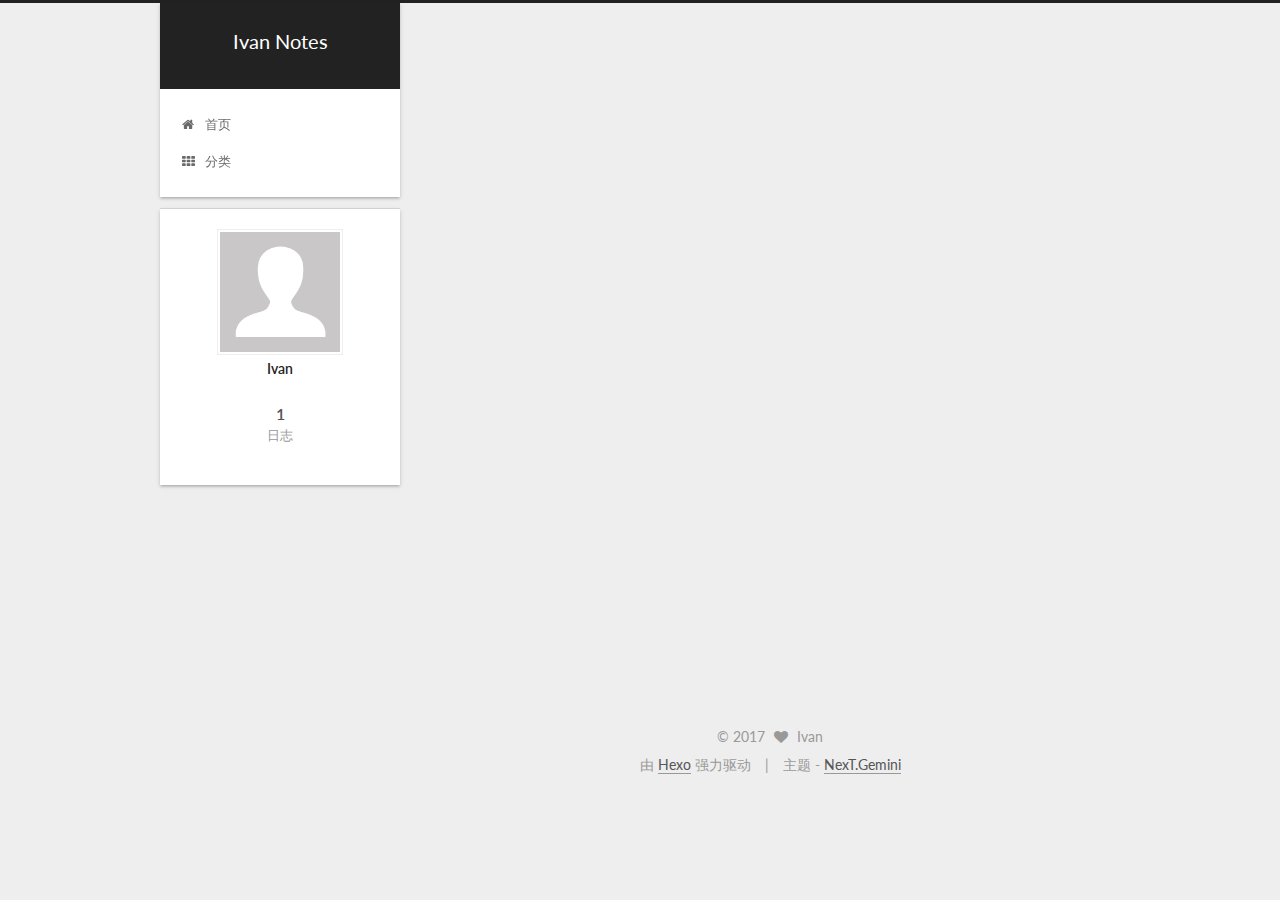
<file: index.html>
<!DOCTYPE html>



  


<html class="theme-next gemini use-motion" lang="zh-Hans">
<head>
  <meta charset="UTF-8"/>
<meta http-equiv="X-UA-Compatible" content="IE=edge" />
<meta name="viewport" content="width=device-width, initial-scale=1, maximum-scale=1"/>
<meta name="theme-color" content="#222">









<meta http-equiv="Cache-Control" content="no-transform" />
<meta http-equiv="Cache-Control" content="no-siteapp" />















  
  
  <link href="/lib/fancybox/source/jquery.fancybox.css?v=2.1.5" rel="stylesheet" type="text/css" />




  
  
  
  

  
    
    
  

  

  

  

  

  
    
    
    <link href="//fonts.googleapis.com/css?family=Lato:300,300italic,400,400italic,700,700italic&subset=latin,latin-ext" rel="stylesheet" type="text/css">
  






<link href="/lib/font-awesome/css/font-awesome.min.css?v=4.6.2" rel="stylesheet" type="text/css" />

<link href="/css/main.css?v=5.1.2" rel="stylesheet" type="text/css" />


  <meta name="keywords" content="Acivan, Ivan" />








  <link rel="shortcut icon" type="image/x-icon" href="/favicon.ico?v=5.1.2" />






<meta property="og:type" content="website">
<meta property="og:title" content="Ivan Notes">
<meta property="og:url" content="http://acivan.github.io/index.html">
<meta property="og:site_name" content="Ivan Notes">
<meta property="og:locale" content="zh-Hans">
<meta name="twitter:card" content="summary">
<meta name="twitter:title" content="Ivan Notes">



<script type="text/javascript" id="hexo.configurations">
  var NexT = window.NexT || {};
  var CONFIG = {
    root: '/',
    scheme: 'Gemini',
    sidebar: {"position":"left","display":"post","offset":12,"offset_float":12,"b2t":false,"scrollpercent":false,"onmobile":false},
    fancybox: true,
    tabs: true,
    motion: true,
    duoshuo: {
      userId: '0',
      author: '博主'
    },
    algolia: {
      applicationID: '',
      apiKey: '',
      indexName: '',
      hits: {"per_page":10},
      labels: {"input_placeholder":"Search for Posts","hits_empty":"We didn't find any results for the search: ${query}","hits_stats":"${hits} results found in ${time} ms"}
    }
  };
</script>



  <link rel="canonical" href="http://acivan.github.io/"/>





  <title>Ivan Notes</title>
  














</head>

<body itemscope itemtype="http://schema.org/WebPage" lang="zh-Hans">

  
  
    
  

  <div class="container sidebar-position-left 
   page-home 
 ">
    <div class="headband"></div>

    <header id="header" class="header" itemscope itemtype="http://schema.org/WPHeader">
      <div class="header-inner"><div class="site-brand-wrapper">
  <div class="site-meta ">
    

    <div class="custom-logo-site-title">
      <a href="/"  class="brand" rel="start">
        <span class="logo-line-before"><i></i></span>
        <span class="site-title">Ivan Notes</span>
        <span class="logo-line-after"><i></i></span>
      </a>
    </div>
      
        <p class="site-subtitle"></p>
      
  </div>

  <div class="site-nav-toggle">
    <button>
      <span class="btn-bar"></span>
      <span class="btn-bar"></span>
      <span class="btn-bar"></span>
    </button>
  </div>
</div>

<nav class="site-nav">
  

  
    <ul id="menu" class="menu">
      
        
        <li class="menu-item menu-item-home">
          <a href="/" rel="section">
            
              <i class="menu-item-icon fa fa-fw fa-home"></i> <br />
            
            首页
          </a>
        </li>
      
        
        <li class="menu-item menu-item-categories">
          <a href="/categories/" rel="section">
            
              <i class="menu-item-icon fa fa-fw fa-th"></i> <br />
            
            分类
          </a>
        </li>
      

      
    </ul>
  

  
</nav>



 </div>
    </header>

    <main id="main" class="main">
      <div class="main-inner">
        <div class="content-wrap">
          <div id="content" class="content">
            
  <section id="posts" class="posts-expand">
    
      

  

  
  
  

  <article class="post post-type-normal" itemscope itemtype="http://schema.org/Article">
  
  
  
  <div class="post-block">
    <link itemprop="mainEntityOfPage" href="http://acivan.github.io/2017/12/17/优化Angular应用的性能/">

    <span hidden itemprop="author" itemscope itemtype="http://schema.org/Person">
      <meta itemprop="name" content="Ivan">
      <meta itemprop="description" content="">
      <meta itemprop="image" content="/images/avatar.gif">
    </span>

    <span hidden itemprop="publisher" itemscope itemtype="http://schema.org/Organization">
      <meta itemprop="name" content="Ivan Notes">
    </span>

    
      <header class="post-header">

        
        
          <h1 class="post-title" itemprop="name headline">
                
                <a class="post-title-link" href="/2017/12/17/优化Angular应用的性能/" itemprop="url">优化Angular应用的性能[转]</a></h1>
        

        <div class="post-meta">
          <span class="post-time">
            
              <span class="post-meta-item-icon">
                <i class="fa fa-calendar-o"></i>
              </span>
              
                <span class="post-meta-item-text">发表于</span>
              
              <time title="创建于" itemprop="dateCreated datePublished" datetime="2017-12-17T14:46:50+08:00">
                2017-12-17
              </time>
            

            

            
          </span>

          

          
            
          

          
          

          

          

          

        </div>
      </header>
    

    
    
    
    <div class="post-body" itemprop="articleBody">

      
      

      
        
          
          
这篇文章是我在2016年初看到民工叔博客上开到的，当时接触Angular半年左右，对于我在以后Angular编写中很大帮助。原文地址


MVVM框架的性能，其实就取决于几个因素：

 监控的个数
数据变更检测与绑定的方式
索引的性能
数据的大小
数据的结构

我们要优化Angular项目的性能，
          ...
          <!--noindex-->
          <div class="post-button text-center">
            <a class="btn" href="/2017/12/17/优化Angular应用的性能/#more" rel="contents">
              阅读全文 &raquo;
            </a>
          </div>
          <!--/noindex-->
        
      
    </div>
    
    
    

    

    

    

    <footer class="post-footer">
      

      

      

      
      
        <div class="post-eof"></div>
      
    </footer>
  </div>
  
  
  
  </article>


    
  </section>

  


          </div>
          


          

        </div>
        
          
  
  <div class="sidebar-toggle">
    <div class="sidebar-toggle-line-wrap">
      <span class="sidebar-toggle-line sidebar-toggle-line-first"></span>
      <span class="sidebar-toggle-line sidebar-toggle-line-middle"></span>
      <span class="sidebar-toggle-line sidebar-toggle-line-last"></span>
    </div>
  </div>

  <aside id="sidebar" class="sidebar">
    
    <div class="sidebar-inner">

      

      

      <section class="site-overview sidebar-panel sidebar-panel-active">
        <div class="site-author motion-element" itemprop="author" itemscope itemtype="http://schema.org/Person">
          <img class="site-author-image" itemprop="image"
               src="/images/avatar.gif"
               alt="Ivan" />
          <p class="site-author-name" itemprop="name">Ivan</p>
           
              <p class="site-description motion-element" itemprop="description"></p>
          
        </div>
        <nav class="site-state motion-element">

          
            <div class="site-state-item site-state-posts">
              <a href="/">
                <span class="site-state-item-count">1</span>
                <span class="site-state-item-name">日志</span>
              </a>
            </div>
          

          

          

        </nav>

        

        <div class="links-of-author motion-element">
          
        </div>

        
        

        
        

        


      </section>

      

      

    </div>
  </aside>


        
      </div>
    </main>

    <footer id="footer" class="footer">
      <div class="footer-inner">
        <div class="copyright" >
  
  &copy; 
  <span itemprop="copyrightYear">2017</span>
  <span class="with-love">
    <i class="fa fa-heart"></i>
  </span>
  <span class="author" itemprop="copyrightHolder">Ivan</span>
</div>


<div class="powered-by">
  由 <a class="theme-link" href="https://hexo.io">Hexo</a> 强力驱动
</div>

<div class="theme-info">
  主题 -
  <a class="theme-link" href="https://github.com/iissnan/hexo-theme-next">
    NexT.Gemini
  </a>
</div>


        

        
      </div>
    </footer>

    
      <div class="back-to-top">
        <i class="fa fa-arrow-up"></i>
        
      </div>
    

  </div>

  

<script type="text/javascript">
  if (Object.prototype.toString.call(window.Promise) !== '[object Function]') {
    window.Promise = null;
  }
</script>









  












  
  <script type="text/javascript" src="/lib/jquery/index.js?v=2.1.3"></script>

  
  <script type="text/javascript" src="/lib/fastclick/lib/fastclick.min.js?v=1.0.6"></script>

  
  <script type="text/javascript" src="/lib/jquery_lazyload/jquery.lazyload.js?v=1.9.7"></script>

  
  <script type="text/javascript" src="/lib/velocity/velocity.min.js?v=1.2.1"></script>

  
  <script type="text/javascript" src="/lib/velocity/velocity.ui.min.js?v=1.2.1"></script>

  
  <script type="text/javascript" src="/lib/fancybox/source/jquery.fancybox.pack.js?v=2.1.5"></script>


  


  <script type="text/javascript" src="/js/src/utils.js?v=5.1.2"></script>

  <script type="text/javascript" src="/js/src/motion.js?v=5.1.2"></script>



  
  


  <script type="text/javascript" src="/js/src/affix.js?v=5.1.2"></script>

  <script type="text/javascript" src="/js/src/schemes/pisces.js?v=5.1.2"></script>



  
    <script type="text/javascript" src="/js/src/scrollspy.js?v=5.1.2"></script>
<script type="text/javascript" src="/js/src/post-details.js?v=5.1.2"></script>

  

  


  <script type="text/javascript" src="/js/src/bootstrap.js?v=5.1.2"></script>



  


  




	





  





  






  





  

  

  

  

  

  

</body>
</html>
</file>
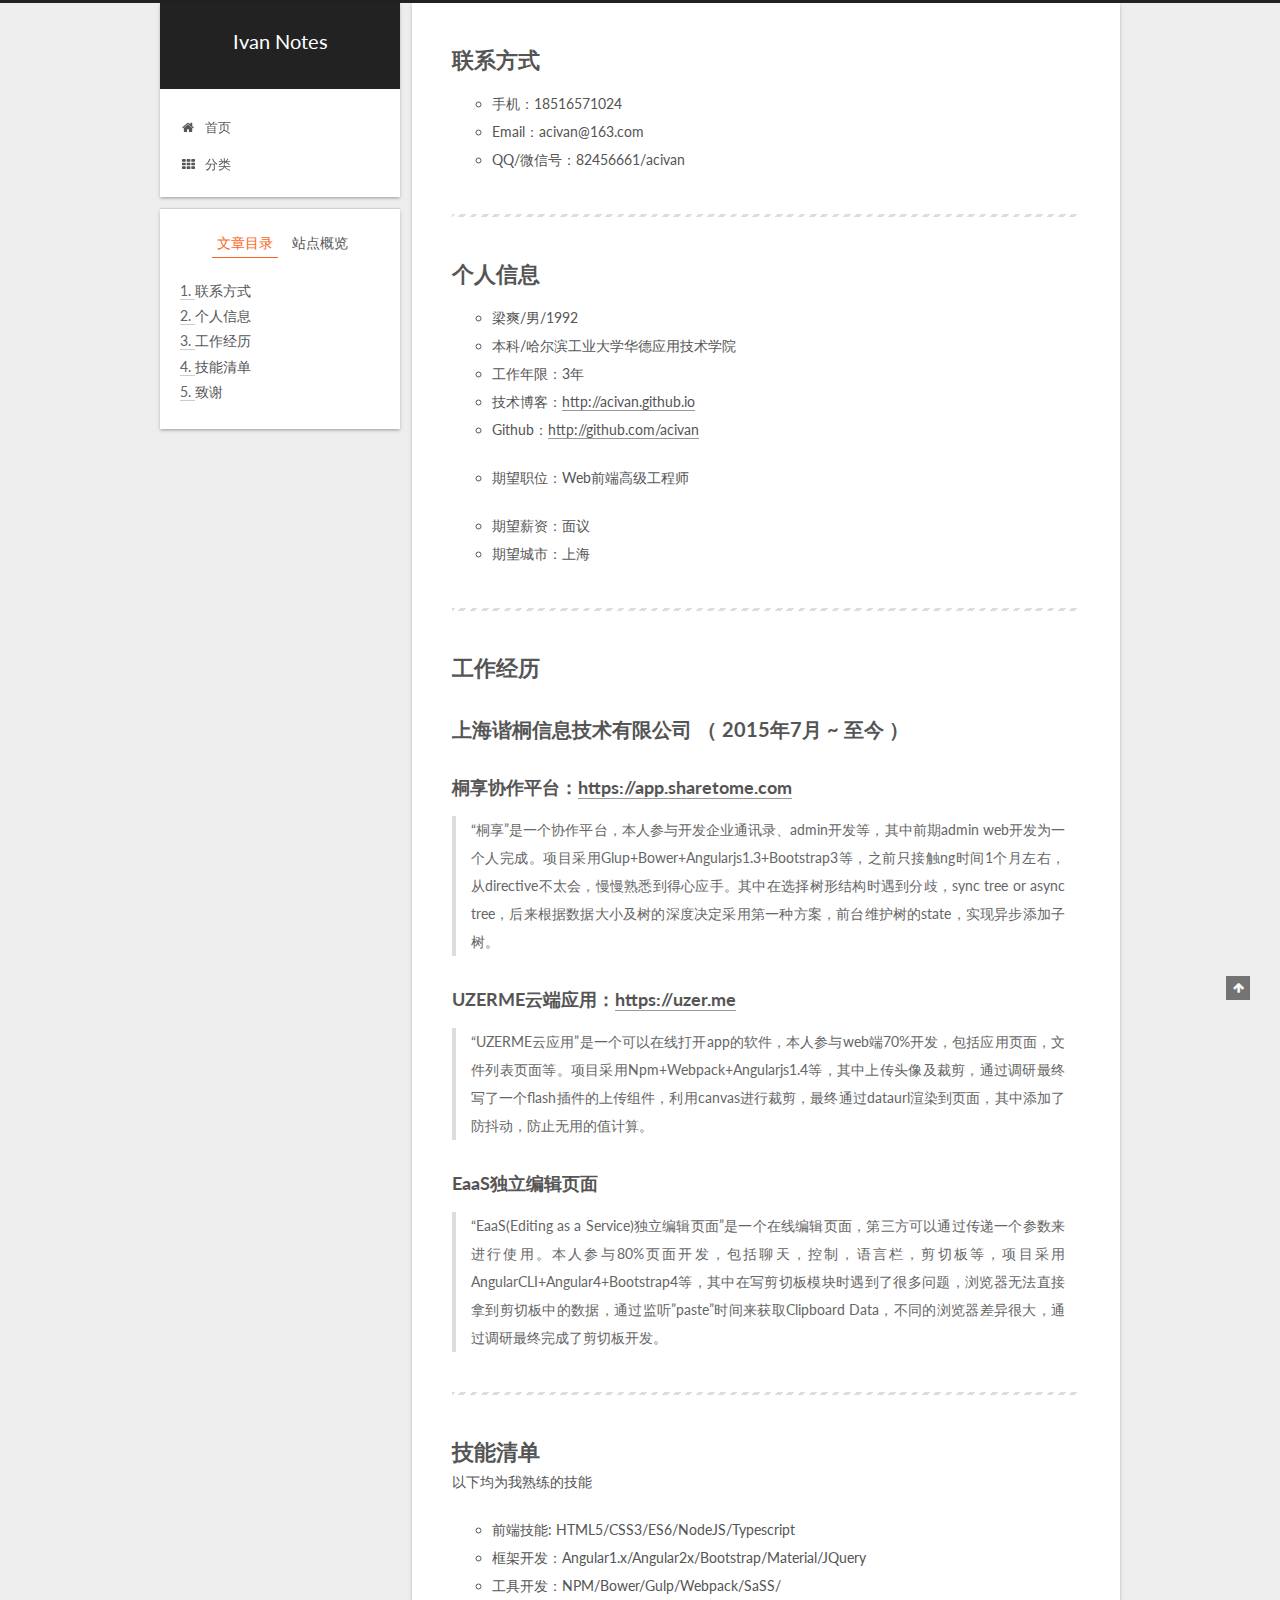
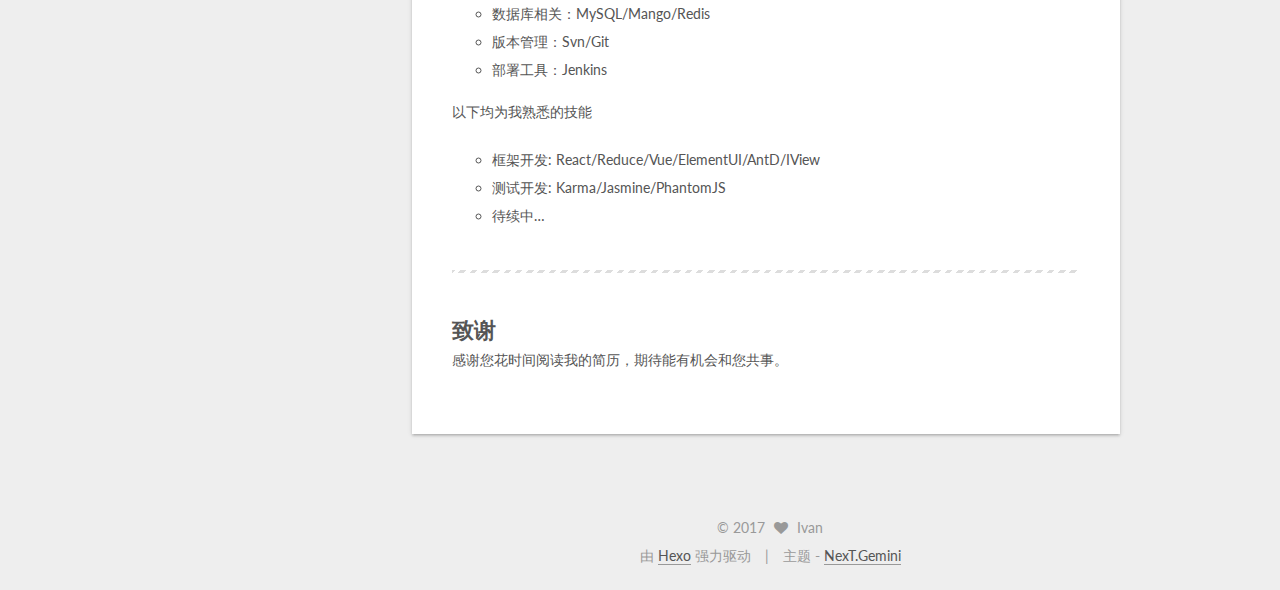
<file: about/index.html>
<!DOCTYPE html>



  


<html class="theme-next gemini use-motion" lang="zh-Hans">
<head>
  <meta charset="UTF-8"/>
<meta http-equiv="X-UA-Compatible" content="IE=edge" />
<meta name="viewport" content="width=device-width, initial-scale=1, maximum-scale=1"/>
<meta name="theme-color" content="#222">









<meta http-equiv="Cache-Control" content="no-transform" />
<meta http-equiv="Cache-Control" content="no-siteapp" />















  
  
  <link href="/lib/fancybox/source/jquery.fancybox.css?v=2.1.5" rel="stylesheet" type="text/css" />




  
  
  
  

  
    
    
  

  

  

  

  

  
    
    
    <link href="//fonts.googleapis.com/css?family=Lato:300,300italic,400,400italic,700,700italic&subset=latin,latin-ext" rel="stylesheet" type="text/css">
  






<link href="/lib/font-awesome/css/font-awesome.min.css?v=4.6.2" rel="stylesheet" type="text/css" />

<link href="/css/main.css?v=5.1.2" rel="stylesheet" type="text/css" />


  <meta name="keywords" content="Acivan, Ivan" />








  <link rel="shortcut icon" type="image/x-icon" href="/favicon.ico?v=5.1.2" />






<meta name="description" content="联系方式 手机：18516571024 Email：acivan@163.com QQ/微信号：82456661/acivan   个人信息 梁爽/男/1992  本科/哈尔滨工业大学华德应用技术学院  工作年限：3年 技术博客：http://acivan.github.io Github：http://github.com/acivan   期望职位：Web前端高级工程师  期望薪资：面议 期望">
<meta property="og:type" content="website">
<meta property="og:title" content="Ivan Notes">
<meta property="og:url" content="http://acivan.github.io/about/index.html">
<meta property="og:site_name" content="Ivan Notes">
<meta property="og:description" content="联系方式 手机：18516571024 Email：acivan@163.com QQ/微信号：82456661/acivan   个人信息 梁爽/男/1992  本科/哈尔滨工业大学华德应用技术学院  工作年限：3年 技术博客：http://acivan.github.io Github：http://github.com/acivan   期望职位：Web前端高级工程师  期望薪资：面议 期望">
<meta property="og:locale" content="zh-Hans">
<meta property="og:updated_time" content="2017-12-17T13:21:06.063Z">
<meta name="twitter:card" content="summary">
<meta name="twitter:title" content="Ivan Notes">
<meta name="twitter:description" content="联系方式 手机：18516571024 Email：acivan@163.com QQ/微信号：82456661/acivan   个人信息 梁爽/男/1992  本科/哈尔滨工业大学华德应用技术学院  工作年限：3年 技术博客：http://acivan.github.io Github：http://github.com/acivan   期望职位：Web前端高级工程师  期望薪资：面议 期望">



<script type="text/javascript" id="hexo.configurations">
  var NexT = window.NexT || {};
  var CONFIG = {
    root: '/',
    scheme: 'Gemini',
    sidebar: {"position":"left","display":"post","offset":12,"offset_float":12,"b2t":false,"scrollpercent":false,"onmobile":false},
    fancybox: true,
    tabs: true,
    motion: true,
    duoshuo: {
      userId: '0',
      author: '博主'
    },
    algolia: {
      applicationID: '',
      apiKey: '',
      indexName: '',
      hits: {"per_page":10},
      labels: {"input_placeholder":"Search for Posts","hits_empty":"We didn't find any results for the search: ${query}","hits_stats":"${hits} results found in ${time} ms"}
    }
  };
</script>



  <link rel="canonical" href="http://acivan.github.io/about/"/>





  <title> | Ivan Notes</title>
  














</head>

<body itemscope itemtype="http://schema.org/WebPage" lang="zh-Hans">

  
  
    
  

  <div class="container sidebar-position-left page-post-detail ">
    <div class="headband"></div>

    <header id="header" class="header" itemscope itemtype="http://schema.org/WPHeader">
      <div class="header-inner"><div class="site-brand-wrapper">
  <div class="site-meta ">
    

    <div class="custom-logo-site-title">
      <a href="/"  class="brand" rel="start">
        <span class="logo-line-before"><i></i></span>
        <span class="site-title">Ivan Notes</span>
        <span class="logo-line-after"><i></i></span>
      </a>
    </div>
      
        <p class="site-subtitle"></p>
      
  </div>

  <div class="site-nav-toggle">
    <button>
      <span class="btn-bar"></span>
      <span class="btn-bar"></span>
      <span class="btn-bar"></span>
    </button>
  </div>
</div>

<nav class="site-nav">
  

  
    <ul id="menu" class="menu">
      
        
        <li class="menu-item menu-item-home">
          <a href="/" rel="section">
            
              <i class="menu-item-icon fa fa-fw fa-home"></i> <br />
            
            首页
          </a>
        </li>
      
        
        <li class="menu-item menu-item-categories">
          <a href="/categories/" rel="section">
            
              <i class="menu-item-icon fa fa-fw fa-th"></i> <br />
            
            分类
          </a>
        </li>
      

      
    </ul>
  

  
</nav>



 </div>
    </header>

    <main id="main" class="main">
      <div class="main-inner">
        <div class="content-wrap">
          <div id="content" class="content">
            

  <div id="posts" class="posts-expand">
    
    
    
    <div class="post-block page">
      <header class="post-header">

	<h1 class="post-title" itemprop="name headline"></h1>



</header>

      
      
      
      <div class="post-body">
        
        
          <h1 id="联系方式"><a href="#联系方式" class="headerlink" title="联系方式"></a>联系方式</h1><ul>
<li>手机：18516571024</li>
<li>Email：acivan@163.com</li>
<li>QQ/微信号：82456661/acivan</li>
</ul>
<hr>
<h1 id="个人信息"><a href="#个人信息" class="headerlink" title="个人信息"></a>个人信息</h1><ul>
<li>梁爽/男/1992 </li>
<li>本科/哈尔滨工业大学华德应用技术学院 </li>
<li>工作年限：3年</li>
<li>技术博客：<a href="http://acivan.github.io">http://acivan.github.io</a></li>
<li><p>Github：<a href="http://github.com/acivan" target="_blank" rel="noopener">http://github.com/acivan</a> </p>
</li>
<li><p>期望职位：Web前端高级工程师</p>
</li>
<li>期望薪资：面议</li>
<li>期望城市：上海</li>
</ul>
<hr>
<h1 id="工作经历"><a href="#工作经历" class="headerlink" title="工作经历"></a>工作经历</h1><h2 id="上海谐桐信息技术有限公司-（-2015年7月-至今-）"><a href="#上海谐桐信息技术有限公司-（-2015年7月-至今-）" class="headerlink" title="上海谐桐信息技术有限公司 （ 2015年7月 ~ 至今 ）"></a>上海谐桐信息技术有限公司 （ 2015年7月 ~ 至今 ）</h2><h3 id="桐享协作平台：https-app-sharetome-com"><a href="#桐享协作平台：https-app-sharetome-com" class="headerlink" title="桐享协作平台：https://app.sharetome.com"></a>桐享协作平台：<a href="https://app.sharetome.com" target="_blank" rel="noopener">https://app.sharetome.com</a></h3><blockquote>
<p>“桐享”是一个协作平台，本人参与开发企业通讯录、admin开发等，其中前期admin web开发为一个人完成。项目采用Glup+Bower+Angularjs1.3+Bootstrap3等，之前只接触ng时间1个月左右，从directive不太会，慢慢熟悉到得心应手。其中在选择树形结构时遇到分歧，sync tree or async tree，后来根据数据大小及树的深度决定采用第一种方案，前台维护树的state，实现异步添加子树。</p>
</blockquote>
<h3 id="UZERME云端应用：https-uzer-me"><a href="#UZERME云端应用：https-uzer-me" class="headerlink" title="UZERME云端应用：https://uzer.me"></a>UZERME云端应用：<a href="https://uzer.me" target="_blank" rel="noopener">https://uzer.me</a></h3><blockquote>
<p>“UZERME云应用”是一个可以在线打开app的软件，本人参与web端70%开发，包括应用页面，文件列表页面等。项目采用Npm+Webpack+Angularjs1.4等，其中上传头像及裁剪，通过调研最终写了一个flash插件的上传组件，利用canvas进行裁剪，最终通过dataurl渲染到页面，其中添加了防抖动，防止无用的值计算。</p>
</blockquote>
<h3 id="EaaS独立编辑页面"><a href="#EaaS独立编辑页面" class="headerlink" title="EaaS独立编辑页面"></a>EaaS独立编辑页面</h3><blockquote>
<p>“EaaS(Editing as a Service)独立编辑页面”是一个在线编辑页面，第三方可以通过传递一个参数来进行使用。本人参与80%页面开发，包括聊天，控制，语言栏，剪切板等，项目采用 AngularCLI+Angular4+Bootstrap4等，其中在写剪切板模块时遇到了很多问题，浏览器无法直接拿到剪切板中的数据，通过监听”paste”时间来获取Clipboard Data，不同的浏览器差异很大，通过调研最终完成了剪切板开发。</p>
</blockquote>
<hr>
<h1 id="技能清单"><a href="#技能清单" class="headerlink" title="技能清单"></a>技能清单</h1><p>以下均为我熟练的技能</p>
<ul>
<li>前端技能: HTML5/CSS3/ES6/NodeJS/Typescript</li>
<li>框架开发：Angular1.x/Angular2x/Bootstrap/Material/JQuery</li>
<li>工具开发：NPM/Bower/Gulp/Webpack/SaSS/</li>
<li>数据库相关：MySQL/Mango/Redis</li>
<li>版本管理：Svn/Git</li>
<li>部署工具：Jenkins</li>
</ul>
<p>以下均为我熟悉的技能</p>
<ul>
<li>框架开发: React/Reduce/Vue/ElementUI/AntD/IView</li>
<li>测试开发: Karma/Jasmine/PhantomJS</li>
<li>待续中…</li>
</ul>
<hr>
<h1 id="致谢"><a href="#致谢" class="headerlink" title="致谢"></a>致谢</h1><p>感谢您花时间阅读我的简历，期待能有机会和您共事。</p>

        
      </div>
      
      
      
    </div>
    
    
    
  </div>


          </div>
          


          
  <div class="comments" id="comments">
    
  </div>


        </div>
        
          
  
  <div class="sidebar-toggle">
    <div class="sidebar-toggle-line-wrap">
      <span class="sidebar-toggle-line sidebar-toggle-line-first"></span>
      <span class="sidebar-toggle-line sidebar-toggle-line-middle"></span>
      <span class="sidebar-toggle-line sidebar-toggle-line-last"></span>
    </div>
  </div>

  <aside id="sidebar" class="sidebar">
    
    <div class="sidebar-inner">

      

      
        <ul class="sidebar-nav motion-element">
          <li class="sidebar-nav-toc sidebar-nav-active" data-target="post-toc-wrap" >
            文章目录
          </li>
          <li class="sidebar-nav-overview" data-target="site-overview">
            站点概览
          </li>
        </ul>
      

      <section class="site-overview sidebar-panel">
        <div class="site-author motion-element" itemprop="author" itemscope itemtype="http://schema.org/Person">
          <img class="site-author-image" itemprop="image"
               src="/images/avatar.gif"
               alt="Ivan" />
          <p class="site-author-name" itemprop="name">Ivan</p>
           
              <p class="site-description motion-element" itemprop="description"></p>
          
        </div>
        <nav class="site-state motion-element">

          
            <div class="site-state-item site-state-posts">
              <a href="/">
                <span class="site-state-item-count">1</span>
                <span class="site-state-item-name">日志</span>
              </a>
            </div>
          

          

          

        </nav>

        

        <div class="links-of-author motion-element">
          
        </div>

        
        

        
        

        


      </section>

      
      <!--noindex-->
        <section class="post-toc-wrap motion-element sidebar-panel sidebar-panel-active">
          <div class="post-toc">

            
              
            

            
              <div class="post-toc-content"><ol class="nav"><li class="nav-item nav-level-1"><a class="nav-link" href="#联系方式"><span class="nav-number">1.</span> <span class="nav-text"><a href="#&#x8054;&#x7CFB;&#x65B9;&#x5F0F;" class="headerlink" title="&#x8054;&#x7CFB;&#x65B9;&#x5F0F;"></a>&#x8054;&#x7CFB;&#x65B9;&#x5F0F;</span></a></li><li class="nav-item nav-level-1"><a class="nav-link" href="#个人信息"><span class="nav-number">2.</span> <span class="nav-text"><a href="#&#x4E2A;&#x4EBA;&#x4FE1;&#x606F;" class="headerlink" title="&#x4E2A;&#x4EBA;&#x4FE1;&#x606F;"></a>&#x4E2A;&#x4EBA;&#x4FE1;&#x606F;</span></a></li><li class="nav-item nav-level-1"><a class="nav-link" href="#工作经历"><span class="nav-number">3.</span> <span class="nav-text"><a href="#&#x5DE5;&#x4F5C;&#x7ECF;&#x5386;" class="headerlink" title="&#x5DE5;&#x4F5C;&#x7ECF;&#x5386;"></a>&#x5DE5;&#x4F5C;&#x7ECF;&#x5386;</span></a><ol class="nav-child"><li class="nav-item nav-level-2"><a class="nav-link" href="#上海谐桐信息技术有限公司-（-2015年7月-至今-）"><span class="nav-number">3.1.</span> <span class="nav-text"><a href="#&#x4E0A;&#x6D77;&#x8C10;&#x6850;&#x4FE1;&#x606F;&#x6280;&#x672F;&#x6709;&#x9650;&#x516C;&#x53F8;-&#xFF08;-2015&#x5E74;7&#x6708;-&#x81F3;&#x4ECA;-&#xFF09;" class="headerlink" title="&#x4E0A;&#x6D77;&#x8C10;&#x6850;&#x4FE1;&#x606F;&#x6280;&#x672F;&#x6709;&#x9650;&#x516C;&#x53F8; &#xFF08; 2015&#x5E74;7&#x6708; ~ &#x81F3;&#x4ECA; &#xFF09;"></a>&#x4E0A;&#x6D77;&#x8C10;&#x6850;&#x4FE1;&#x606F;&#x6280;&#x672F;&#x6709;&#x9650;&#x516C;&#x53F8; &#xFF08; 2015&#x5E74;7&#x6708; ~ &#x81F3;&#x4ECA; &#xFF09;</span></a><ol class="nav-child"><li class="nav-item nav-level-3"><a class="nav-link" href="#桐享协作平台：https-app-sharetome-com"><span class="nav-number">3.1.1.</span> <span class="nav-text"><a href="#&#x6850;&#x4EAB;&#x534F;&#x4F5C;&#x5E73;&#x53F0;&#xFF1A;https-app-sharetome-com" class="headerlink" title="&#x6850;&#x4EAB;&#x534F;&#x4F5C;&#x5E73;&#x53F0;&#xFF1A;https://app.sharetome.com"></a>&#x6850;&#x4EAB;&#x534F;&#x4F5C;&#x5E73;&#x53F0;&#xFF1A;<a href="https://app.sharetome.com" target="_blank" rel="noopener">https://app.sharetome.com</a></span></a></li><li class="nav-item nav-level-3"><a class="nav-link" href="#UZERME云端应用：https-uzer-me"><span class="nav-number">3.1.2.</span> <span class="nav-text"><a href="#UZERME&#x4E91;&#x7AEF;&#x5E94;&#x7528;&#xFF1A;https-uzer-me" class="headerlink" title="UZERME&#x4E91;&#x7AEF;&#x5E94;&#x7528;&#xFF1A;https://uzer.me"></a>UZERME&#x4E91;&#x7AEF;&#x5E94;&#x7528;&#xFF1A;<a href="https://uzer.me" target="_blank" rel="noopener">https://uzer.me</a></span></a></li><li class="nav-item nav-level-3"><a class="nav-link" href="#EaaS独立编辑页面"><span class="nav-number">3.1.3.</span> <span class="nav-text"><a href="#EaaS&#x72EC;&#x7ACB;&#x7F16;&#x8F91;&#x9875;&#x9762;" class="headerlink" title="EaaS&#x72EC;&#x7ACB;&#x7F16;&#x8F91;&#x9875;&#x9762;"></a>EaaS&#x72EC;&#x7ACB;&#x7F16;&#x8F91;&#x9875;&#x9762;</span></a></li></ol></li></ol></li><li class="nav-item nav-level-1"><a class="nav-link" href="#技能清单"><span class="nav-number">4.</span> <span class="nav-text"><a href="#&#x6280;&#x80FD;&#x6E05;&#x5355;" class="headerlink" title="&#x6280;&#x80FD;&#x6E05;&#x5355;"></a>&#x6280;&#x80FD;&#x6E05;&#x5355;</span></a></li><li class="nav-item nav-level-1"><a class="nav-link" href="#致谢"><span class="nav-number">5.</span> <span class="nav-text"><a href="#&#x81F4;&#x8C22;" class="headerlink" title="&#x81F4;&#x8C22;"></a>&#x81F4;&#x8C22;</span></a></li></ol></div>
            

          </div>
        </section>
      <!--/noindex-->
      

      

    </div>
  </aside>


        
      </div>
    </main>

    <footer id="footer" class="footer">
      <div class="footer-inner">
        <div class="copyright" >
  
  &copy; 
  <span itemprop="copyrightYear">2017</span>
  <span class="with-love">
    <i class="fa fa-heart"></i>
  </span>
  <span class="author" itemprop="copyrightHolder">Ivan</span>
</div>


<div class="powered-by">
  由 <a class="theme-link" href="https://hexo.io">Hexo</a> 强力驱动
</div>

<div class="theme-info">
  主题 -
  <a class="theme-link" href="https://github.com/iissnan/hexo-theme-next">
    NexT.Gemini
  </a>
</div>


        

        
      </div>
    </footer>

    
      <div class="back-to-top">
        <i class="fa fa-arrow-up"></i>
        
      </div>
    

  </div>

  

<script type="text/javascript">
  if (Object.prototype.toString.call(window.Promise) !== '[object Function]') {
    window.Promise = null;
  }
</script>









  












  
  <script type="text/javascript" src="/lib/jquery/index.js?v=2.1.3"></script>

  
  <script type="text/javascript" src="/lib/fastclick/lib/fastclick.min.js?v=1.0.6"></script>

  
  <script type="text/javascript" src="/lib/jquery_lazyload/jquery.lazyload.js?v=1.9.7"></script>

  
  <script type="text/javascript" src="/lib/velocity/velocity.min.js?v=1.2.1"></script>

  
  <script type="text/javascript" src="/lib/velocity/velocity.ui.min.js?v=1.2.1"></script>

  
  <script type="text/javascript" src="/lib/fancybox/source/jquery.fancybox.pack.js?v=2.1.5"></script>


  


  <script type="text/javascript" src="/js/src/utils.js?v=5.1.2"></script>

  <script type="text/javascript" src="/js/src/motion.js?v=5.1.2"></script>



  
  


  <script type="text/javascript" src="/js/src/affix.js?v=5.1.2"></script>

  <script type="text/javascript" src="/js/src/schemes/pisces.js?v=5.1.2"></script>



  
    <script type="text/javascript" src="/js/src/scrollspy.js?v=5.1.2"></script>
<script type="text/javascript" src="/js/src/post-details.js?v=5.1.2"></script>

  

  


  <script type="text/javascript" src="/js/src/bootstrap.js?v=5.1.2"></script>



  


  




	





  





  






  





  

  

  

  

  

  

</body>
</html>
</file>
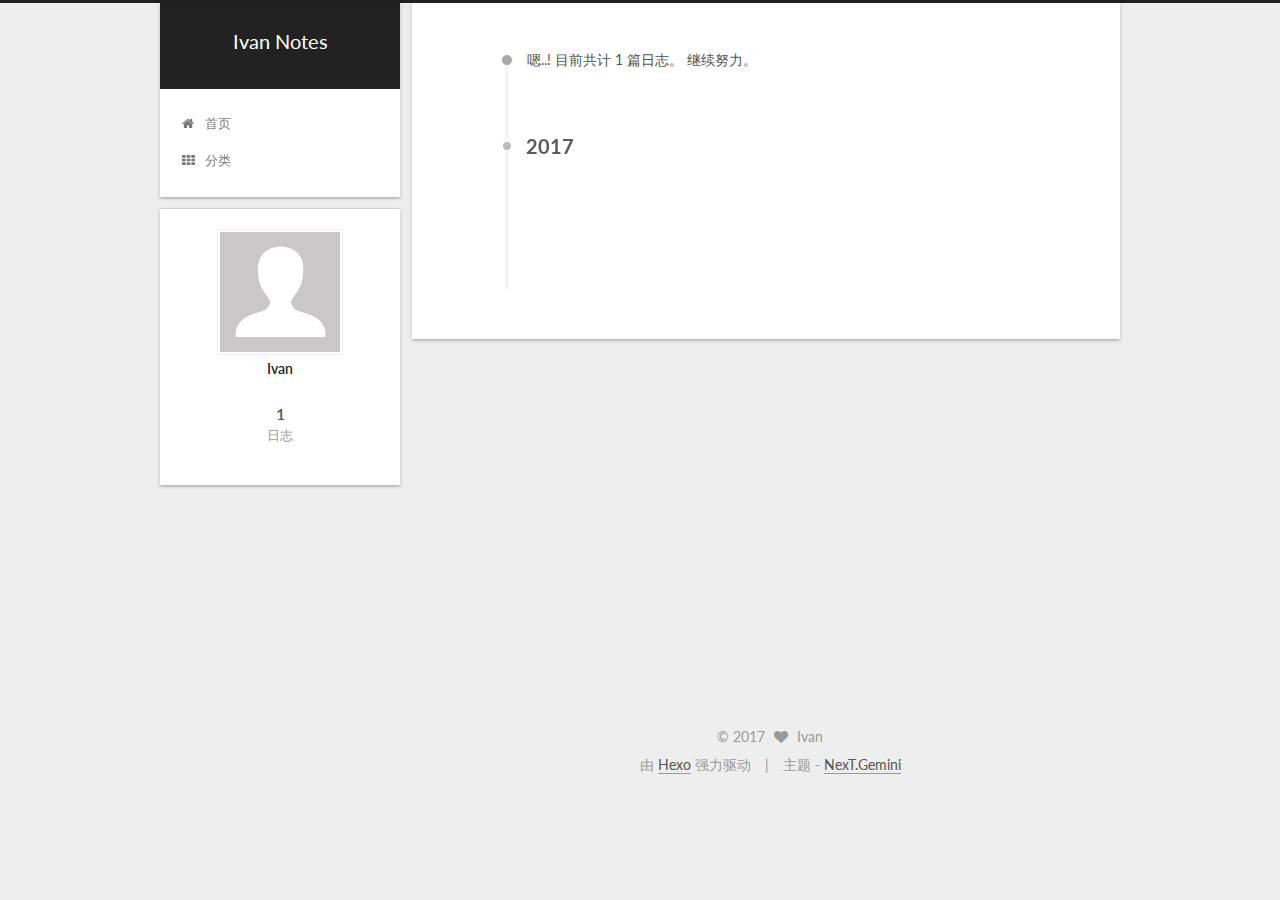
<file: archives/index.html>
<!DOCTYPE html>



  


<html class="theme-next gemini use-motion" lang="zh-Hans">
<head>
  <meta charset="UTF-8"/>
<meta http-equiv="X-UA-Compatible" content="IE=edge" />
<meta name="viewport" content="width=device-width, initial-scale=1, maximum-scale=1"/>
<meta name="theme-color" content="#222">









<meta http-equiv="Cache-Control" content="no-transform" />
<meta http-equiv="Cache-Control" content="no-siteapp" />















  
  
  <link href="/lib/fancybox/source/jquery.fancybox.css?v=2.1.5" rel="stylesheet" type="text/css" />




  
  
  
  

  
    
    
  

  

  

  

  

  
    
    
    <link href="//fonts.googleapis.com/css?family=Lato:300,300italic,400,400italic,700,700italic&subset=latin,latin-ext" rel="stylesheet" type="text/css">
  






<link href="/lib/font-awesome/css/font-awesome.min.css?v=4.6.2" rel="stylesheet" type="text/css" />

<link href="/css/main.css?v=5.1.2" rel="stylesheet" type="text/css" />


  <meta name="keywords" content="Acivan, Ivan" />








  <link rel="shortcut icon" type="image/x-icon" href="/favicon.ico?v=5.1.2" />






<meta property="og:type" content="website">
<meta property="og:title" content="Ivan Notes">
<meta property="og:url" content="http://acivan.github.io/archives/index.html">
<meta property="og:site_name" content="Ivan Notes">
<meta property="og:locale" content="zh-Hans">
<meta name="twitter:card" content="summary">
<meta name="twitter:title" content="Ivan Notes">



<script type="text/javascript" id="hexo.configurations">
  var NexT = window.NexT || {};
  var CONFIG = {
    root: '/',
    scheme: 'Gemini',
    sidebar: {"position":"left","display":"post","offset":12,"offset_float":12,"b2t":false,"scrollpercent":false,"onmobile":false},
    fancybox: true,
    tabs: true,
    motion: true,
    duoshuo: {
      userId: '0',
      author: '博主'
    },
    algolia: {
      applicationID: '',
      apiKey: '',
      indexName: '',
      hits: {"per_page":10},
      labels: {"input_placeholder":"Search for Posts","hits_empty":"We didn't find any results for the search: ${query}","hits_stats":"${hits} results found in ${time} ms"}
    }
  };
</script>



  <link rel="canonical" href="http://acivan.github.io/archives/"/>





  <title>归档 | Ivan Notes</title>
  














</head>

<body itemscope itemtype="http://schema.org/WebPage" lang="zh-Hans">

  
  
    
  

  <div class="container sidebar-position-left  page-archive  ">
    <div class="headband"></div>

    <header id="header" class="header" itemscope itemtype="http://schema.org/WPHeader">
      <div class="header-inner"><div class="site-brand-wrapper">
  <div class="site-meta ">
    

    <div class="custom-logo-site-title">
      <a href="/"  class="brand" rel="start">
        <span class="logo-line-before"><i></i></span>
        <span class="site-title">Ivan Notes</span>
        <span class="logo-line-after"><i></i></span>
      </a>
    </div>
      
        <p class="site-subtitle"></p>
      
  </div>

  <div class="site-nav-toggle">
    <button>
      <span class="btn-bar"></span>
      <span class="btn-bar"></span>
      <span class="btn-bar"></span>
    </button>
  </div>
</div>

<nav class="site-nav">
  

  
    <ul id="menu" class="menu">
      
        
        <li class="menu-item menu-item-home">
          <a href="/" rel="section">
            
              <i class="menu-item-icon fa fa-fw fa-home"></i> <br />
            
            首页
          </a>
        </li>
      
        
        <li class="menu-item menu-item-categories">
          <a href="/categories/" rel="section">
            
              <i class="menu-item-icon fa fa-fw fa-th"></i> <br />
            
            分类
          </a>
        </li>
      

      
    </ul>
  

  
</nav>



 </div>
    </header>

    <main id="main" class="main">
      <div class="main-inner">
        <div class="content-wrap">
          <div id="content" class="content">
            

  
  
  
  <div class="post-block archive">
    <div id="posts" class="posts-collapse">
      <span class="archive-move-on"></span>

      <span class="archive-page-counter">
        
        
        
          
        
        嗯..! 目前共计 1 篇日志。 继续努力。
      </span>

      

        
        
        

        
          
          <div class="collection-title">
            <h2 class="archive-year motion-element" id="archive-year-2017">2017</h2>
          </div>
        
        

        

  <article class="post post-type-normal" itemscope itemtype="http://schema.org/Article">
    <header class="post-header">

      <h2 class="post-title">
        
            <a class="post-title-link" href="/2017/12/17/优化Angular应用的性能/" itemprop="url">
              
                <span itemprop="name">优化Angular应用的性能[转]</span>
              
            </a>
        
      </h2>

      <div class="post-meta">
        <time class="post-time" itemprop="dateCreated"
              datetime="2017-12-17T14:46:50+08:00"
              content="2017-12-17" >
          12-17
        </time>
      </div>

    </header>
  </article>



      

    </div>
  </div>
  
  
  

  



          </div>
          


          

        </div>
        
          
  
  <div class="sidebar-toggle">
    <div class="sidebar-toggle-line-wrap">
      <span class="sidebar-toggle-line sidebar-toggle-line-first"></span>
      <span class="sidebar-toggle-line sidebar-toggle-line-middle"></span>
      <span class="sidebar-toggle-line sidebar-toggle-line-last"></span>
    </div>
  </div>

  <aside id="sidebar" class="sidebar">
    
    <div class="sidebar-inner">

      

      

      <section class="site-overview sidebar-panel sidebar-panel-active">
        <div class="site-author motion-element" itemprop="author" itemscope itemtype="http://schema.org/Person">
          <img class="site-author-image" itemprop="image"
               src="/images/avatar.gif"
               alt="Ivan" />
          <p class="site-author-name" itemprop="name">Ivan</p>
           
              <p class="site-description motion-element" itemprop="description"></p>
          
        </div>
        <nav class="site-state motion-element">

          
            <div class="site-state-item site-state-posts">
              <a href="/">
                <span class="site-state-item-count">1</span>
                <span class="site-state-item-name">日志</span>
              </a>
            </div>
          

          

          

        </nav>

        

        <div class="links-of-author motion-element">
          
        </div>

        
        

        
        

        


      </section>

      

      

    </div>
  </aside>


        
      </div>
    </main>

    <footer id="footer" class="footer">
      <div class="footer-inner">
        <div class="copyright" >
  
  &copy; 
  <span itemprop="copyrightYear">2017</span>
  <span class="with-love">
    <i class="fa fa-heart"></i>
  </span>
  <span class="author" itemprop="copyrightHolder">Ivan</span>
</div>


<div class="powered-by">
  由 <a class="theme-link" href="https://hexo.io">Hexo</a> 强力驱动
</div>

<div class="theme-info">
  主题 -
  <a class="theme-link" href="https://github.com/iissnan/hexo-theme-next">
    NexT.Gemini
  </a>
</div>


        

        
      </div>
    </footer>

    
      <div class="back-to-top">
        <i class="fa fa-arrow-up"></i>
        
      </div>
    

  </div>

  

<script type="text/javascript">
  if (Object.prototype.toString.call(window.Promise) !== '[object Function]') {
    window.Promise = null;
  }
</script>









  












  
  <script type="text/javascript" src="/lib/jquery/index.js?v=2.1.3"></script>

  
  <script type="text/javascript" src="/lib/fastclick/lib/fastclick.min.js?v=1.0.6"></script>

  
  <script type="text/javascript" src="/lib/jquery_lazyload/jquery.lazyload.js?v=1.9.7"></script>

  
  <script type="text/javascript" src="/lib/velocity/velocity.min.js?v=1.2.1"></script>

  
  <script type="text/javascript" src="/lib/velocity/velocity.ui.min.js?v=1.2.1"></script>

  
  <script type="text/javascript" src="/lib/fancybox/source/jquery.fancybox.pack.js?v=2.1.5"></script>


  


  <script type="text/javascript" src="/js/src/utils.js?v=5.1.2"></script>

  <script type="text/javascript" src="/js/src/motion.js?v=5.1.2"></script>



  
  


  <script type="text/javascript" src="/js/src/affix.js?v=5.1.2"></script>

  <script type="text/javascript" src="/js/src/schemes/pisces.js?v=5.1.2"></script>



  
  
    <script type="text/javascript" id="motion.page.archive">
      $('.archive-year').velocity('transition.slideLeftIn');
    </script>
  


  


  <script type="text/javascript" src="/js/src/bootstrap.js?v=5.1.2"></script>



  


  




	





  





  






  





  

  

  

  

  

  

</body>
</html>
</file>
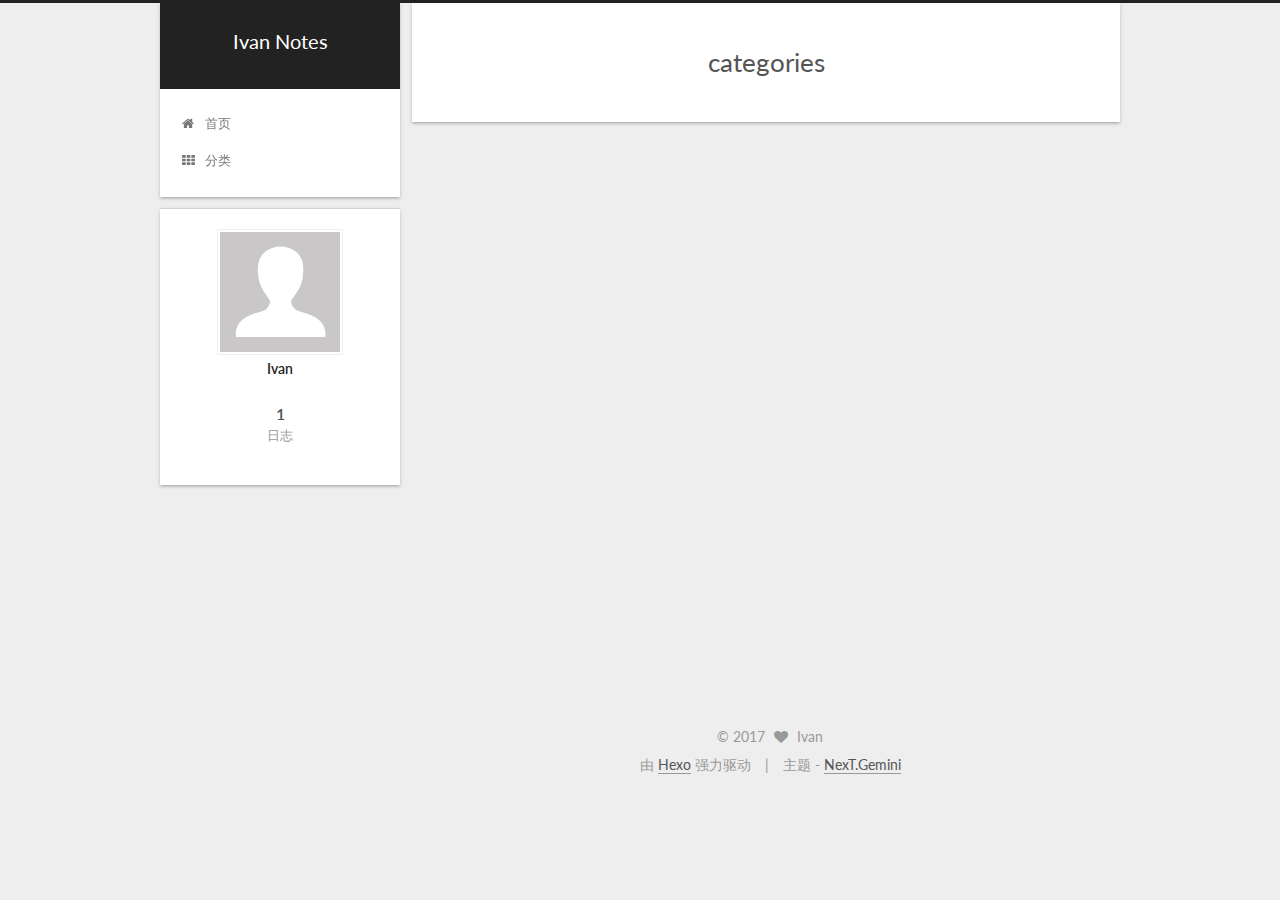
<file: categories/index.html>
<!DOCTYPE html>



  


<html class="theme-next gemini use-motion" lang="zh-Hans">
<head>
  <meta charset="UTF-8"/>
<meta http-equiv="X-UA-Compatible" content="IE=edge" />
<meta name="viewport" content="width=device-width, initial-scale=1, maximum-scale=1"/>
<meta name="theme-color" content="#222">









<meta http-equiv="Cache-Control" content="no-transform" />
<meta http-equiv="Cache-Control" content="no-siteapp" />















  
  
  <link href="/lib/fancybox/source/jquery.fancybox.css?v=2.1.5" rel="stylesheet" type="text/css" />




  
  
  
  

  
    
    
  

  

  

  

  

  
    
    
    <link href="//fonts.googleapis.com/css?family=Lato:300,300italic,400,400italic,700,700italic&subset=latin,latin-ext" rel="stylesheet" type="text/css">
  






<link href="/lib/font-awesome/css/font-awesome.min.css?v=4.6.2" rel="stylesheet" type="text/css" />

<link href="/css/main.css?v=5.1.2" rel="stylesheet" type="text/css" />


  <meta name="keywords" content="Acivan, Ivan" />








  <link rel="shortcut icon" type="image/x-icon" href="/favicon.ico?v=5.1.2" />






<meta property="og:type" content="website">
<meta property="og:title" content="categories">
<meta property="og:url" content="http://acivan.github.io/categories/index.html">
<meta property="og:site_name" content="Ivan Notes">
<meta property="og:locale" content="zh-Hans">
<meta property="og:updated_time" content="2017-12-17T09:08:50.924Z">
<meta name="twitter:card" content="summary">
<meta name="twitter:title" content="categories">



<script type="text/javascript" id="hexo.configurations">
  var NexT = window.NexT || {};
  var CONFIG = {
    root: '/',
    scheme: 'Gemini',
    sidebar: {"position":"left","display":"post","offset":12,"offset_float":12,"b2t":false,"scrollpercent":false,"onmobile":false},
    fancybox: true,
    tabs: true,
    motion: true,
    duoshuo: {
      userId: '0',
      author: '博主'
    },
    algolia: {
      applicationID: '',
      apiKey: '',
      indexName: '',
      hits: {"per_page":10},
      labels: {"input_placeholder":"Search for Posts","hits_empty":"We didn't find any results for the search: ${query}","hits_stats":"${hits} results found in ${time} ms"}
    }
  };
</script>



  <link rel="canonical" href="http://acivan.github.io/categories/"/>





  <title>categories | Ivan Notes</title>
  














</head>

<body itemscope itemtype="http://schema.org/WebPage" lang="zh-Hans">

  
  
    
  

  <div class="container sidebar-position-left page-post-detail ">
    <div class="headband"></div>

    <header id="header" class="header" itemscope itemtype="http://schema.org/WPHeader">
      <div class="header-inner"><div class="site-brand-wrapper">
  <div class="site-meta ">
    

    <div class="custom-logo-site-title">
      <a href="/"  class="brand" rel="start">
        <span class="logo-line-before"><i></i></span>
        <span class="site-title">Ivan Notes</span>
        <span class="logo-line-after"><i></i></span>
      </a>
    </div>
      
        <p class="site-subtitle"></p>
      
  </div>

  <div class="site-nav-toggle">
    <button>
      <span class="btn-bar"></span>
      <span class="btn-bar"></span>
      <span class="btn-bar"></span>
    </button>
  </div>
</div>

<nav class="site-nav">
  

  
    <ul id="menu" class="menu">
      
        
        <li class="menu-item menu-item-home">
          <a href="/" rel="section">
            
              <i class="menu-item-icon fa fa-fw fa-home"></i> <br />
            
            首页
          </a>
        </li>
      
        
        <li class="menu-item menu-item-categories">
          <a href="/categories/" rel="section">
            
              <i class="menu-item-icon fa fa-fw fa-th"></i> <br />
            
            分类
          </a>
        </li>
      

      
    </ul>
  

  
</nav>



 </div>
    </header>

    <main id="main" class="main">
      <div class="main-inner">
        <div class="content-wrap">
          <div id="content" class="content">
            

  <div id="posts" class="posts-expand">
    
    
    
    <div class="post-block page">
      <header class="post-header">

	<h1 class="post-title" itemprop="name headline">categories</h1>



</header>

      
      
      
      <div class="post-body">
        
        
          
        
      </div>
      
      
      
    </div>
    
    
    
  </div>


          </div>
          


          
  <div class="comments" id="comments">
    
  </div>


        </div>
        
          
  
  <div class="sidebar-toggle">
    <div class="sidebar-toggle-line-wrap">
      <span class="sidebar-toggle-line sidebar-toggle-line-first"></span>
      <span class="sidebar-toggle-line sidebar-toggle-line-middle"></span>
      <span class="sidebar-toggle-line sidebar-toggle-line-last"></span>
    </div>
  </div>

  <aside id="sidebar" class="sidebar">
    
    <div class="sidebar-inner">

      

      

      <section class="site-overview sidebar-panel sidebar-panel-active">
        <div class="site-author motion-element" itemprop="author" itemscope itemtype="http://schema.org/Person">
          <img class="site-author-image" itemprop="image"
               src="/images/avatar.gif"
               alt="Ivan" />
          <p class="site-author-name" itemprop="name">Ivan</p>
           
              <p class="site-description motion-element" itemprop="description"></p>
          
        </div>
        <nav class="site-state motion-element">

          
            <div class="site-state-item site-state-posts">
              <a href="/">
                <span class="site-state-item-count">1</span>
                <span class="site-state-item-name">日志</span>
              </a>
            </div>
          

          

          

        </nav>

        

        <div class="links-of-author motion-element">
          
        </div>

        
        

        
        

        


      </section>

      

      

    </div>
  </aside>


        
      </div>
    </main>

    <footer id="footer" class="footer">
      <div class="footer-inner">
        <div class="copyright" >
  
  &copy; 
  <span itemprop="copyrightYear">2017</span>
  <span class="with-love">
    <i class="fa fa-heart"></i>
  </span>
  <span class="author" itemprop="copyrightHolder">Ivan</span>
</div>


<div class="powered-by">
  由 <a class="theme-link" href="https://hexo.io">Hexo</a> 强力驱动
</div>

<div class="theme-info">
  主题 -
  <a class="theme-link" href="https://github.com/iissnan/hexo-theme-next">
    NexT.Gemini
  </a>
</div>


        

        
      </div>
    </footer>

    
      <div class="back-to-top">
        <i class="fa fa-arrow-up"></i>
        
      </div>
    

  </div>

  

<script type="text/javascript">
  if (Object.prototype.toString.call(window.Promise) !== '[object Function]') {
    window.Promise = null;
  }
</script>









  












  
  <script type="text/javascript" src="/lib/jquery/index.js?v=2.1.3"></script>

  
  <script type="text/javascript" src="/lib/fastclick/lib/fastclick.min.js?v=1.0.6"></script>

  
  <script type="text/javascript" src="/lib/jquery_lazyload/jquery.lazyload.js?v=1.9.7"></script>

  
  <script type="text/javascript" src="/lib/velocity/velocity.min.js?v=1.2.1"></script>

  
  <script type="text/javascript" src="/lib/velocity/velocity.ui.min.js?v=1.2.1"></script>

  
  <script type="text/javascript" src="/lib/fancybox/source/jquery.fancybox.pack.js?v=2.1.5"></script>


  


  <script type="text/javascript" src="/js/src/utils.js?v=5.1.2"></script>

  <script type="text/javascript" src="/js/src/motion.js?v=5.1.2"></script>



  
  


  <script type="text/javascript" src="/js/src/affix.js?v=5.1.2"></script>

  <script type="text/javascript" src="/js/src/schemes/pisces.js?v=5.1.2"></script>



  
    <script type="text/javascript" src="/js/src/scrollspy.js?v=5.1.2"></script>
<script type="text/javascript" src="/js/src/post-details.js?v=5.1.2"></script>

  

  


  <script type="text/javascript" src="/js/src/bootstrap.js?v=5.1.2"></script>



  


  




	





  





  






  





  

  

  

  

  

  

</body>
</html>
</file>
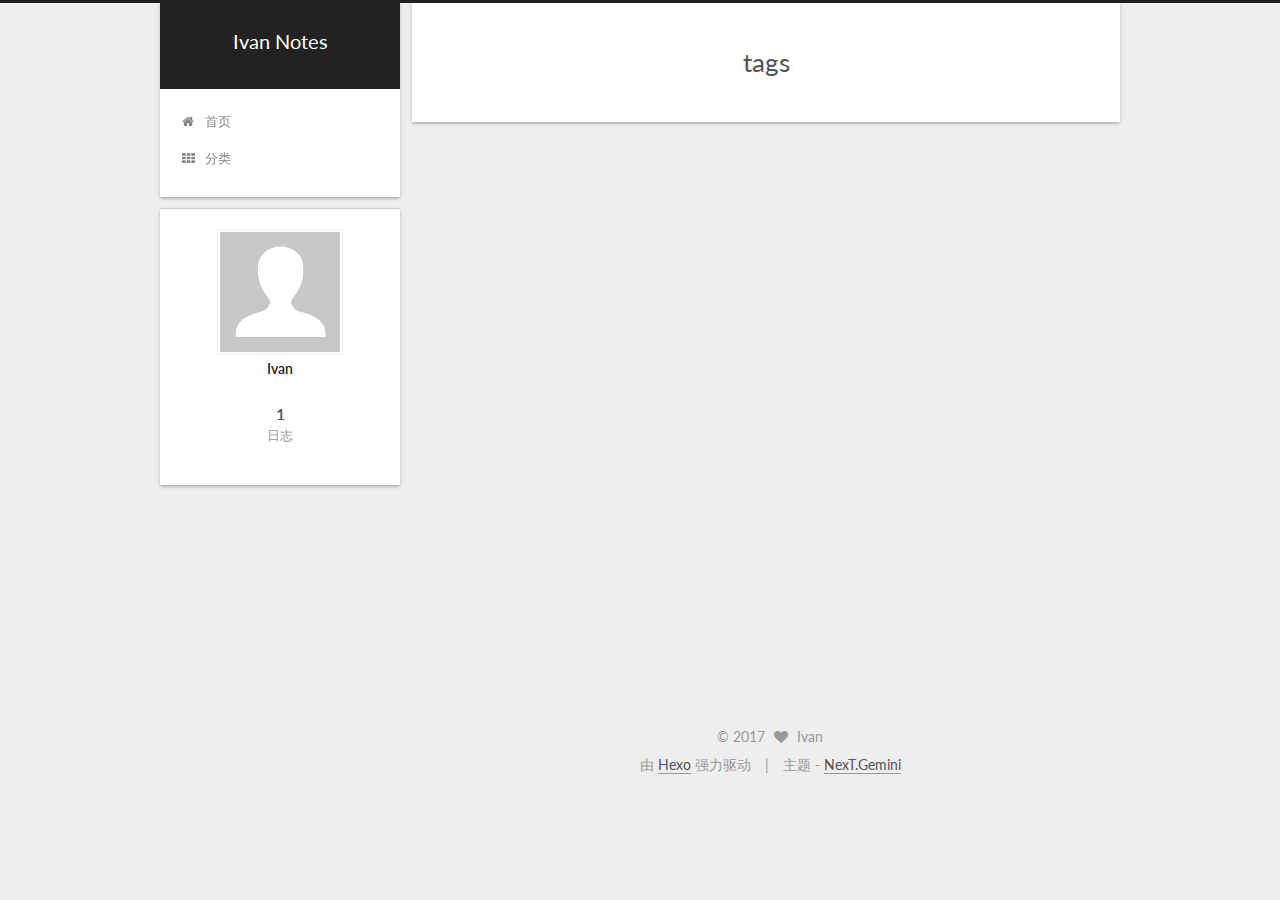
<file: tags/index.html>
<!DOCTYPE html>



  


<html class="theme-next gemini use-motion" lang="zh-Hans">
<head>
  <meta charset="UTF-8"/>
<meta http-equiv="X-UA-Compatible" content="IE=edge" />
<meta name="viewport" content="width=device-width, initial-scale=1, maximum-scale=1"/>
<meta name="theme-color" content="#222">









<meta http-equiv="Cache-Control" content="no-transform" />
<meta http-equiv="Cache-Control" content="no-siteapp" />















  
  
  <link href="/lib/fancybox/source/jquery.fancybox.css?v=2.1.5" rel="stylesheet" type="text/css" />




  
  
  
  

  
    
    
  

  

  

  

  

  
    
    
    <link href="//fonts.googleapis.com/css?family=Lato:300,300italic,400,400italic,700,700italic&subset=latin,latin-ext" rel="stylesheet" type="text/css">
  






<link href="/lib/font-awesome/css/font-awesome.min.css?v=4.6.2" rel="stylesheet" type="text/css" />

<link href="/css/main.css?v=5.1.2" rel="stylesheet" type="text/css" />


  <meta name="keywords" content="Acivan, Ivan" />








  <link rel="shortcut icon" type="image/x-icon" href="/favicon.ico?v=5.1.2" />






<meta property="og:type" content="website">
<meta property="og:title" content="tags">
<meta property="og:url" content="http://acivan.github.io/tags/index.html">
<meta property="og:site_name" content="Ivan Notes">
<meta property="og:locale" content="zh-Hans">
<meta property="og:updated_time" content="2017-12-17T09:08:34.353Z">
<meta name="twitter:card" content="summary">
<meta name="twitter:title" content="tags">



<script type="text/javascript" id="hexo.configurations">
  var NexT = window.NexT || {};
  var CONFIG = {
    root: '/',
    scheme: 'Gemini',
    sidebar: {"position":"left","display":"post","offset":12,"offset_float":12,"b2t":false,"scrollpercent":false,"onmobile":false},
    fancybox: true,
    tabs: true,
    motion: true,
    duoshuo: {
      userId: '0',
      author: '博主'
    },
    algolia: {
      applicationID: '',
      apiKey: '',
      indexName: '',
      hits: {"per_page":10},
      labels: {"input_placeholder":"Search for Posts","hits_empty":"We didn't find any results for the search: ${query}","hits_stats":"${hits} results found in ${time} ms"}
    }
  };
</script>



  <link rel="canonical" href="http://acivan.github.io/tags/"/>





  <title>tags | Ivan Notes</title>
  














</head>

<body itemscope itemtype="http://schema.org/WebPage" lang="zh-Hans">

  
  
    
  

  <div class="container sidebar-position-left page-post-detail ">
    <div class="headband"></div>

    <header id="header" class="header" itemscope itemtype="http://schema.org/WPHeader">
      <div class="header-inner"><div class="site-brand-wrapper">
  <div class="site-meta ">
    

    <div class="custom-logo-site-title">
      <a href="/"  class="brand" rel="start">
        <span class="logo-line-before"><i></i></span>
        <span class="site-title">Ivan Notes</span>
        <span class="logo-line-after"><i></i></span>
      </a>
    </div>
      
        <p class="site-subtitle"></p>
      
  </div>

  <div class="site-nav-toggle">
    <button>
      <span class="btn-bar"></span>
      <span class="btn-bar"></span>
      <span class="btn-bar"></span>
    </button>
  </div>
</div>

<nav class="site-nav">
  

  
    <ul id="menu" class="menu">
      
        
        <li class="menu-item menu-item-home">
          <a href="/" rel="section">
            
              <i class="menu-item-icon fa fa-fw fa-home"></i> <br />
            
            首页
          </a>
        </li>
      
        
        <li class="menu-item menu-item-categories">
          <a href="/categories/" rel="section">
            
              <i class="menu-item-icon fa fa-fw fa-th"></i> <br />
            
            分类
          </a>
        </li>
      

      
    </ul>
  

  
</nav>



 </div>
    </header>

    <main id="main" class="main">
      <div class="main-inner">
        <div class="content-wrap">
          <div id="content" class="content">
            

  <div id="posts" class="posts-expand">
    
    
    
    <div class="post-block page">
      <header class="post-header">

	<h1 class="post-title" itemprop="name headline">tags</h1>



</header>

      
      
      
      <div class="post-body">
        
        
          
        
      </div>
      
      
      
    </div>
    
    
    
  </div>


          </div>
          


          
  <div class="comments" id="comments">
    
  </div>


        </div>
        
          
  
  <div class="sidebar-toggle">
    <div class="sidebar-toggle-line-wrap">
      <span class="sidebar-toggle-line sidebar-toggle-line-first"></span>
      <span class="sidebar-toggle-line sidebar-toggle-line-middle"></span>
      <span class="sidebar-toggle-line sidebar-toggle-line-last"></span>
    </div>
  </div>

  <aside id="sidebar" class="sidebar">
    
    <div class="sidebar-inner">

      

      

      <section class="site-overview sidebar-panel sidebar-panel-active">
        <div class="site-author motion-element" itemprop="author" itemscope itemtype="http://schema.org/Person">
          <img class="site-author-image" itemprop="image"
               src="/images/avatar.gif"
               alt="Ivan" />
          <p class="site-author-name" itemprop="name">Ivan</p>
           
              <p class="site-description motion-element" itemprop="description"></p>
          
        </div>
        <nav class="site-state motion-element">

          
            <div class="site-state-item site-state-posts">
              <a href="/">
                <span class="site-state-item-count">1</span>
                <span class="site-state-item-name">日志</span>
              </a>
            </div>
          

          

          

        </nav>

        

        <div class="links-of-author motion-element">
          
        </div>

        
        

        
        

        


      </section>

      

      

    </div>
  </aside>


        
      </div>
    </main>

    <footer id="footer" class="footer">
      <div class="footer-inner">
        <div class="copyright" >
  
  &copy; 
  <span itemprop="copyrightYear">2017</span>
  <span class="with-love">
    <i class="fa fa-heart"></i>
  </span>
  <span class="author" itemprop="copyrightHolder">Ivan</span>
</div>


<div class="powered-by">
  由 <a class="theme-link" href="https://hexo.io">Hexo</a> 强力驱动
</div>

<div class="theme-info">
  主题 -
  <a class="theme-link" href="https://github.com/iissnan/hexo-theme-next">
    NexT.Gemini
  </a>
</div>


        

        
      </div>
    </footer>

    
      <div class="back-to-top">
        <i class="fa fa-arrow-up"></i>
        
      </div>
    

  </div>

  

<script type="text/javascript">
  if (Object.prototype.toString.call(window.Promise) !== '[object Function]') {
    window.Promise = null;
  }
</script>









  












  
  <script type="text/javascript" src="/lib/jquery/index.js?v=2.1.3"></script>

  
  <script type="text/javascript" src="/lib/fastclick/lib/fastclick.min.js?v=1.0.6"></script>

  
  <script type="text/javascript" src="/lib/jquery_lazyload/jquery.lazyload.js?v=1.9.7"></script>

  
  <script type="text/javascript" src="/lib/velocity/velocity.min.js?v=1.2.1"></script>

  
  <script type="text/javascript" src="/lib/velocity/velocity.ui.min.js?v=1.2.1"></script>

  
  <script type="text/javascript" src="/lib/fancybox/source/jquery.fancybox.pack.js?v=2.1.5"></script>


  


  <script type="text/javascript" src="/js/src/utils.js?v=5.1.2"></script>

  <script type="text/javascript" src="/js/src/motion.js?v=5.1.2"></script>



  
  


  <script type="text/javascript" src="/js/src/affix.js?v=5.1.2"></script>

  <script type="text/javascript" src="/js/src/schemes/pisces.js?v=5.1.2"></script>



  
    <script type="text/javascript" src="/js/src/scrollspy.js?v=5.1.2"></script>
<script type="text/javascript" src="/js/src/post-details.js?v=5.1.2"></script>

  

  


  <script type="text/javascript" src="/js/src/bootstrap.js?v=5.1.2"></script>



  


  




	





  





  






  





  

  

  

  

  

  

</body>
</html>
</file>
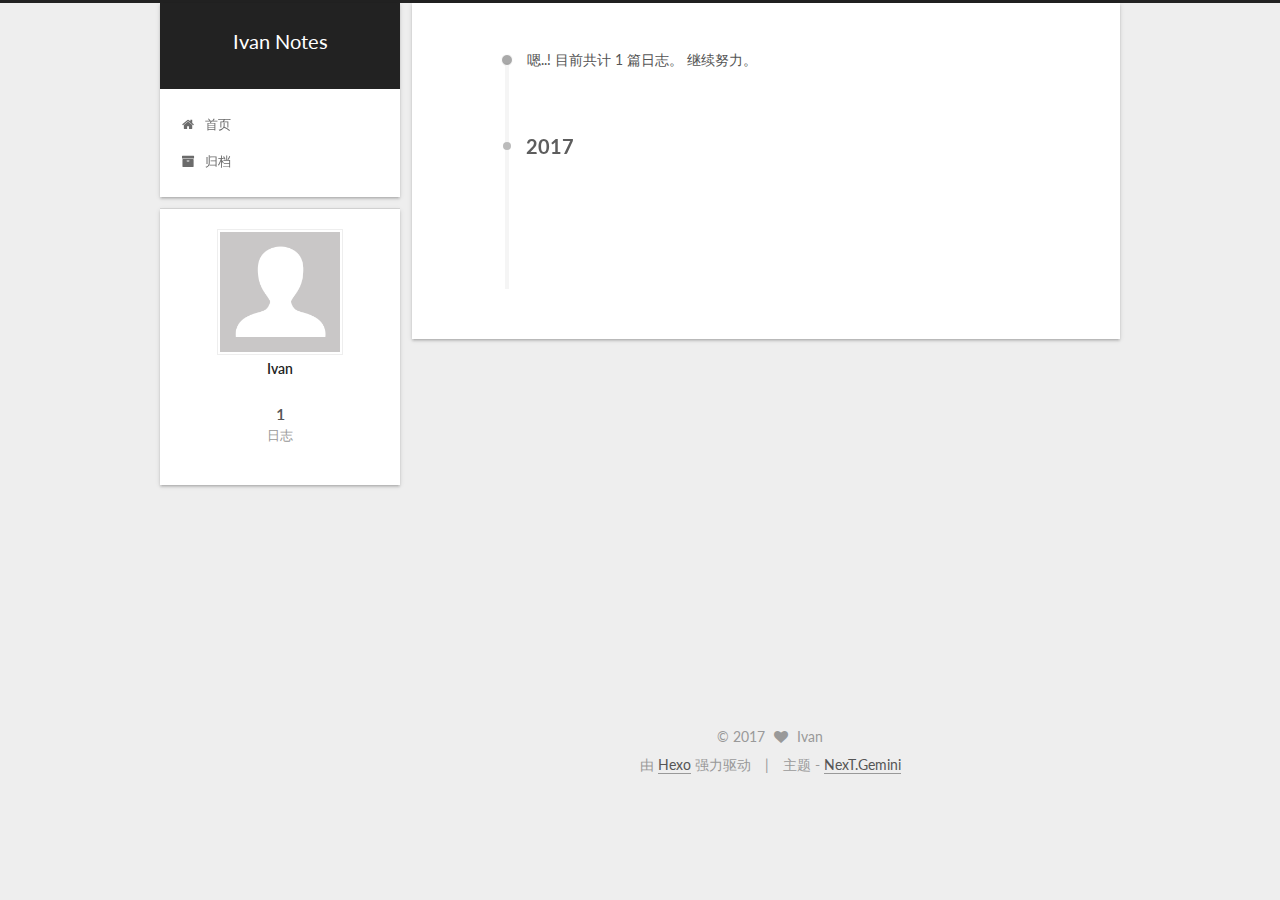
<file: archives/2017/index.html>
<!DOCTYPE html>



  


<html class="theme-next gemini use-motion" lang="zh-Hans">
<head>
  <meta charset="UTF-8"/>
<meta http-equiv="X-UA-Compatible" content="IE=edge" />
<meta name="viewport" content="width=device-width, initial-scale=1, maximum-scale=1"/>
<meta name="theme-color" content="#222">









<meta http-equiv="Cache-Control" content="no-transform" />
<meta http-equiv="Cache-Control" content="no-siteapp" />















  
  
  <link href="/lib/fancybox/source/jquery.fancybox.css?v=2.1.5" rel="stylesheet" type="text/css" />




  
  
  
  

  
    
    
  

  

  

  

  

  
    
    
    <link href="//fonts.googleapis.com/css?family=Lato:300,300italic,400,400italic,700,700italic&subset=latin,latin-ext" rel="stylesheet" type="text/css">
  






<link href="/lib/font-awesome/css/font-awesome.min.css?v=4.6.2" rel="stylesheet" type="text/css" />

<link href="/css/main.css?v=5.1.2" rel="stylesheet" type="text/css" />


  <meta name="keywords" content="Acivan, Ivan" />








  <link rel="shortcut icon" type="image/x-icon" href="/favicon.ico?v=5.1.2" />






<meta property="og:type" content="website">
<meta property="og:title" content="Ivan Notes">
<meta property="og:url" content="http://acivan.github.io/archives/2017/index.html">
<meta property="og:site_name" content="Ivan Notes">
<meta property="og:locale" content="zh-Hans">
<meta name="twitter:card" content="summary">
<meta name="twitter:title" content="Ivan Notes">



<script type="text/javascript" id="hexo.configurations">
  var NexT = window.NexT || {};
  var CONFIG = {
    root: '/',
    scheme: 'Gemini',
    sidebar: {"position":"left","display":"post","offset":12,"offset_float":12,"b2t":false,"scrollpercent":false,"onmobile":false},
    fancybox: true,
    tabs: true,
    motion: true,
    duoshuo: {
      userId: '0',
      author: '博主'
    },
    algolia: {
      applicationID: '',
      apiKey: '',
      indexName: '',
      hits: {"per_page":10},
      labels: {"input_placeholder":"Search for Posts","hits_empty":"We didn't find any results for the search: ${query}","hits_stats":"${hits} results found in ${time} ms"}
    }
  };
</script>



  <link rel="canonical" href="http://acivan.github.io/archives/2017/"/>





  <title>归档 | Ivan Notes</title>
  














</head>

<body itemscope itemtype="http://schema.org/WebPage" lang="zh-Hans">

  
  
    
  

  <div class="container sidebar-position-left  page-archive  ">
    <div class="headband"></div>

    <header id="header" class="header" itemscope itemtype="http://schema.org/WPHeader">
      <div class="header-inner"><div class="site-brand-wrapper">
  <div class="site-meta ">
    

    <div class="custom-logo-site-title">
      <a href="/"  class="brand" rel="start">
        <span class="logo-line-before"><i></i></span>
        <span class="site-title">Ivan Notes</span>
        <span class="logo-line-after"><i></i></span>
      </a>
    </div>
      
        <p class="site-subtitle"></p>
      
  </div>

  <div class="site-nav-toggle">
    <button>
      <span class="btn-bar"></span>
      <span class="btn-bar"></span>
      <span class="btn-bar"></span>
    </button>
  </div>
</div>

<nav class="site-nav">
  

  
    <ul id="menu" class="menu">
      
        
        <li class="menu-item menu-item-home">
          <a href="/" rel="section">
            
              <i class="menu-item-icon fa fa-fw fa-home"></i> <br />
            
            首页
          </a>
        </li>
      
        
        <li class="menu-item menu-item-archives">
          <a href="/archives/" rel="section">
            
              <i class="menu-item-icon fa fa-fw fa-archive"></i> <br />
            
            归档
          </a>
        </li>
      

      
    </ul>
  

  
</nav>



 </div>
    </header>

    <main id="main" class="main">
      <div class="main-inner">
        <div class="content-wrap">
          <div id="content" class="content">
            

  
  
  
  <div class="post-block archive">
    <div id="posts" class="posts-collapse">
      <span class="archive-move-on"></span>

      <span class="archive-page-counter">
        
        
        
          
        
        嗯..! 目前共计 1 篇日志。 继续努力。
      </span>

      

        
        
        

        
          
          <div class="collection-title">
            <h2 class="archive-year motion-element" id="archive-year-2017">2017</h2>
          </div>
        
        

        

  <article class="post post-type-normal" itemscope itemtype="http://schema.org/Article">
    <header class="post-header">

      <h2 class="post-title">
        
            <a class="post-title-link" href="/2017/12/17/优化Angular应用的性能/" itemprop="url">
              
                <span itemprop="name">优化Angular应用的性能[转]</span>
              
            </a>
        
      </h2>

      <div class="post-meta">
        <time class="post-time" itemprop="dateCreated"
              datetime="2017-12-17T14:46:50+08:00"
              content="2017-12-17" >
          12-17
        </time>
      </div>

    </header>
  </article>



      

    </div>
  </div>
  
  
  

  



          </div>
          


          

        </div>
        
          
  
  <div class="sidebar-toggle">
    <div class="sidebar-toggle-line-wrap">
      <span class="sidebar-toggle-line sidebar-toggle-line-first"></span>
      <span class="sidebar-toggle-line sidebar-toggle-line-middle"></span>
      <span class="sidebar-toggle-line sidebar-toggle-line-last"></span>
    </div>
  </div>

  <aside id="sidebar" class="sidebar">
    
    <div class="sidebar-inner">

      

      

      <section class="site-overview sidebar-panel sidebar-panel-active">
        <div class="site-author motion-element" itemprop="author" itemscope itemtype="http://schema.org/Person">
          <img class="site-author-image" itemprop="image"
               src="/images/avatar.gif"
               alt="Ivan" />
          <p class="site-author-name" itemprop="name">Ivan</p>
           
              <p class="site-description motion-element" itemprop="description"></p>
          
        </div>
        <nav class="site-state motion-element">

          
            <div class="site-state-item site-state-posts">
              <a href="/archives/">
                <span class="site-state-item-count">1</span>
                <span class="site-state-item-name">日志</span>
              </a>
            </div>
          

          

          

        </nav>

        

        <div class="links-of-author motion-element">
          
        </div>

        
        

        
        

        


      </section>

      

      

    </div>
  </aside>


        
      </div>
    </main>

    <footer id="footer" class="footer">
      <div class="footer-inner">
        <div class="copyright" >
  
  &copy; 
  <span itemprop="copyrightYear">2017</span>
  <span class="with-love">
    <i class="fa fa-heart"></i>
  </span>
  <span class="author" itemprop="copyrightHolder">Ivan</span>
</div>


<div class="powered-by">
  由 <a class="theme-link" href="https://hexo.io">Hexo</a> 强力驱动
</div>

<div class="theme-info">
  主题 -
  <a class="theme-link" href="https://github.com/iissnan/hexo-theme-next">
    NexT.Gemini
  </a>
</div>


        

        
      </div>
    </footer>

    
      <div class="back-to-top">
        <i class="fa fa-arrow-up"></i>
        
      </div>
    

  </div>

  

<script type="text/javascript">
  if (Object.prototype.toString.call(window.Promise) !== '[object Function]') {
    window.Promise = null;
  }
</script>









  












  
  <script type="text/javascript" src="/lib/jquery/index.js?v=2.1.3"></script>

  
  <script type="text/javascript" src="/lib/fastclick/lib/fastclick.min.js?v=1.0.6"></script>

  
  <script type="text/javascript" src="/lib/jquery_lazyload/jquery.lazyload.js?v=1.9.7"></script>

  
  <script type="text/javascript" src="/lib/velocity/velocity.min.js?v=1.2.1"></script>

  
  <script type="text/javascript" src="/lib/velocity/velocity.ui.min.js?v=1.2.1"></script>

  
  <script type="text/javascript" src="/lib/fancybox/source/jquery.fancybox.pack.js?v=2.1.5"></script>


  


  <script type="text/javascript" src="/js/src/utils.js?v=5.1.2"></script>

  <script type="text/javascript" src="/js/src/motion.js?v=5.1.2"></script>



  
  


  <script type="text/javascript" src="/js/src/affix.js?v=5.1.2"></script>

  <script type="text/javascript" src="/js/src/schemes/pisces.js?v=5.1.2"></script>



  
  
    <script type="text/javascript" id="motion.page.archive">
      $('.archive-year').velocity('transition.slideLeftIn');
    </script>
  


  


  <script type="text/javascript" src="/js/src/bootstrap.js?v=5.1.2"></script>



  


  




	





  





  






  





  

  

  

  

  

  

</body>
</html>
</file>
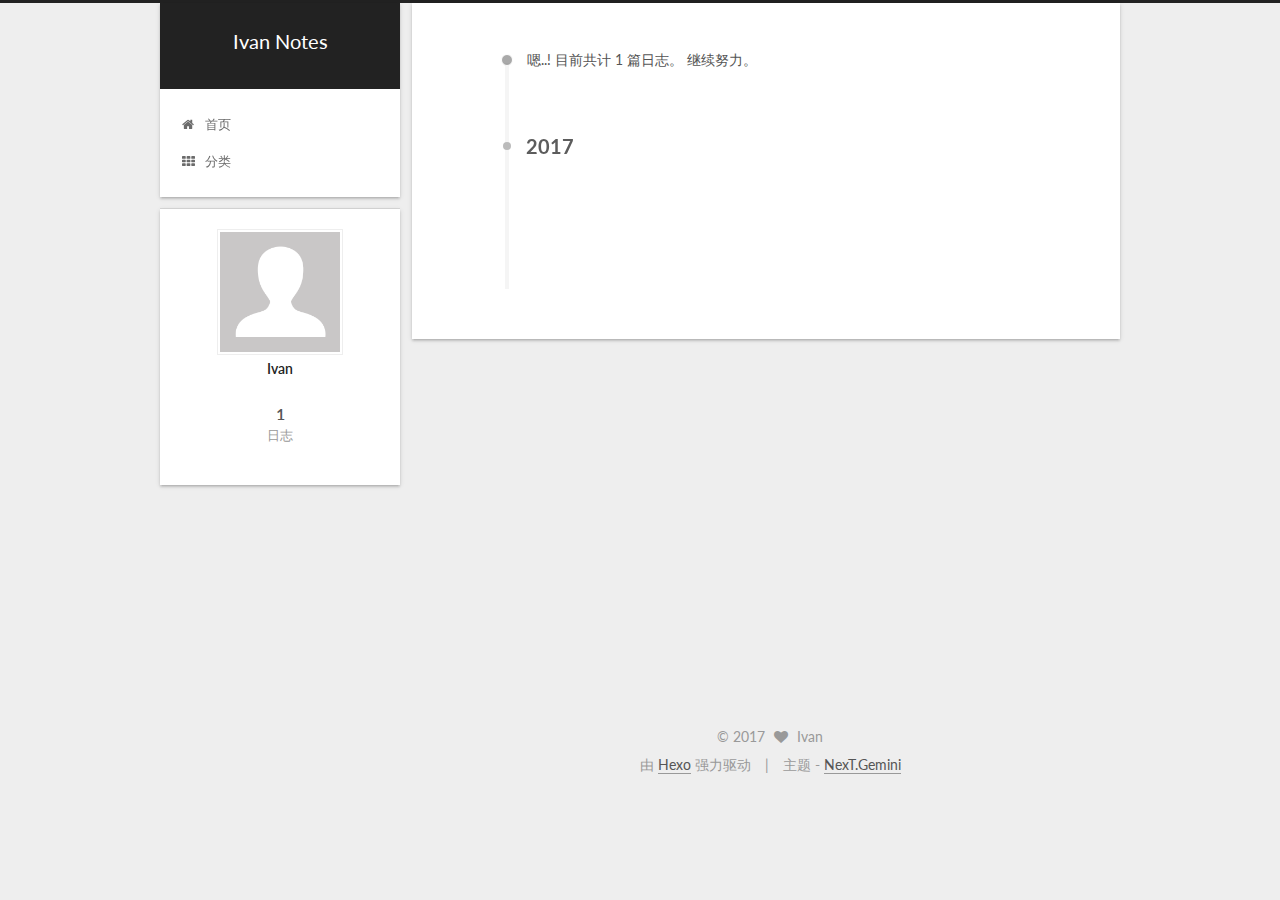
<file: archives/2017/12/index.html>
<!DOCTYPE html>



  


<html class="theme-next gemini use-motion" lang="zh-Hans">
<head>
  <meta charset="UTF-8"/>
<meta http-equiv="X-UA-Compatible" content="IE=edge" />
<meta name="viewport" content="width=device-width, initial-scale=1, maximum-scale=1"/>
<meta name="theme-color" content="#222">









<meta http-equiv="Cache-Control" content="no-transform" />
<meta http-equiv="Cache-Control" content="no-siteapp" />















  
  
  <link href="/lib/fancybox/source/jquery.fancybox.css?v=2.1.5" rel="stylesheet" type="text/css" />




  
  
  
  

  
    
    
  

  

  

  

  

  
    
    
    <link href="//fonts.googleapis.com/css?family=Lato:300,300italic,400,400italic,700,700italic&subset=latin,latin-ext" rel="stylesheet" type="text/css">
  






<link href="/lib/font-awesome/css/font-awesome.min.css?v=4.6.2" rel="stylesheet" type="text/css" />

<link href="/css/main.css?v=5.1.2" rel="stylesheet" type="text/css" />


  <meta name="keywords" content="Acivan, Ivan" />








  <link rel="shortcut icon" type="image/x-icon" href="/favicon.ico?v=5.1.2" />






<meta property="og:type" content="website">
<meta property="og:title" content="Ivan Notes">
<meta property="og:url" content="http://acivan.github.io/archives/2017/12/index.html">
<meta property="og:site_name" content="Ivan Notes">
<meta property="og:locale" content="zh-Hans">
<meta name="twitter:card" content="summary">
<meta name="twitter:title" content="Ivan Notes">



<script type="text/javascript" id="hexo.configurations">
  var NexT = window.NexT || {};
  var CONFIG = {
    root: '/',
    scheme: 'Gemini',
    sidebar: {"position":"left","display":"post","offset":12,"offset_float":12,"b2t":false,"scrollpercent":false,"onmobile":false},
    fancybox: true,
    tabs: true,
    motion: true,
    duoshuo: {
      userId: '0',
      author: '博主'
    },
    algolia: {
      applicationID: '',
      apiKey: '',
      indexName: '',
      hits: {"per_page":10},
      labels: {"input_placeholder":"Search for Posts","hits_empty":"We didn't find any results for the search: ${query}","hits_stats":"${hits} results found in ${time} ms"}
    }
  };
</script>



  <link rel="canonical" href="http://acivan.github.io/archives/2017/12/"/>





  <title>归档 | Ivan Notes</title>
  














</head>

<body itemscope itemtype="http://schema.org/WebPage" lang="zh-Hans">

  
  
    
  

  <div class="container sidebar-position-left  page-archive  ">
    <div class="headband"></div>

    <header id="header" class="header" itemscope itemtype="http://schema.org/WPHeader">
      <div class="header-inner"><div class="site-brand-wrapper">
  <div class="site-meta ">
    

    <div class="custom-logo-site-title">
      <a href="/"  class="brand" rel="start">
        <span class="logo-line-before"><i></i></span>
        <span class="site-title">Ivan Notes</span>
        <span class="logo-line-after"><i></i></span>
      </a>
    </div>
      
        <p class="site-subtitle"></p>
      
  </div>

  <div class="site-nav-toggle">
    <button>
      <span class="btn-bar"></span>
      <span class="btn-bar"></span>
      <span class="btn-bar"></span>
    </button>
  </div>
</div>

<nav class="site-nav">
  

  
    <ul id="menu" class="menu">
      
        
        <li class="menu-item menu-item-home">
          <a href="/" rel="section">
            
              <i class="menu-item-icon fa fa-fw fa-home"></i> <br />
            
            首页
          </a>
        </li>
      
        
        <li class="menu-item menu-item-categories">
          <a href="/categories/" rel="section">
            
              <i class="menu-item-icon fa fa-fw fa-th"></i> <br />
            
            分类
          </a>
        </li>
      

      
    </ul>
  

  
</nav>



 </div>
    </header>

    <main id="main" class="main">
      <div class="main-inner">
        <div class="content-wrap">
          <div id="content" class="content">
            

  
  
  
  <div class="post-block archive">
    <div id="posts" class="posts-collapse">
      <span class="archive-move-on"></span>

      <span class="archive-page-counter">
        
        
        
          
        
        嗯..! 目前共计 1 篇日志。 继续努力。
      </span>

      

        
        
        

        
          
          <div class="collection-title">
            <h2 class="archive-year motion-element" id="archive-year-2017">2017</h2>
          </div>
        
        

        

  <article class="post post-type-normal" itemscope itemtype="http://schema.org/Article">
    <header class="post-header">

      <h2 class="post-title">
        
            <a class="post-title-link" href="/2017/12/17/优化Angular应用的性能/" itemprop="url">
              
                <span itemprop="name">优化Angular应用的性能[转]</span>
              
            </a>
        
      </h2>

      <div class="post-meta">
        <time class="post-time" itemprop="dateCreated"
              datetime="2017-12-17T14:46:50+08:00"
              content="2017-12-17" >
          12-17
        </time>
      </div>

    </header>
  </article>



      

    </div>
  </div>
  
  
  

  



          </div>
          


          

        </div>
        
          
  
  <div class="sidebar-toggle">
    <div class="sidebar-toggle-line-wrap">
      <span class="sidebar-toggle-line sidebar-toggle-line-first"></span>
      <span class="sidebar-toggle-line sidebar-toggle-line-middle"></span>
      <span class="sidebar-toggle-line sidebar-toggle-line-last"></span>
    </div>
  </div>

  <aside id="sidebar" class="sidebar">
    
    <div class="sidebar-inner">

      

      

      <section class="site-overview sidebar-panel sidebar-panel-active">
        <div class="site-author motion-element" itemprop="author" itemscope itemtype="http://schema.org/Person">
          <img class="site-author-image" itemprop="image"
               src="/images/avatar.gif"
               alt="Ivan" />
          <p class="site-author-name" itemprop="name">Ivan</p>
           
              <p class="site-description motion-element" itemprop="description"></p>
          
        </div>
        <nav class="site-state motion-element">

          
            <div class="site-state-item site-state-posts">
              <a href="/">
                <span class="site-state-item-count">1</span>
                <span class="site-state-item-name">日志</span>
              </a>
            </div>
          

          

          

        </nav>

        

        <div class="links-of-author motion-element">
          
        </div>

        
        

        
        

        


      </section>

      

      

    </div>
  </aside>


        
      </div>
    </main>

    <footer id="footer" class="footer">
      <div class="footer-inner">
        <div class="copyright" >
  
  &copy; 
  <span itemprop="copyrightYear">2017</span>
  <span class="with-love">
    <i class="fa fa-heart"></i>
  </span>
  <span class="author" itemprop="copyrightHolder">Ivan</span>
</div>


<div class="powered-by">
  由 <a class="theme-link" href="https://hexo.io">Hexo</a> 强力驱动
</div>

<div class="theme-info">
  主题 -
  <a class="theme-link" href="https://github.com/iissnan/hexo-theme-next">
    NexT.Gemini
  </a>
</div>


        

        
      </div>
    </footer>

    
      <div class="back-to-top">
        <i class="fa fa-arrow-up"></i>
        
      </div>
    

  </div>

  

<script type="text/javascript">
  if (Object.prototype.toString.call(window.Promise) !== '[object Function]') {
    window.Promise = null;
  }
</script>









  












  
  <script type="text/javascript" src="/lib/jquery/index.js?v=2.1.3"></script>

  
  <script type="text/javascript" src="/lib/fastclick/lib/fastclick.min.js?v=1.0.6"></script>

  
  <script type="text/javascript" src="/lib/jquery_lazyload/jquery.lazyload.js?v=1.9.7"></script>

  
  <script type="text/javascript" src="/lib/velocity/velocity.min.js?v=1.2.1"></script>

  
  <script type="text/javascript" src="/lib/velocity/velocity.ui.min.js?v=1.2.1"></script>

  
  <script type="text/javascript" src="/lib/fancybox/source/jquery.fancybox.pack.js?v=2.1.5"></script>


  


  <script type="text/javascript" src="/js/src/utils.js?v=5.1.2"></script>

  <script type="text/javascript" src="/js/src/motion.js?v=5.1.2"></script>



  
  


  <script type="text/javascript" src="/js/src/affix.js?v=5.1.2"></script>

  <script type="text/javascript" src="/js/src/schemes/pisces.js?v=5.1.2"></script>



  
  
    <script type="text/javascript" id="motion.page.archive">
      $('.archive-year').velocity('transition.slideLeftIn');
    </script>
  


  


  <script type="text/javascript" src="/js/src/bootstrap.js?v=5.1.2"></script>



  


  




	





  





  






  





  

  

  

  

  

  

</body>
</html>
</file>
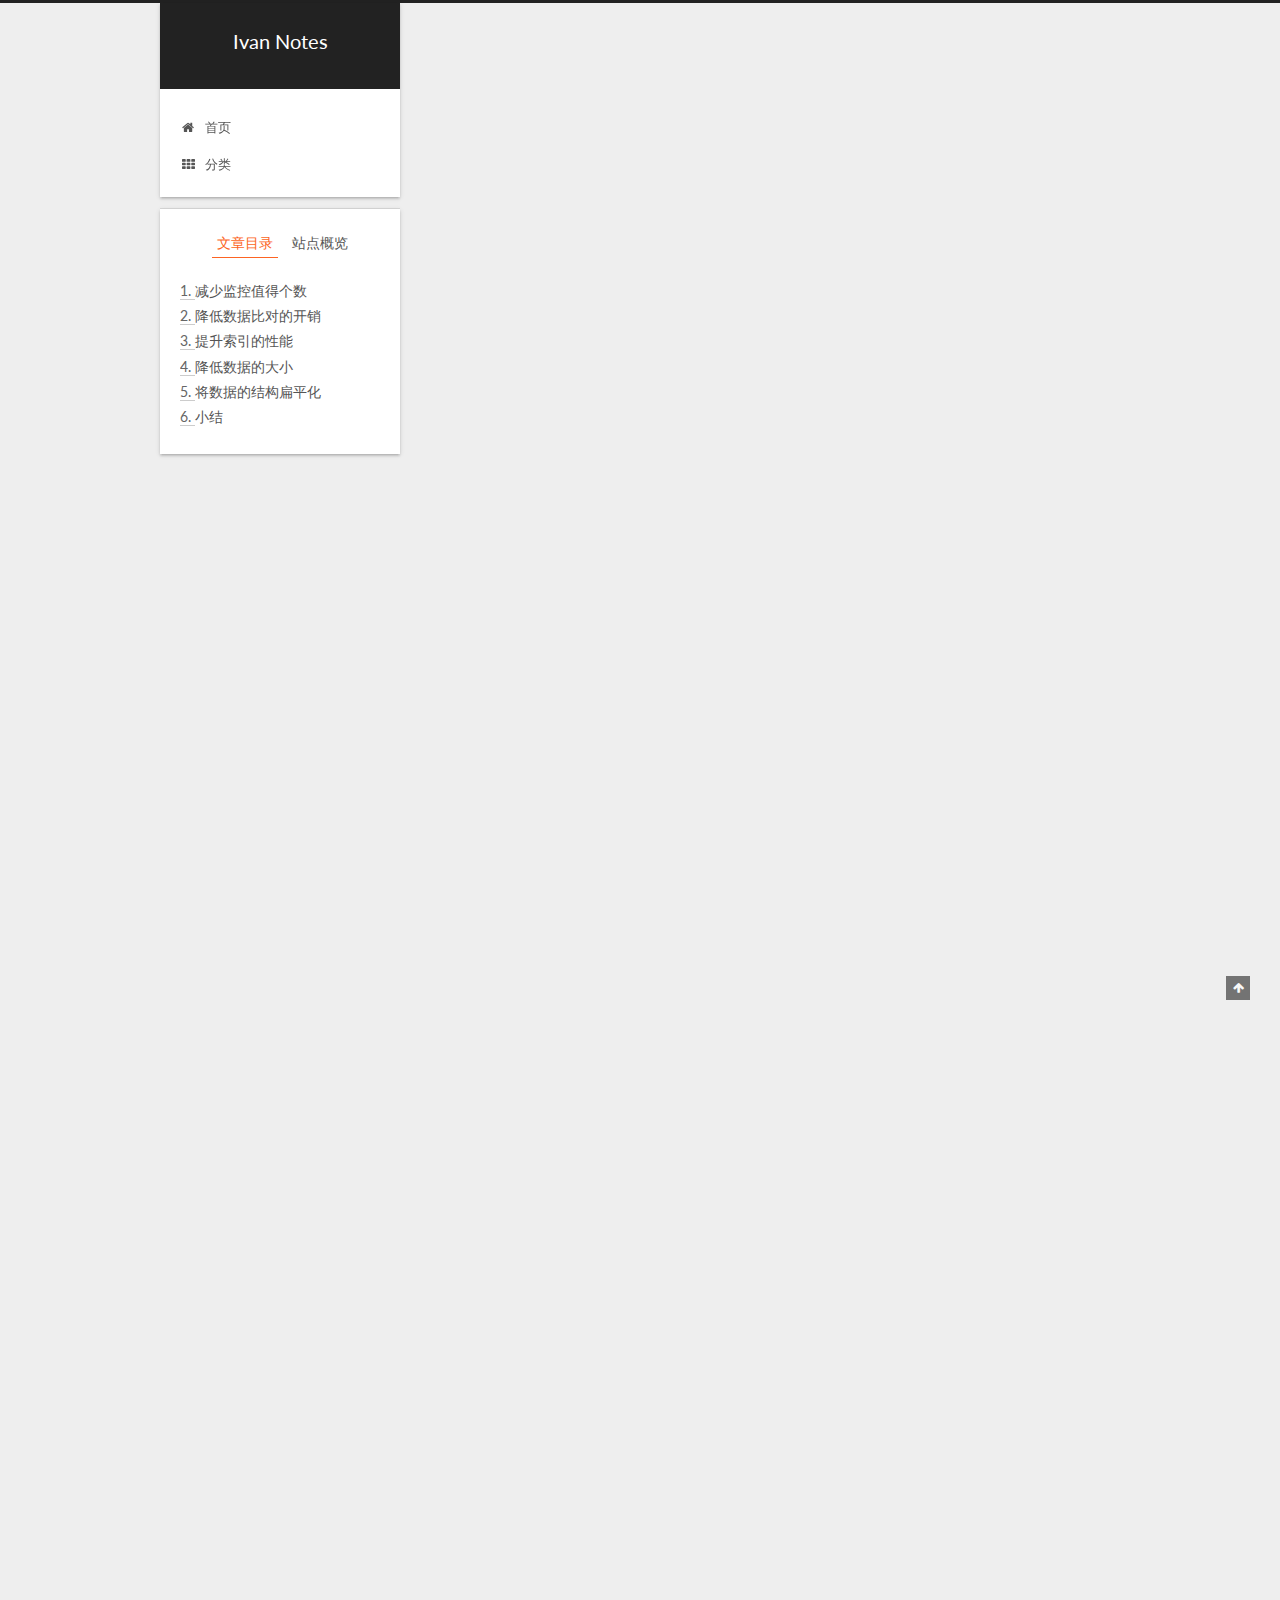
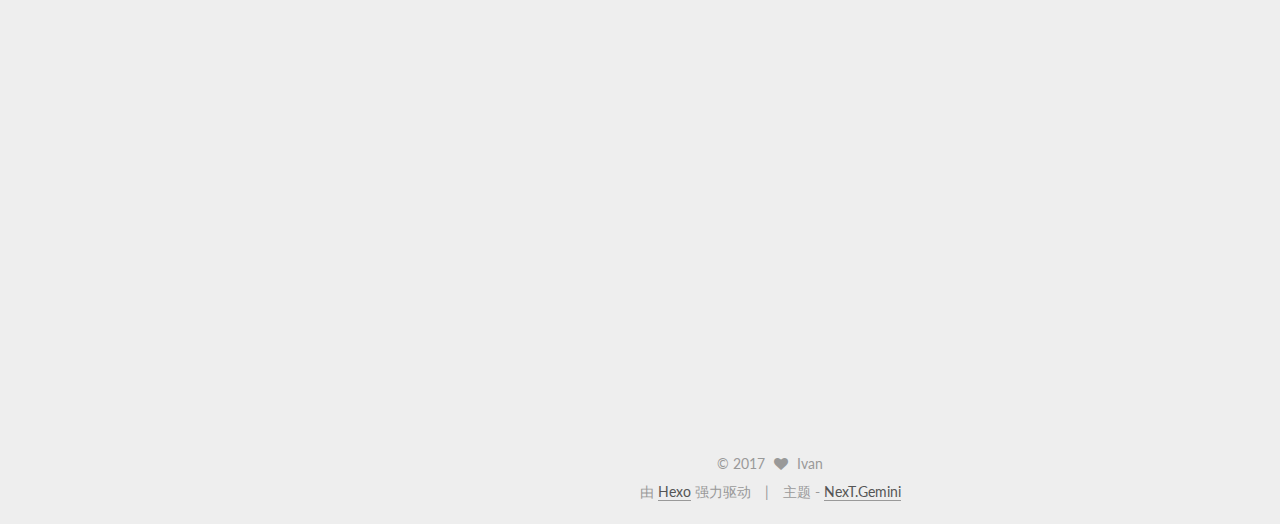
<file: 2017/12/17/优化Angular应用的性能/index.html>
<!DOCTYPE html>



  


<html class="theme-next gemini use-motion" lang="zh-Hans">
<head>
  <meta charset="UTF-8"/>
<meta http-equiv="X-UA-Compatible" content="IE=edge" />
<meta name="viewport" content="width=device-width, initial-scale=1, maximum-scale=1"/>
<meta name="theme-color" content="#222">









<meta http-equiv="Cache-Control" content="no-transform" />
<meta http-equiv="Cache-Control" content="no-siteapp" />















  
  
  <link href="/lib/fancybox/source/jquery.fancybox.css?v=2.1.5" rel="stylesheet" type="text/css" />




  
  
  
  

  
    
    
  

  

  

  

  

  
    
    
    <link href="//fonts.googleapis.com/css?family=Lato:300,300italic,400,400italic,700,700italic&subset=latin,latin-ext" rel="stylesheet" type="text/css">
  






<link href="/lib/font-awesome/css/font-awesome.min.css?v=4.6.2" rel="stylesheet" type="text/css" />

<link href="/css/main.css?v=5.1.2" rel="stylesheet" type="text/css" />


  <meta name="keywords" content="Acivan, Ivan" />








  <link rel="shortcut icon" type="image/x-icon" href="/favicon.ico?v=5.1.2" />






<meta name="description" content="这篇文章是我在2016年初看到民工叔博客上开到的，当时接触Angular半年左右，对于我在以后Angular编写中很大帮助。原文地址   MVVM框架的性能，其实就取决于几个因素：   监控的个数 数据变更检测与绑定的方式 索引的性能 数据的大小 数据的结构  我们要优化Angular项目的性能，也需要从这几个方面入手。 减少监控值得个数 监控的个数怎么减少呢？ 考虑极端情况，在不引入Angul">
<meta property="og:type" content="article">
<meta property="og:title" content="优化Angular应用的性能[转]">
<meta property="og:url" content="http://acivan.github.io/2017/12/17/优化Angular应用的性能/index.html">
<meta property="og:site_name" content="Ivan Notes">
<meta property="og:description" content="这篇文章是我在2016年初看到民工叔博客上开到的，当时接触Angular半年左右，对于我在以后Angular编写中很大帮助。原文地址   MVVM框架的性能，其实就取决于几个因素：   监控的个数 数据变更检测与绑定的方式 索引的性能 数据的大小 数据的结构  我们要优化Angular项目的性能，也需要从这几个方面入手。 减少监控值得个数 监控的个数怎么减少呢？ 考虑极端情况，在不引入Angul">
<meta property="og:locale" content="zh-Hans">
<meta property="og:updated_time" content="2017-12-17T13:17:53.644Z">
<meta name="twitter:card" content="summary">
<meta name="twitter:title" content="优化Angular应用的性能[转]">
<meta name="twitter:description" content="这篇文章是我在2016年初看到民工叔博客上开到的，当时接触Angular半年左右，对于我在以后Angular编写中很大帮助。原文地址   MVVM框架的性能，其实就取决于几个因素：   监控的个数 数据变更检测与绑定的方式 索引的性能 数据的大小 数据的结构  我们要优化Angular项目的性能，也需要从这几个方面入手。 减少监控值得个数 监控的个数怎么减少呢？ 考虑极端情况，在不引入Angul">



<script type="text/javascript" id="hexo.configurations">
  var NexT = window.NexT || {};
  var CONFIG = {
    root: '/',
    scheme: 'Gemini',
    sidebar: {"position":"left","display":"post","offset":12,"offset_float":12,"b2t":false,"scrollpercent":false,"onmobile":false},
    fancybox: true,
    tabs: true,
    motion: true,
    duoshuo: {
      userId: '0',
      author: '博主'
    },
    algolia: {
      applicationID: '',
      apiKey: '',
      indexName: '',
      hits: {"per_page":10},
      labels: {"input_placeholder":"Search for Posts","hits_empty":"We didn't find any results for the search: ${query}","hits_stats":"${hits} results found in ${time} ms"}
    }
  };
</script>



  <link rel="canonical" href="http://acivan.github.io/2017/12/17/优化Angular应用的性能/"/>





  <title>优化Angular应用的性能[转] | Ivan Notes</title>
  














</head>

<body itemscope itemtype="http://schema.org/WebPage" lang="zh-Hans">

  
  
    
  

  <div class="container sidebar-position-left page-post-detail ">
    <div class="headband"></div>

    <header id="header" class="header" itemscope itemtype="http://schema.org/WPHeader">
      <div class="header-inner"><div class="site-brand-wrapper">
  <div class="site-meta ">
    

    <div class="custom-logo-site-title">
      <a href="/"  class="brand" rel="start">
        <span class="logo-line-before"><i></i></span>
        <span class="site-title">Ivan Notes</span>
        <span class="logo-line-after"><i></i></span>
      </a>
    </div>
      
        <p class="site-subtitle"></p>
      
  </div>

  <div class="site-nav-toggle">
    <button>
      <span class="btn-bar"></span>
      <span class="btn-bar"></span>
      <span class="btn-bar"></span>
    </button>
  </div>
</div>

<nav class="site-nav">
  

  
    <ul id="menu" class="menu">
      
        
        <li class="menu-item menu-item-home">
          <a href="/" rel="section">
            
              <i class="menu-item-icon fa fa-fw fa-home"></i> <br />
            
            首页
          </a>
        </li>
      
        
        <li class="menu-item menu-item-categories">
          <a href="/categories/" rel="section">
            
              <i class="menu-item-icon fa fa-fw fa-th"></i> <br />
            
            分类
          </a>
        </li>
      

      
    </ul>
  

  
</nav>



 </div>
    </header>

    <main id="main" class="main">
      <div class="main-inner">
        <div class="content-wrap">
          <div id="content" class="content">
            

  <div id="posts" class="posts-expand">
    

  

  
  
  

  <article class="post post-type-normal" itemscope itemtype="http://schema.org/Article">
  
  
  
  <div class="post-block">
    <link itemprop="mainEntityOfPage" href="http://acivan.github.io/2017/12/17/优化Angular应用的性能/">

    <span hidden itemprop="author" itemscope itemtype="http://schema.org/Person">
      <meta itemprop="name" content="Ivan">
      <meta itemprop="description" content="">
      <meta itemprop="image" content="/images/avatar.gif">
    </span>

    <span hidden itemprop="publisher" itemscope itemtype="http://schema.org/Organization">
      <meta itemprop="name" content="Ivan Notes">
    </span>

    
      <header class="post-header">

        
        
          <h1 class="post-title" itemprop="name headline">优化Angular应用的性能[转]</h1>
        

        <div class="post-meta">
          <span class="post-time">
            
              <span class="post-meta-item-icon">
                <i class="fa fa-calendar-o"></i>
              </span>
              
                <span class="post-meta-item-text">发表于</span>
              
              <time title="创建于" itemprop="dateCreated datePublished" datetime="2017-12-17T14:46:50+08:00">
                2017-12-17
              </time>
            

            

            
          </span>

          

          
            
          

          
          

          

          

          

        </div>
      </header>
    

    
    
    
    <div class="post-body" itemprop="articleBody">

      
      

      
        <blockquote>
<p>这篇文章是我在2016年初看到民工叔博客上开到的，当时接触Angular半年左右，对于我在以后Angular编写中很大帮助。<a href="https://github.com/xufei/blog/issues/23" target="_blank" rel="noopener">原文地址</a></p>
</blockquote>
<hr>
<p>MVVM框架的性能，其实就取决于几个因素：</p>
<ul>
<li><strong> 监控的个数</strong></li>
<li><strong>数据变更检测与绑定的方式</strong></li>
<li><strong>索引的性能</strong></li>
<li><strong>数据的大小</strong></li>
<li><strong>数据的结构</strong></li>
</ul>
<p>我们要优化Angular项目的性能，也需要从这几个方面入手。</p>
<h2 id="减少监控值得个数"><a href="#减少监控值得个数" class="headerlink" title="减少监控值得个数"></a>减少监控值得个数</h2><hr>
<p>监控的个数怎么减少呢？</p>
<p>考虑极端情况，在不引入Angular的时候，监控的个数是为0的，每当我们有需要绑定的数据项，就产生了健康值。</p>
<p>我们注意到，Angular里面使用了一种HTML末班语法来做绑定，开发业务项目非常方便，但考虑一下，这种所谓的”模板”，其实与我们常见的模板是不同的。</p>
<p>传统的模板是静态模板，将数据代入模板之后生成界面，之后数据再有变化，界面也不会变。但Angular的这种”模板”是动态的，当界面生成完毕，数据产生变更的时候，界面还是会更新。</p>
<p>这是Angular的优势，但我们有时候也会应为使用不当，反而增加困扰。因为Angular采用了变动监测的方式来跟踪数据的变化，这些事情都是有负担的，很多时候，有些数据在初始化之后就不在会变化，但因为我们没有把他们区分出来，Angular还是要生成一个监听器来跟踪这部分数据的变化，性能也就受到牵累。</p>
<figure class="highlight html"><table><tr><td class="gutter"><pre><span class="line">1</span><br></pre></td><td class="code"><pre><span class="line"><span class="tag">&lt;<span class="name">div</span>&gt;</span>&#123;&#123;::item&#125;&#125;<span class="tag">&lt;/<span class="name">div</span>&gt;</span></span><br></pre></td></tr></table></figure>
<figure class="highlight html"><table><tr><td class="gutter"><pre><span class="line">1</span><br><span class="line">2</span><br><span class="line">3</span><br></pre></td><td class="code"><pre><span class="line"><span class="tag">&lt;<span class="name">ul</span>&gt;</span></span><br><span class="line">  <span class="tag">&lt;<span class="name">li</span> <span class="attr">ng-repeat</span>=<span class="string">"item in ::items"</span>&gt;</span>&#123;&#123;item&#125;&#125;<span class="tag">&lt;/<span class="name">li</span>&gt;</span></span><br><span class="line"><span class="tag">&lt;/<span class="name">ul</span>&gt;</span></span><br></pre></td></tr></table></figure>
<p>这样的数据就不会被持续观测，也就有效减少了监控值的数目，提高了性能。</p>
<h2 id="降低数据比对的开销"><a href="#降低数据比对的开销" class="headerlink" title="降低数据比对的开销"></a>降低数据比对的开销</h2><hr>
<p>这一个环节是从数据变更监测与绑定的方式入手。细节不说太多了，之前都说过。从数据到界面的更新，一般就两种方式：推、拉。</p>
<p>所谓推，就是set得时候，主动把与之相关的数据更新，大部分框架是这种方式，低版本浏览器用defineSetter之类。</p>
<figure class="highlight javascript"><table><tr><td class="gutter"><pre><span class="line">1</span><br><span class="line">2</span><br><span class="line">3</span><br><span class="line">4</span><br><span class="line">5</span><br><span class="line">6</span><br><span class="line">7</span><br><span class="line">8</span><br><span class="line">9</span><br><span class="line">10</span><br><span class="line">11</span><br><span class="line">12</span><br><span class="line">13</span><br><span class="line">14</span><br><span class="line">15</span><br><span class="line">16</span><br><span class="line">17</span><br><span class="line">18</span><br><span class="line">19</span><br><span class="line">20</span><br><span class="line">21</span><br></pre></td><td class="code"><pre><span class="line"><span class="function"><span class="keyword">function</span> <span class="title">Employee</span>(<span class="params"></span>)</span>&#123;</span><br><span class="line">  <span class="keyword">this</span>._firstName = <span class="string">""</span>;</span><br><span class="line">  <span class="keyword">this</span>._lastName = <span class="string">""</span>;</span><br><span class="line">  <span class="keyword">this</span>.fullName = <span class="string">""</span>;</span><br><span class="line">&#125;</span><br><span class="line">Employee.prototype = &#123;</span><br><span class="line">  get firstName()&#123;</span><br><span class="line">    <span class="keyword">return</span> <span class="keyword">this</span>._firstName;</span><br><span class="line">  &#125;</span><br><span class="line">  set firstName(val)&#123;</span><br><span class="line">    <span class="keyword">this</span>._firstName = val;</span><br><span class="line">    <span class="keyword">this</span>.fullName = val + <span class="string">" "</span> + <span class="keyword">this</span>.lastName;</span><br><span class="line">  &#125;</span><br><span class="line">  get lastName()&#123;</span><br><span class="line">    <span class="keyword">return</span> this_lastName;</span><br><span class="line">  &#125;</span><br><span class="line">  set lastName(val)&#123;</span><br><span class="line">    <span class="keyword">this</span>._lastName = val;</span><br><span class="line">    <span class="keyword">this</span>.fullName = <span class="keyword">this</span>.lastName + <span class="string">" "</span>+val;</span><br><span class="line">  &#125;</span><br><span class="line">&#125;;</span><br></pre></td></tr></table></figure>
<p>所谓拉，就是set的时候只改变自己，关联数据等到用的时候自己去取。比如：</p>
<figure class="highlight javascript"><table><tr><td class="gutter"><pre><span class="line">1</span><br><span class="line">2</span><br><span class="line">3</span><br><span class="line">4</span><br><span class="line">5</span><br><span class="line">6</span><br><span class="line">7</span><br><span class="line">8</span><br><span class="line">9</span><br></pre></td><td class="code"><pre><span class="line"><span class="function"><span class="keyword">function</span> <span class="title">Employee</span>(<span class="params"></span>)</span>&#123;</span><br><span class="line">  <span class="keyword">this</span>.firstName = <span class="string">""</span>;</span><br><span class="line">  <span class="keyword">this</span>.lastName = <span class="string">""</span>;</span><br><span class="line">&#125;</span><br><span class="line">Employee.prototype = &#123;</span><br><span class="line">  get fullName()&#123;</span><br><span class="line">    <span class="keyword">return</span> <span class="keyword">this</span>.fristName + <span class="string">" "</span> + <span class="keyword">this</span>.lastName;</span><br><span class="line">  &#125;</span><br><span class="line">&#125;;</span><br></pre></td></tr></table></figure>
<p>有些框架中，两种方式都可以用。这时候可以考虑下适合用那种方式，比如说，可能有些框架是合并变更，批量更新的，可能就用拉的方式效率高；有些框架是实时变动，差异更新的，那就可能就是用推的效率高些。</p>
<p>上面的代码能看出来，从代码编写的简洁性来说，拉模式要比推模式简单很多，如果能预知数据量较少，可以这样用。</p>
<p>在实际开发过程中，这两种方式是需要权衡的。我们举的这个例子比较简单，如果说某个属性依赖于很多东西，例如，一个很大的购物列表，有个总价，它是由每个商品的单价乘以购买个数，在累加起来的。</p>
<p>在这种情况下，如果使用拉模式，也就是总价的get上做这个变动，它需要便利整个数组，重新做计算。但是如果使用推模式，每次有商品价格或者商品购买个数发生变更的时候，都只要在原先的总价上，减去两次变动的差价即可。</p>
<p>此外，不同的框架用不同方式来监测数据的变动，比如Angular，如果有一个数组中的元素发生变化了，它是怎样知道这个数组变了呢？</p>
<p>它需要保持变动之前的数据，然后作对比：</p>
<ul>
<li>首先比对数组的引用是否相当，这一步是为了检测数组的整体赋值，比如<code>this.arr = [1,2,3];</code>直接把原来的替换掉了，如果出现这种情况，就认为它肯定变化了。（其实，如果内容与原先相同，是可以认为没有变的，但因为这些框架的内部实现，往往都需要更新数据与DOM元素的索引关系，所以不能这样）</li>
<li>其次，比较数组的长度，如果长度跟原先不相等了，那肯定也是产生变化了</li>
<li>然后只能挨个去比对里面元素的变化了</li>
</ul>
<p>所以，会有人考虑Angular中结合Immutable这样的东西，加速变更的判定过程，因为Immutable的数据只要发生任何变化，其引用都一定会变，所以只要第一步判定引用就足以知道数据是否改变了。</p>
<p>有人说，你这个判定降低的开销并不大啊，因为引入Immutable要增加复制的开销，跟这里面的新旧数据比对开销相比，也抵不到哪里去。但这个地方要注意，Angular在有事件产生的时候，会把所有监控数据都重新比对，也就是说，如果你在界面上有个大数组，你从未对它重新赋值，二是经常在另外一个很小的表单项绑定的数据上进行更新，这个数组也是要比对的，这就比较坑 ，所以如果引入Immutable，可以大幅降低平时这种不受影响时候的比对成本。</p>
<p>但是引入immutable也会对整个应用造成影响，需要在每个赋值取值的地方都使用immutable的封装方式，而且还要在绑定的时候，对数据作解包，因为Angular绑定的数据是pojo。</p>
<p>所以，用这种方式还是要慎重，除非框架自身就构建在immutable的基础上。或许，我们可以期望有一套与ng-model平行的机制，ng-immutable之类，实现的难度也还是挺大的。</p>
<p>在使用ES5的场景下，可以利用一些方法加速判断，比如数组的：</p>
<ul>
<li>filter</li>
<li>map</li>
<li>reduce</li>
</ul>
<p>它们能够返回一个全新的数组，与原先的引用不等，所以在第一步判断就可以得出结果，不必继续后面几步的比较。</p>
<p>不过，这个环节的优化其实很不明显，最关键的优化在于与之配套的索引优化，参见下一节。</p>
<h2 id="提升索引的性能"><a href="#提升索引的性能" class="headerlink" title="提升索引的性能"></a>提升索引的性能</h2><hr>
<p>在Angular中，可以通过ng-repeat来实现对数组或者对象的遍历，但这个遍历的机制，其实有很多技巧。</p>
<p>在使用简单类型数组的时候，我们很可能会碰到这么一个问题：数组中存在相同的值，比如：</p>
<figure class="highlight javascript"><table><tr><td class="gutter"><pre><span class="line">1</span><br></pre></td><td class="code"><pre><span class="line"><span class="keyword">this</span>.arr = [<span class="number">1</span>, <span class="number">3</span>, <span class="number">5</span>, <span class="number">3</span>];</span><br></pre></td></tr></table></figure>
<figure class="highlight html"><table><tr><td class="gutter"><pre><span class="line">1</span><br><span class="line">2</span><br><span class="line">3</span><br></pre></td><td class="code"><pre><span class="line"><span class="tag">&lt;<span class="name">ul</span>&gt;</span></span><br><span class="line">    <span class="tag">&lt;<span class="name">li</span> <span class="attr">ng-repeat</span>=<span class="string">"num in arr"</span>&gt;</span>&#123;&#123;num&#125;&#125;<span class="tag">&lt;/<span class="name">li</span>&gt;</span></span><br><span class="line"><span class="tag">&lt;/<span class="name">ul</span>&gt;</span></span><br></pre></td></tr></table></figure>
<p>这时候会报错，然后如果去搜索一下，会发现一个解决方式：<br><figure class="highlight html"><table><tr><td class="gutter"><pre><span class="line">1</span><br><span class="line">2</span><br><span class="line">3</span><br></pre></td><td class="code"><pre><span class="line"><span class="tag">&lt;<span class="name">ul</span>&gt;</span></span><br><span class="line">    <span class="tag">&lt;<span class="name">li</span> <span class="attr">ng-repeat</span>=<span class="string">"num in arr track by $index"</span>&gt;</span>&#123;&#123;num&#125;&#125;<span class="tag">&lt;/<span class="name">li</span>&gt;</span></span><br><span class="line"><span class="tag">&lt;/<span class="name">ul</span>&gt;</span></span><br></pre></td></tr></table></figure></p>
<p>为什么这就能解决呢？</p>
<p>我们先思考一下，如果自己实现类似Angular这样的功能，因为要在DOM和数据之间建立关联，这样，当改变数据的时候，才能刷新到对应的界面，所以，必然有个映射关系。</p>
<p>映射关系需要唯一的索引，在刚才那个例子中，Angular默认对简单类型使用自身当索引，当出现重复的时候，就会出错了。如果指定$index，也就是元素在数组中的下标为索引，就可以避免这个问题。</p>
<p>那么，对于对象数组，又是怎样呢？</p>
<p>比如说这么一个数组，我们用不同的两个方式来绑定：<br><figure class="highlight javascript"><table><tr><td class="gutter"><pre><span class="line">1</span><br><span class="line">2</span><br><span class="line">3</span><br><span class="line">4</span><br><span class="line">5</span><br><span class="line">6</span><br><span class="line">7</span><br><span class="line">8</span><br><span class="line">9</span><br><span class="line">10</span><br><span class="line">11</span><br><span class="line">12</span><br><span class="line">13</span><br><span class="line">14</span><br><span class="line">15</span><br></pre></td><td class="code"><pre><span class="line"><span class="function"><span class="keyword">function</span> <span class="title">ListCtrl</span>(<span class="params"></span>) </span>&#123;</span><br><span class="line">    <span class="keyword">this</span>.arr = [];</span><br><span class="line">    <span class="keyword">for</span> (<span class="keyword">var</span> i=<span class="number">0</span>; i&lt;<span class="number">10000</span>; i++) &#123;</span><br><span class="line">        <span class="keyword">this</span>.arr.push(&#123;</span><br><span class="line">            id: i,</span><br><span class="line">            label: <span class="string">"Item "</span> + i</span><br><span class="line">        &#125;);</span><br><span class="line">    &#125;</span><br><span class="line"></span><br><span class="line">    <span class="keyword">var</span> time = <span class="keyword">new</span> <span class="built_in">Date</span>();</span><br><span class="line">    $timeout(<span class="function"><span class="keyword">function</span>(<span class="params"></span>) </span>&#123;</span><br><span class="line">        alert(<span class="keyword">new</span> <span class="built_in">Date</span>() - time);</span><br><span class="line">        <span class="built_in">console</span>.log(<span class="keyword">this</span>.arr[<span class="number">0</span>]);</span><br><span class="line">    &#125;.bind(<span class="keyword">this</span>), <span class="number">0</span>);</span><br><span class="line">&#125;</span><br></pre></td></tr></table></figure></p>
<figure class="highlight html"><table><tr><td class="gutter"><pre><span class="line">1</span><br><span class="line">2</span><br><span class="line">3</span><br></pre></td><td class="code"><pre><span class="line"><span class="tag">&lt;<span class="name">ul</span> <span class="attr">ng-controller</span>=<span class="string">"ListCtrl as listCtrl"</span>&gt;</span></span><br><span class="line">    <span class="tag">&lt;<span class="name">li</span> <span class="attr">ng-repeat</span>=<span class="string">"item in listCtrl.arr"</span>&gt;</span>&#123;&#123;item&#125;&#125;<span class="tag">&lt;/<span class="name">li</span>&gt;</span></span><br><span class="line"><span class="tag">&lt;/<span class="name">ul</span>&gt;</span></span><br></pre></td></tr></table></figure>
<figure class="highlight html"><table><tr><td class="gutter"><pre><span class="line">1</span><br><span class="line">2</span><br><span class="line">3</span><br></pre></td><td class="code"><pre><span class="line"><span class="tag">&lt;<span class="name">ul</span> <span class="attr">ng-controller</span>=<span class="string">"ListCtrl as listCtrl"</span>&gt;</span></span><br><span class="line">    <span class="tag">&lt;<span class="name">li</span> <span class="attr">ng-repeat</span>=<span class="string">"item in listCtrl.arr track by item.id"</span>&gt;</span>&#123;&#123;item&#125;&#125;<span class="tag">&lt;/<span class="name">li</span>&gt;</span></span><br><span class="line"><span class="tag">&lt;/<span class="name">ul</span>&gt;</span></span><br></pre></td></tr></table></figure>
<p>看<a href="https://codepen.io/xufei/pen/bVmjqX" target="_blank" rel="noopener">示例地址</a>，多点击几下：</p>
<p>我们惊奇地发现，这两个时间有不小差别。</p>
<p>关注一下在绑定之后，arr里面的数据，发现在没有加track by $index的时候，原始数据被改变了，添加了一些索引信息，这些索引是当数据产生变更时，Angular能够找到关联界面的重要线索。</p>
<figure class="highlight javascript"><table><tr><td class="gutter"><pre><span class="line">1</span><br></pre></td><td class="code"><pre><span class="line"><span class="built_in">Object</span> &#123;<span class="attr">id</span>: <span class="number">0</span>, <span class="attr">label</span>: <span class="string">"Item 0"</span>, <span class="attr">$$hashKey</span>: <span class="string">"object:4"</span>&#125;</span><br></pre></td></tr></table></figure>
<p>如果我们知道数据的唯一性由什么保证，并且手动指定其为索引，可以减少不必要的添加索引的过程。</p>
<h2 id="降低数据的大小"><a href="#降低数据的大小" class="headerlink" title="降低数据的大小"></a>降低数据的大小</h2><hr>
<p>看到这个标题，可能有人会感到奇怪。业务数据的大小并不是由程序员控制的，怎么降低呢？这里的降低，指的是降低那些被用于绑定到界面的数据大小。</p>
<p>数据的大小也会影响绑定效率，我们考虑一个屏幕能展示的数据有限，并不需要把所有东西都立即展示出来，可以从数据中截取一段进行展示，比如大家都熟悉的数据分页就是这么一种方式。</p>
<p>很传统的那种数据分页，是会有一个分页条，上面写着总共多少数据，然后上一页，下一页，这样切换。后来出现了一些变种，比如滚动加载，当滚动条滚到底部的时候，再去加载或生成新的界面。</p>
<p>如果说，我们有上万条数据形成的一个列表，但是又不打算用那么老土的方式放个分页条在下面，如何在性能与体验中取得一个平衡呢？</p>
<p>接触过Adobe Flex的人，可能会对其中的列表控件印象深刻，因为就算你给它上百万数据，它也不会因此而慢下来，为什么呢？因为它的滚动条是假的。</p>
<p>同理，我们也可能在浏览器中使用DOM来模拟一个滚动条，然后利用这个滚动条的位置，从全量数据中获取对应的那一段数据，并且绑定渲染到界面上。</p>
<p>这种技术一般称为Virtual List，在很多框架中都有第三方实现，可以参见这篇文章：AngularJS virtual list directive tutorial</p>
<p>上面这篇文章做到的，只是初步的优化，并不精细，因为它假定列表中所有项的大小是一致的，而且要在创建阶段即已预知，这样就很不灵活了。如果需要做更精细的优化，需要做实时的度量，对每个已创建并渲染的子项作度量，然后以此来更新滚动区的位置。</p>
<p>参见demo：<a href="http://codepen.io/xufei/pen/avRjqV" target="_blank" rel="noopener">http://codepen.io/xufei/pen/avRjqV</a></p>
<h2 id="将数据的结构扁平化"><a href="#将数据的结构扁平化" class="headerlink" title="将数据的结构扁平化"></a>将数据的结构扁平化</h2><p>那么，数据的结构又是怎样影响到执行效率的呢？我举一个常见的例子就是树形结构，这个结构一般人会使用ul和li之类的结构做，然后不可避免地要用递归的方式来使用MVVM框架。</p>
<p>我们考虑一下，为什么非要使用这种方式呢？其原因有二：</p>
<ul>
<li>给定的数据结构就是树形的</li>
<li>我们习惯于使用树形DOM结构来表达树形数据<br>这个树形数据对我们来说，是什么？是数据模型。但是我们知道，比对两个树形结构是很麻烦的，它的层级使得监控变得复杂，无论是数据的逐一比对，还是存取器、或者刚被取消的observe提案，都会比单层数据麻烦很多。</li>
</ul>
<p>如果我们想要用一种更加扁平的DOM结构来展示它，而不是层级结构，怎么办呢？所谓的树形DOM结构，能展现给我们的无非是位置的偏移，比如所有下级节点比上级更靠右，这些东西其实可以很轻易使用定位来模拟，这么一来，就有可能适用平级DOM结构来表达树的形状了。</p>
<p>回忆一下，MVVM，这几个字母什么意思？</p>
<p>Model View ViewModel</p>
<p>我们看了前两者了，但从未关注过视图模型。在很多人眼里，视图模型只是模型的一个简单封装，其实那只是特例，Angular官方的demo形成了这种误导。视图模型的真正作用应当包括：把模型转化为适合视图展示的格式。</p>
<p>如果说我们需要在视图层有比较扁平的数据结构，就必须在这一层把原始数据拍扁，举个栗子，我们要做一个动态的组织架构图，这个展开会像一个树，内部肯定也会有树形的数据结构，但我们可以同时维护树形和扁平的两种结构，并且随时保持同步：</p>
<p>原始数据如下<br><figure class="highlight javascript"><table><tr><td class="gutter"><pre><span class="line">1</span><br><span class="line">2</span><br><span class="line">3</span><br><span class="line">4</span><br><span class="line">5</span><br><span class="line">6</span><br><span class="line">7</span><br><span class="line">8</span><br><span class="line">9</span><br><span class="line">10</span><br><span class="line">11</span><br><span class="line">12</span><br><span class="line">13</span><br></pre></td><td class="code"><pre><span class="line"><span class="keyword">var</span> source = [</span><br><span class="line">    &#123;<span class="attr">id</span>: <span class="string">"0"</span>, <span class="attr">name</span>: <span class="string">"a"</span>&#125;,</span><br><span class="line">    &#123;<span class="attr">id</span>: <span class="string">"1"</span>, <span class="attr">name</span>: <span class="string">"b"</span>&#125;,</span><br><span class="line">    &#123;<span class="attr">id</span>: <span class="string">"013"</span>, <span class="attr">name</span>: <span class="string">"abd"</span>, <span class="attr">parent</span>: <span class="string">"01"</span>&#125;,</span><br><span class="line">    &#123;<span class="attr">id</span>: <span class="string">"2"</span>, <span class="attr">name</span>: <span class="string">"c"</span>&#125;,</span><br><span class="line">    &#123;<span class="attr">id</span>: <span class="string">"3"</span>, <span class="attr">name</span>: <span class="string">"d"</span>&#125;,</span><br><span class="line">    &#123;<span class="attr">id</span>: <span class="string">"00"</span>, <span class="attr">name</span>: <span class="string">"aa"</span>, <span class="attr">parent</span>: <span class="string">"0"</span>&#125;,</span><br><span class="line">    &#123;<span class="attr">id</span>: <span class="string">"01"</span>, <span class="attr">name</span>: <span class="string">"ab"</span>, <span class="attr">parent</span>: <span class="string">"0"</span>&#125;,</span><br><span class="line">    &#123;<span class="attr">id</span>: <span class="string">"02"</span>, <span class="attr">name</span>: <span class="string">"ac"</span>, <span class="attr">parent</span>: <span class="string">"0"</span>&#125;,</span><br><span class="line">    &#123;<span class="attr">id</span>: <span class="string">"010"</span>, <span class="attr">name</span>: <span class="string">"aba"</span>, <span class="attr">parent</span>: <span class="string">"01"</span>&#125;,</span><br><span class="line">    &#123;<span class="attr">id</span>: <span class="string">"011"</span>, <span class="attr">name</span>: <span class="string">"abb"</span>, <span class="attr">parent</span>: <span class="string">"01"</span>&#125;,</span><br><span class="line">    &#123;<span class="attr">id</span>: <span class="string">"012"</span>, <span class="attr">name</span>: <span class="string">"abc"</span>, <span class="attr">parent</span>: <span class="string">"01"</span>&#125;</span><br><span class="line">];</span><br></pre></td></tr></table></figure></p>
<p>转换代码如下：<br><figure class="highlight javascript"><table><tr><td class="gutter"><pre><span class="line">1</span><br><span class="line">2</span><br><span class="line">3</span><br><span class="line">4</span><br><span class="line">5</span><br><span class="line">6</span><br><span class="line">7</span><br><span class="line">8</span><br><span class="line">9</span><br><span class="line">10</span><br><span class="line">11</span><br><span class="line">12</span><br><span class="line">13</span><br><span class="line">14</span><br><span class="line">15</span><br><span class="line">16</span><br><span class="line">17</span><br><span class="line">18</span><br></pre></td><td class="code"><pre><span class="line"><span class="keyword">var</span> map = &#123;&#125;;</span><br><span class="line"><span class="keyword">var</span> dest = [];</span><br><span class="line"></span><br><span class="line">source.forEach(<span class="function"><span class="keyword">function</span>(<span class="params">it</span>) </span>&#123;</span><br><span class="line">    map[it.id] = it;</span><br><span class="line">&#125;);</span><br><span class="line"></span><br><span class="line">source.forEach(<span class="function"><span class="keyword">function</span>(<span class="params">it</span>) </span>&#123;</span><br><span class="line">    <span class="keyword">if</span> (！it.parent) &#123;</span><br><span class="line">        <span class="comment">//根节点</span></span><br><span class="line">        dest.push(it);</span><br><span class="line">    &#125;</span><br><span class="line">    <span class="keyword">else</span> &#123;</span><br><span class="line">        <span class="comment">//叶子节点</span></span><br><span class="line">        map[it.parent].children = map[it.parent].children || [];</span><br><span class="line">        map[it.parent].children.push(it);</span><br><span class="line">    &#125;</span><br><span class="line">&#125;);</span><br></pre></td></tr></table></figure></p>
<p>转换之后的dest变成了这样：<br><figure class="highlight javascript"><table><tr><td class="gutter"><pre><span class="line">1</span><br><span class="line">2</span><br><span class="line">3</span><br><span class="line">4</span><br><span class="line">5</span><br><span class="line">6</span><br><span class="line">7</span><br><span class="line">8</span><br><span class="line">9</span><br><span class="line">10</span><br><span class="line">11</span><br><span class="line">12</span><br><span class="line">13</span><br><span class="line">14</span><br><span class="line">15</span><br><span class="line">16</span><br><span class="line">17</span><br><span class="line">18</span><br><span class="line">19</span><br><span class="line">20</span><br><span class="line">21</span><br><span class="line">22</span><br><span class="line">23</span><br><span class="line">24</span><br><span class="line">25</span><br><span class="line">26</span><br><span class="line">27</span><br><span class="line">28</span><br><span class="line">29</span><br><span class="line">30</span><br><span class="line">31</span><br><span class="line">32</span><br><span class="line">33</span><br><span class="line">34</span><br><span class="line">35</span><br><span class="line">36</span><br><span class="line">37</span><br><span class="line">38</span><br><span class="line">39</span><br><span class="line">40</span><br><span class="line">41</span><br><span class="line">42</span><br><span class="line">43</span><br><span class="line">44</span><br><span class="line">45</span><br><span class="line">46</span><br><span class="line">47</span><br><span class="line">48</span><br><span class="line">49</span><br><span class="line">50</span><br><span class="line">51</span><br><span class="line">52</span><br><span class="line">53</span><br><span class="line">54</span><br><span class="line">55</span><br><span class="line">56</span><br><span class="line">57</span><br></pre></td><td class="code"><pre><span class="line">[</span><br><span class="line">    &#123;</span><br><span class="line">        <span class="string">"id"</span>: <span class="string">"0"</span>,</span><br><span class="line">        <span class="string">"name"</span>: <span class="string">"a"</span>,</span><br><span class="line">        <span class="string">"children"</span>: [</span><br><span class="line">            &#123;</span><br><span class="line">                <span class="string">"id"</span>: <span class="string">"00"</span>,</span><br><span class="line">                <span class="string">"name"</span>: <span class="string">"aa"</span>,</span><br><span class="line">                <span class="string">"parent"</span>: <span class="string">"0"</span></span><br><span class="line">            &#125;,</span><br><span class="line">            &#123;</span><br><span class="line">                <span class="string">"id"</span>: <span class="string">"01"</span>,</span><br><span class="line">                <span class="string">"name"</span>: <span class="string">"ab"</span>,</span><br><span class="line">                <span class="string">"parent"</span>: <span class="string">"0"</span>,</span><br><span class="line">                <span class="string">"children"</span>: [</span><br><span class="line">                    &#123;</span><br><span class="line">                        <span class="string">"id"</span>: <span class="string">"013"</span>,</span><br><span class="line">                        <span class="string">"name"</span>: <span class="string">"abd"</span>,</span><br><span class="line">                        <span class="string">"parent"</span>: <span class="string">"01"</span></span><br><span class="line">                    &#125;,</span><br><span class="line">                    &#123;</span><br><span class="line">                        <span class="string">"id"</span>: <span class="string">"010"</span>,</span><br><span class="line">                        <span class="string">"name"</span>: <span class="string">"aba"</span>,</span><br><span class="line">                        <span class="string">"parent"</span>: <span class="string">"01"</span></span><br><span class="line">                    &#125;,</span><br><span class="line">                    &#123;</span><br><span class="line">                        <span class="string">"id"</span>: <span class="string">"011"</span>,</span><br><span class="line">                        <span class="string">"name"</span>: <span class="string">"abb"</span>,</span><br><span class="line">                        <span class="string">"parent"</span>: <span class="string">"01"</span></span><br><span class="line">                    &#125;,</span><br><span class="line">                    &#123;</span><br><span class="line">                        <span class="string">"id"</span>: <span class="string">"012"</span>,</span><br><span class="line">                        <span class="string">"name"</span>: <span class="string">"abc"</span>,</span><br><span class="line">                        <span class="string">"parent"</span>: <span class="string">"01"</span></span><br><span class="line">                    &#125;</span><br><span class="line">                ]</span><br><span class="line">            &#125;,</span><br><span class="line">            &#123;</span><br><span class="line">                <span class="string">"id"</span>: <span class="string">"02"</span>,</span><br><span class="line">                <span class="string">"name"</span>: <span class="string">"ac"</span>,</span><br><span class="line">                <span class="string">"parent"</span>: <span class="string">"0"</span></span><br><span class="line">            &#125;</span><br><span class="line">        ]</span><br><span class="line">    &#125;,</span><br><span class="line">    &#123;</span><br><span class="line">        <span class="string">"id"</span>: <span class="string">"1"</span>,</span><br><span class="line">        <span class="string">"name"</span>: <span class="string">"b"</span></span><br><span class="line">    &#125;,</span><br><span class="line">    &#123;</span><br><span class="line">        <span class="string">"id"</span>: <span class="string">"2"</span>,</span><br><span class="line">        <span class="string">"name"</span>: <span class="string">"c"</span></span><br><span class="line">    &#125;,</span><br><span class="line">    &#123;</span><br><span class="line">        <span class="string">"id"</span>: <span class="string">"3"</span>,</span><br><span class="line">        <span class="string">"name"</span>: <span class="string">"d"</span></span><br><span class="line">    &#125;</span><br><span class="line">]</span><br></pre></td></tr></table></figure></p>
<p>我们在界面绑定的时候仍然使用source，而在操作的时候使用dest。因为，绑定的时候，不必去经过深层检测，而操作的时候，需要有父子关系来使得操作便利。</p>
<p>比如说，我们要做一个树状拓扑图，或者是MindMap这类产品，如果不作这样的考虑，很可能会直接把界面结构绑定到树状数据上，这时候效率相对会比较低些。</p>
<p>但我们也可以作这种优化：</p>
<ul>
<li>同时保存扁平化的原始数据，也生成树状数据</li>
<li>把展示结构绑定到扁平化的数据上</li>
<li>每当结构变更的时候，在树状数据上更新，并且在数据模型内部计算出界面坐标</li>
<li>展示结构的扁平数据因为跟树状数据是相同引用，也被更新了，也就引发界面刷新</li>
<li>这时候，界面是单层刷新，无需跟踪层级数据，效率可以提高不少，尤其在层次较深的时候</li>
</ul>
<h2 id="小结"><a href="#小结" class="headerlink" title="小结"></a>小结</h2><hr>
<p>MVVM存在的意义就是尽可能提高开发效率，只有很极端情况下值得去优化性能。如果你的场景中出现非常多的性能问题，很可能是不适合用这类框架的业务形态。</p>
<p>总结一下我们的几种优化方式，他们的机制分别是：</p>
<ul>
<li>减少监控项</li>
<li>加快变更检测速度</li>
<li>主动设置索引</li>
<li>缩小渲染的数据量</li>
<li>数据的扁平化</li>
</ul>
<p>可以看到，我们所有的优化都是在数据层面，不必刻意去优化界面。如果你用了一个MVVM框架，却为它作了各种各样相当多的优化，那还不如不要用它，全手工写。</p>
<p>针对其他MVVM框架，也大致可以用类似的几种方式，只是部分细节有差异，可以触类旁通。</p>

      
    </div>
    
    
    

    

    

    

    <footer class="post-footer">
      

      
      
      

      

      
      
    </footer>
  </div>
  
  
  
  </article>



    <div class="post-spread">
      
    </div>
  </div>


          </div>
          


          
  <div class="comments" id="comments">
    
  </div>


        </div>
        
          
  
  <div class="sidebar-toggle">
    <div class="sidebar-toggle-line-wrap">
      <span class="sidebar-toggle-line sidebar-toggle-line-first"></span>
      <span class="sidebar-toggle-line sidebar-toggle-line-middle"></span>
      <span class="sidebar-toggle-line sidebar-toggle-line-last"></span>
    </div>
  </div>

  <aside id="sidebar" class="sidebar">
    
    <div class="sidebar-inner">

      

      
        <ul class="sidebar-nav motion-element">
          <li class="sidebar-nav-toc sidebar-nav-active" data-target="post-toc-wrap" >
            文章目录
          </li>
          <li class="sidebar-nav-overview" data-target="site-overview">
            站点概览
          </li>
        </ul>
      

      <section class="site-overview sidebar-panel">
        <div class="site-author motion-element" itemprop="author" itemscope itemtype="http://schema.org/Person">
          <img class="site-author-image" itemprop="image"
               src="/images/avatar.gif"
               alt="Ivan" />
          <p class="site-author-name" itemprop="name">Ivan</p>
           
              <p class="site-description motion-element" itemprop="description"></p>
          
        </div>
        <nav class="site-state motion-element">

          
            <div class="site-state-item site-state-posts">
              <a href="/">
                <span class="site-state-item-count">1</span>
                <span class="site-state-item-name">日志</span>
              </a>
            </div>
          

          

          

        </nav>

        

        <div class="links-of-author motion-element">
          
        </div>

        
        

        
        

        


      </section>

      
      <!--noindex-->
        <section class="post-toc-wrap motion-element sidebar-panel sidebar-panel-active">
          <div class="post-toc">

            
              
            

            
              <div class="post-toc-content"><ol class="nav"><li class="nav-item nav-level-2"><a class="nav-link" href="#减少监控值得个数"><span class="nav-number">1.</span> <span class="nav-text"><a href="#&#x51CF;&#x5C11;&#x76D1;&#x63A7;&#x503C;&#x5F97;&#x4E2A;&#x6570;" class="headerlink" title="&#x51CF;&#x5C11;&#x76D1;&#x63A7;&#x503C;&#x5F97;&#x4E2A;&#x6570;"></a>&#x51CF;&#x5C11;&#x76D1;&#x63A7;&#x503C;&#x5F97;&#x4E2A;&#x6570;</span></a></li><li class="nav-item nav-level-2"><a class="nav-link" href="#降低数据比对的开销"><span class="nav-number">2.</span> <span class="nav-text"><a href="#&#x964D;&#x4F4E;&#x6570;&#x636E;&#x6BD4;&#x5BF9;&#x7684;&#x5F00;&#x9500;" class="headerlink" title="&#x964D;&#x4F4E;&#x6570;&#x636E;&#x6BD4;&#x5BF9;&#x7684;&#x5F00;&#x9500;"></a>&#x964D;&#x4F4E;&#x6570;&#x636E;&#x6BD4;&#x5BF9;&#x7684;&#x5F00;&#x9500;</span></a></li><li class="nav-item nav-level-2"><a class="nav-link" href="#提升索引的性能"><span class="nav-number">3.</span> <span class="nav-text"><a href="#&#x63D0;&#x5347;&#x7D22;&#x5F15;&#x7684;&#x6027;&#x80FD;" class="headerlink" title="&#x63D0;&#x5347;&#x7D22;&#x5F15;&#x7684;&#x6027;&#x80FD;"></a>&#x63D0;&#x5347;&#x7D22;&#x5F15;&#x7684;&#x6027;&#x80FD;</span></a></li><li class="nav-item nav-level-2"><a class="nav-link" href="#降低数据的大小"><span class="nav-number">4.</span> <span class="nav-text"><a href="#&#x964D;&#x4F4E;&#x6570;&#x636E;&#x7684;&#x5927;&#x5C0F;" class="headerlink" title="&#x964D;&#x4F4E;&#x6570;&#x636E;&#x7684;&#x5927;&#x5C0F;"></a>&#x964D;&#x4F4E;&#x6570;&#x636E;&#x7684;&#x5927;&#x5C0F;</span></a></li><li class="nav-item nav-level-2"><a class="nav-link" href="#将数据的结构扁平化"><span class="nav-number">5.</span> <span class="nav-text"><a href="#&#x5C06;&#x6570;&#x636E;&#x7684;&#x7ED3;&#x6784;&#x6241;&#x5E73;&#x5316;" class="headerlink" title="&#x5C06;&#x6570;&#x636E;&#x7684;&#x7ED3;&#x6784;&#x6241;&#x5E73;&#x5316;"></a>&#x5C06;&#x6570;&#x636E;&#x7684;&#x7ED3;&#x6784;&#x6241;&#x5E73;&#x5316;</span></a></li><li class="nav-item nav-level-2"><a class="nav-link" href="#小结"><span class="nav-number">6.</span> <span class="nav-text"><a href="#&#x5C0F;&#x7ED3;" class="headerlink" title="&#x5C0F;&#x7ED3;"></a>&#x5C0F;&#x7ED3;</span></a></li></ol></div>
            

          </div>
        </section>
      <!--/noindex-->
      

      

    </div>
  </aside>


        
      </div>
    </main>

    <footer id="footer" class="footer">
      <div class="footer-inner">
        <div class="copyright" >
  
  &copy; 
  <span itemprop="copyrightYear">2017</span>
  <span class="with-love">
    <i class="fa fa-heart"></i>
  </span>
  <span class="author" itemprop="copyrightHolder">Ivan</span>
</div>


<div class="powered-by">
  由 <a class="theme-link" href="https://hexo.io">Hexo</a> 强力驱动
</div>

<div class="theme-info">
  主题 -
  <a class="theme-link" href="https://github.com/iissnan/hexo-theme-next">
    NexT.Gemini
  </a>
</div>


        

        
      </div>
    </footer>

    
      <div class="back-to-top">
        <i class="fa fa-arrow-up"></i>
        
      </div>
    

  </div>

  

<script type="text/javascript">
  if (Object.prototype.toString.call(window.Promise) !== '[object Function]') {
    window.Promise = null;
  }
</script>









  












  
  <script type="text/javascript" src="/lib/jquery/index.js?v=2.1.3"></script>

  
  <script type="text/javascript" src="/lib/fastclick/lib/fastclick.min.js?v=1.0.6"></script>

  
  <script type="text/javascript" src="/lib/jquery_lazyload/jquery.lazyload.js?v=1.9.7"></script>

  
  <script type="text/javascript" src="/lib/velocity/velocity.min.js?v=1.2.1"></script>

  
  <script type="text/javascript" src="/lib/velocity/velocity.ui.min.js?v=1.2.1"></script>

  
  <script type="text/javascript" src="/lib/fancybox/source/jquery.fancybox.pack.js?v=2.1.5"></script>


  


  <script type="text/javascript" src="/js/src/utils.js?v=5.1.2"></script>

  <script type="text/javascript" src="/js/src/motion.js?v=5.1.2"></script>



  
  


  <script type="text/javascript" src="/js/src/affix.js?v=5.1.2"></script>

  <script type="text/javascript" src="/js/src/schemes/pisces.js?v=5.1.2"></script>



  
  <script type="text/javascript" src="/js/src/scrollspy.js?v=5.1.2"></script>
<script type="text/javascript" src="/js/src/post-details.js?v=5.1.2"></script>



  


  <script type="text/javascript" src="/js/src/bootstrap.js?v=5.1.2"></script>



  


  




	





  





  






  





  

  

  

  

  

  

</body>
</html>
</file>
<file: css/main.css>
/* normalize.css v3.0.2 | MIT License | git.io/normalize */
html {
  font-family: sans-serif; /* 1 */
  -ms-text-size-adjust: 100%; /* 2 */
  -webkit-text-size-adjust: 100%; /* 2 */
}
body {
  margin: 0;
}
article,
aside,
details,
figcaption,
figure,
footer,
header,
hgroup,
main,
menu,
nav,
section,
summary {
  display: block;
}
audio,
canvas,
progress,
video {
  display: inline-block; /* 1 */
  vertical-align: baseline; /* 2 */
}
audio:not([controls]) {
  display: none;
  height: 0;
}
[hidden],
template {
  display: none;
}
a {
  background-color: transparent;
}
a:active,
a:hover {
  outline: 0;
}
abbr[title] {
  border-bottom: 1px dotted;
}
b,
strong {
  font-weight: bold;
}
dfn {
  font-style: italic;
}
h1 {
  font-size: 2em;
  margin: 0.67em 0;
}
mark {
  background: #ff0;
  color: #000;
}
small {
  font-size: 80%;
}
sub,
sup {
  font-size: 75%;
  line-height: 0;
  position: relative;
  vertical-align: baseline;
}
sup {
  top: -0.5em;
}
sub {
  bottom: -0.25em;
}
img {
  border: 0;
}
svg:not(:root) {
  overflow: hidden;
}
figure {
  margin: 1em 40px;
}
hr {
  -moz-box-sizing: content-box;
  box-sizing: content-box;
  height: 0;
}
pre {
  overflow: auto;
}
code,
kbd,
pre,
samp {
  font-family: monospace, monospace;
  font-size: 1em;
}
button,
input,
optgroup,
select,
textarea {
  color: inherit; /* 1 */
  font: inherit; /* 2 */
  margin: 0; /* 3 */
}
button {
  overflow: visible;
}
button,
select {
  text-transform: none;
}
button,
html input[type="button"],
input[type="reset"],
input[type="submit"] {
  -webkit-appearance: button; /* 2 */
  cursor: pointer; /* 3 */
}
button[disabled],
html input[disabled] {
  cursor: default;
}
button::-moz-focus-inner,
input::-moz-focus-inner {
  border: 0;
  padding: 0;
}
input {
  line-height: normal;
}
input[type="checkbox"],
input[type="radio"] {
  box-sizing: border-box; /* 1 */
  padding: 0; /* 2 */
}
input[type="number"]::-webkit-inner-spin-button,
input[type="number"]::-webkit-outer-spin-button {
  height: auto;
}
input[type="search"] {
  -webkit-appearance: textfield; /* 1 */
  -moz-box-sizing: content-box;
  -webkit-box-sizing: content-box; /* 2 */
  box-sizing: content-box;
}
input[type="search"]::-webkit-search-cancel-button,
input[type="search"]::-webkit-search-decoration {
  -webkit-appearance: none;
}
fieldset {
  border: 1px solid #c0c0c0;
  margin: 0 2px;
  padding: 0.35em 0.625em 0.75em;
}
legend {
  border: 0; /* 1 */
  padding: 0; /* 2 */
}
textarea {
  overflow: auto;
}
optgroup {
  font-weight: bold;
}
table {
  border-collapse: collapse;
  border-spacing: 0;
}
td,
th {
  padding: 0;
}
::selection {
  background: #262a30;
  color: #fff;
}
body {
  position: relative;
  font-family: 'Lato', "PingFang SC", "Microsoft YaHei", sans-serif;
  font-size: 14px;
  line-height: 2;
  color: #555;
  background: #eee;
}
@media (max-width: 767px) {
  body {
    padding-right: 0 !important;
  }
}
@media (min-width: 768px) and (max-width: 991px) {
  body {
    padding-right: 0 !important;
  }
}
@media (min-width: 1600px) {
  body {
    font-size: 16px;
  }
}
h1,
h2,
h3,
h4,
h5,
h6 {
  margin: 0;
  padding: 0;
  font-weight: bold;
  line-height: 1.5;
  font-family: 'Lato', "PingFang SC", "Microsoft YaHei", sans-serif;
}
h2,
h3,
h4,
h5,
h6 {
  margin: 20px 0 15px;
}
h1 {
  font-size: 22px;
}
@media (max-width: 767px) {
  h1 {
    font-size: 18px;
  }
}
h2 {
  font-size: 20px;
}
@media (max-width: 767px) {
  h2 {
    font-size: 16px;
  }
}
h3 {
  font-size: 18px;
}
@media (max-width: 767px) {
  h3 {
    font-size: 14px;
  }
}
h4 {
  font-size: 16px;
}
@media (max-width: 767px) {
  h4 {
    font-size: 12px;
  }
}
h5 {
  font-size: 14px;
}
@media (max-width: 767px) {
  h5 {
    font-size: 10px;
  }
}
h6 {
  font-size: 12px;
}
@media (max-width: 767px) {
  h6 {
    font-size: 8px;
  }
}
p {
  margin: 0 0 20px 0;
}
a {
  color: #555;
  text-decoration: none;
  border-bottom: 1px solid #999;
  word-wrap: break-word;
}
a:hover {
  color: #222;
  border-bottom-color: #222;
}
blockquote {
  margin: 0;
  padding: 0;
}
img {
  display: block;
  margin: auto;
  max-width: 100%;
  height: auto;
}
hr {
  margin: 40px 0;
  height: 3px;
  border: none;
  background-color: #ddd;
  background-image: repeating-linear-gradient(-45deg, #fff, #fff 4px, transparent 4px, transparent 8px);
}
blockquote {
  padding: 0 15px;
  color: #666;
  border-left: 4px solid #ddd;
}
blockquote cite::before {
  content: "-";
  padding: 0 5px;
}
dt {
  font-weight: 700;
}
dd {
  margin: 0;
  padding: 0;
}
.text-left {
  text-align: left;
}
.text-center {
  text-align: center;
}
.text-right {
  text-align: right;
}
.text-justify {
  text-align: justify;
}
.text-nowrap {
  white-space: nowrap;
}
.text-lowercase {
  text-transform: lowercase;
}
.text-uppercase {
  text-transform: uppercase;
}
.text-capitalize {
  text-transform: capitalize;
}
.center-block {
  display: block;
  margin-left: auto;
  margin-right: auto;
}
.clearfix:before,
.clearfix:after {
  content: " ";
  display: table;
}
.clearfix:after {
  clear: both;
}
.pullquote {
  width: 45%;
}
.pullquote.left {
  float: left;
  margin-left: 5px;
  margin-right: 10px;
}
.pullquote.right {
  float: right;
  margin-left: 10px;
  margin-right: 5px;
}
.affix.affix.affix {
  position: fixed;
}
.translation {
  margin-top: -20px;
  font-size: 14px;
  color: #999;
}
.scrollbar-measure {
  width: 100px;
  height: 100px;
  overflow: scroll;
  position: absolute;
  top: -9999px;
}
.use-motion .motion-element {
  opacity: 0;
}
table {
  margin: 20px 0;
  width: 100%;
  border-collapse: collapse;
  border-spacing: 0;
  border: 1px solid #ddd;
  font-size: 14px;
  table-layout: fixed;
  word-wrap: break-all;
}
table>tbody>tr:nth-of-type(odd) {
  background-color: #f9f9f9;
}
table>tbody>tr:hover {
  background-color: #f5f5f5;
}
caption,
th,
td {
  padding: 8px;
  text-align: left;
  vertical-align: middle;
  font-weight: normal;
}
th,
td {
  border-bottom: 3px solid #ddd;
  border-right: 1px solid #eee;
}
th {
  padding-bottom: 10px;
  font-weight: 700;
}
td {
  border-bottom-width: 1px;
}
html,
body {
  height: 100%;
}
.container {
  position: relative;
  min-height: 100%;
}
.header-inner {
  margin: 0 auto;
  padding: 100px 0 70px;
  width: calc(100% - 252px);
}
@media (min-width: 1600px) {
  .container .header-inner {
    width: 900px;
  }
}
.main {
  padding-bottom: 150px;
}
.main-inner {
  margin: 0 auto;
  width: calc(100% - 252px);
}
@media (min-width: 1600px) {
  .container .main-inner {
    width: 900px;
  }
}
.footer {
  position: absolute;
  left: 0;
  bottom: 0;
  width: 100%;
  min-height: 50px;
}
.footer-inner {
  box-sizing: border-box;
  margin: 20px auto;
  width: calc(100% - 252px);
}
@media (min-width: 1600px) {
  .container .footer-inner {
    width: 900px;
  }
}
pre,
.highlight {
  overflow: auto;
  margin: 20px 0;
  padding: 0;
  font-size: 13px;
  color: #4d4d4c;
  background: #f7f7f7;
  line-height: 1.6;
}
pre,
code {
  font-family: consolas, Menlo, "PingFang SC", "Microsoft YaHei", monospace;
}
code {
  padding: 2px 4px;
  word-wrap: break-word;
  color: #555;
  background: #eee;
  border-radius: 3px;
  font-size: 13px;
}
pre code {
  padding: 0;
  color: #4d4d4c;
  background: none;
  text-shadow: none;
}
.highlight {
  border-radius: 1px;
}
.highlight pre {
  border: none;
  margin: 0;
  padding: 10px 0;
}
.highlight table {
  margin: 0;
  width: auto;
  border: none;
}
.highlight td {
  border: none;
  padding: 0;
}
.highlight figcaption {
  font-size: 1em;
  color: #4d4d4c;
  line-height: 1em;
  margin-bottom: 1em;
}
.highlight figcaption:before,
.highlight figcaption:after {
  content: " ";
  display: table;
}
.highlight figcaption:after {
  clear: both;
}
.highlight figcaption a {
  float: right;
  color: #4d4d4c;
}
.highlight figcaption a:hover {
  border-bottom-color: #4d4d4c;
}
.highlight .gutter pre {
  padding-left: 10px;
  padding-right: 10px;
  color: #869194;
  text-align: right;
  background-color: #eff2f3;
}
.highlight .code pre {
  width: 100%;
  padding-left: 10px;
  padding-right: 10px;
  background-color: #f7f7f7;
}
.highlight .line {
  height: 20px;
}
.gutter {
  -webkit-user-select: none;
  -moz-user-select: none;
  -ms-user-select: none;
  user-select: none;
}
.gist table {
  width: auto;
}
.gist table td {
  border: none;
}
pre .deletion {
  background: #fdd;
}
pre .addition {
  background: #dfd;
}
pre .meta {
  color: #8959a8;
}
pre .comment {
  color: #8e908c;
}
pre .variable,
pre .attribute,
pre .tag,
pre .regexp,
pre .ruby .constant,
pre .xml .tag .title,
pre .xml .pi,
pre .xml .doctype,
pre .html .doctype,
pre .css .id,
pre .css .class,
pre .css .pseudo {
  color: #c82829;
}
pre .number,
pre .preprocessor,
pre .built_in,
pre .literal,
pre .params,
pre .constant,
pre .command {
  color: #f5871f;
}
pre .ruby .class .title,
pre .css .rules .attribute,
pre .string,
pre .value,
pre .inheritance,
pre .header,
pre .ruby .symbol,
pre .xml .cdata,
pre .special,
pre .number,
pre .formula {
  color: #718c00;
}
pre .title,
pre .css .hexcolor {
  color: #3e999f;
}
pre .function,
pre .python .decorator,
pre .python .title,
pre .ruby .function .title,
pre .ruby .title .keyword,
pre .perl .sub,
pre .javascript .title,
pre .coffeescript .title {
  color: #4271ae;
}
pre .keyword,
pre .javascript .function {
  color: #8959a8;
}
.full-image.full-image.full-image {
  border: none;
  max-width: 100%;
  width: auto;
  margin: 20px auto;
}
@media (min-width: 992px) {
  .full-image.full-image.full-image {
    max-width: none;
    width: 118%;
    margin: 0 -9%;
  }
}
.blockquote-center,
.page-home .post-type-quote blockquote,
.page-post-detail .post-type-quote blockquote {
  position: relative;
  margin: 40px 0;
  padding: 0;
  border-left: none;
  text-align: center;
}
.blockquote-center::before,
.page-home .post-type-quote blockquote::before,
.page-post-detail .post-type-quote blockquote::before,
.blockquote-center::after,
.page-home .post-type-quote blockquote::after,
.page-post-detail .post-type-quote blockquote::after {
  position: absolute;
  content: ' ';
  display: block;
  width: 100%;
  height: 24px;
  opacity: 0.2;
  background-repeat: no-repeat;
  background-position: 0 -6px;
  background-size: 22px 22px;
}
.blockquote-center::before,
.page-home .post-type-quote blockquote::before,
.page-post-detail .post-type-quote blockquote::before {
  top: -20px;
  background-image: url("../images/quote-l.svg");
  border-top: 1px solid #ccc;
}
.blockquote-center::after,
.page-home .post-type-quote blockquote::after,
.page-post-detail .post-type-quote blockquote::after {
  bottom: -20px;
  background-image: url("../images/quote-r.svg");
  border-bottom: 1px solid #ccc;
  background-position: 100% 8px;
}
.blockquote-center p,
.page-home .post-type-quote blockquote p,
.page-post-detail .post-type-quote blockquote p,
.blockquote-center div,
.page-home .post-type-quote blockquote div,
.page-post-detail .post-type-quote blockquote div {
  text-align: center;
}
.post .post-body .group-picture img {
  box-sizing: border-box;
  padding: 0 3px;
  border: none;
}
.post .group-picture-row {
  overflow: hidden;
  margin-top: 6px;
}
.post .group-picture-row:first-child {
  margin-top: 0;
}
.post .group-picture-column {
  float: left;
}
.page-post-detail .post-body .group-picture-column {
  float: none;
  margin-top: 10px;
  width: auto !important;
}
.page-post-detail .post-body .group-picture-column img {
  margin: 0 auto;
}
.page-archive .group-picture-container {
  overflow: hidden;
}
.page-archive .group-picture-row {
  float: left;
}
.page-archive .group-picture-row:first-child {
  margin-top: 6px;
}
.page-archive .group-picture-column {
  max-width: 150px;
  max-height: 150px;
}
.post-body .note {
  position: relative;
  padding: 15px;
  margin-bottom: 20px;
  border: 1px solid #eee;
  border-left-width: 5px;
  border-radius: 3px;
}
.post-body .note h2,
.post-body .note h3,
.post-body .note h4,
.post-body .note h5,
.post-body .note h6 {
  margin-top: 0;
  margin-bottom: 0;
  border-bottom: initial;
  padding-top: 0 !important;
}
.post-body .note p:first-child,
.post-body .note ul:first-child,
.post-body .note ol:first-child,
.post-body .note table:first-child,
.post-body .note pre:first-child,
.post-body .note blockquote:first-child {
  margin-top: 0;
}
.post-body .note p:last-child,
.post-body .note ul:last-child,
.post-body .note ol:last-child,
.post-body .note table:last-child,
.post-body .note pre:last-child,
.post-body .note blockquote:last-child {
  margin-bottom: 0;
}
.post-body .note.default {
  border-left-color: #777;
}
.post-body .note.default h2,
.post-body .note.default h3,
.post-body .note.default h4,
.post-body .note.default h5,
.post-body .note.default h6 {
  color: #777;
}
.post-body .note.primary {
  border-left-color: #6f42c1;
}
.post-body .note.primary h2,
.post-body .note.primary h3,
.post-body .note.primary h4,
.post-body .note.primary h5,
.post-body .note.primary h6 {
  color: #6f42c1;
}
.post-body .note.info {
  border-left-color: #428bca;
}
.post-body .note.info h2,
.post-body .note.info h3,
.post-body .note.info h4,
.post-body .note.info h5,
.post-body .note.info h6 {
  color: #428bca;
}
.post-body .note.success {
  border-left-color: #5cb85c;
}
.post-body .note.success h2,
.post-body .note.success h3,
.post-body .note.success h4,
.post-body .note.success h5,
.post-body .note.success h6 {
  color: #5cb85c;
}
.post-body .note.warning {
  border-left-color: #f0ad4e;
}
.post-body .note.warning h2,
.post-body .note.warning h3,
.post-body .note.warning h4,
.post-body .note.warning h5,
.post-body .note.warning h6 {
  color: #f0ad4e;
}
.post-body .note.danger {
  border-left-color: #d9534f;
}
.post-body .note.danger h2,
.post-body .note.danger h3,
.post-body .note.danger h4,
.post-body .note.danger h5,
.post-body .note.danger h6 {
  color: #d9534f;
}
.post-body .label {
  display: inline;
  padding: 0 2px;
  white-space: nowrap;
}
.post-body .label.default {
  background-color: #f0f0f0;
}
.post-body .label.primary {
  background-color: #efe6f7;
}
.post-body .label.info {
  background-color: #e5f2f8;
}
.post-body .label.success {
  background-color: #e7f4e9;
}
.post-body .label.warning {
  background-color: #fcf6e1;
}
.post-body .label.danger {
  background-color: #fae8eb;
}
.post-body .tabs {
  position: relative;
  display: block;
  margin-bottom: 20px;
  padding-top: 10px;
}
.post-body .tabs ul.nav-tabs {
  margin: 0;
  padding: 0;
  display: flex;
  margin-bottom: -1px;
}
@media (max-width: 413px) {
  .post-body .tabs ul.nav-tabs {
    display: block;
    margin-bottom: 5px;
  }
}
.post-body .tabs ul.nav-tabs li.tab {
  list-style-type: none !important;
  margin: 0 0.25em 0 0;
  border-top: 3px solid transparent;
  border-left: 1px solid transparent;
  border-right: 1px solid transparent;
}
@media (max-width: 413px) {
  .post-body .tabs ul.nav-tabs li.tab {
    margin: initial;
    border-top: 1px solid transparent;
    border-left: 3px solid transparent;
    border-right: 1px solid transparent;
    border-bottom: 1px solid transparent;
  }
}
.post-body .tabs ul.nav-tabs li.tab a {
  outline: 0;
  border-bottom: initial;
  display: block;
  line-height: 1.8em;
  padding: 0.25em 0.75em;
  transition-duration: 0.2s;
  transition-timing-function: ease-out;
  transition-delay: 0s;
}
.post-body .tabs ul.nav-tabs li.tab a i {
  width: 1.285714285714286em;
}
.post-body .tabs ul.nav-tabs li.tab.active {
  border-top: 3px solid #fc6423;
  border-left: 1px solid #ddd;
  border-right: 1px solid #ddd;
  background-color: #fff;
}
@media (max-width: 413px) {
  .post-body .tabs ul.nav-tabs li.tab.active {
    border-top: 1px solid #ddd;
    border-left: 3px solid #fc6423;
    border-right: 1px solid #ddd;
    border-bottom: 1px solid #ddd;
  }
}
.post-body .tabs ul.nav-tabs li.tab.active a {
  cursor: default;
  color: #555;
}
.post-body .tabs .tab-content {
  background-color: #fff;
}
.post-body .tabs .tab-content .tab-pane {
  border: 1px solid #ddd;
  padding: 20px 20px 0 20px;
}
.post-body .tabs .tab-content .tab-pane:not(.active) {
  display: none !important;
}
.post-body .tabs .tab-content .tab-pane.active {
  display: block !important;
}
.btn {
  display: inline-block;
  padding: 0 20px;
  font-size: 14px;
  color: #fff;
  background: #222;
  border: 2px solid #555;
  text-decoration: none;
  border-radius: 0;
  transition-property: background-color;
  transition-duration: 0.2s;
  transition-timing-function: ease-in-out;
  transition-delay: 0s;
}
.btn:hover,
.post-button .btn:hover {
  border-color: #222;
  color: #fff;
  background: #222;
}
.btn-bar {
  display: block;
  width: 22px;
  height: 2px;
  background: #555;
  border-radius: 1px;
}
.btn-bar+.btn-bar {
  margin-top: 4px;
}
.pagination {
  margin: 120px 0 40px;
  text-align: center;
  border-top: 1px solid #eee;
}
.page-number-basic,
.pagination .prev,
.pagination .next,
.pagination .page-number,
.pagination .space {
  display: inline-block;
  position: relative;
  top: -1px;
  margin: 0 10px;
  padding: 0 10px;
  line-height: 30px;
}
@media (max-width: 767px) {
  .page-number-basic,
  .pagination .prev,
  .pagination .next,
  .pagination .page-number,
  .pagination .space {
    margin: 0 5px;
  }
}
.pagination .prev,
.pagination .next,
.pagination .page-number {
  border-bottom: 0;
  border-top: 1px solid #eee;
  transition-property: border-color;
  transition-duration: 0.2s;
  transition-timing-function: ease-in-out;
  transition-delay: 0s;
}
.pagination .prev:hover,
.pagination .next:hover,
.pagination .page-number:hover {
  border-top-color: #222;
}
.pagination .space {
  padding: 0;
  margin: 0;
}
.pagination .prev {
  margin-left: 0;
}
.pagination .next {
  margin-right: 0;
}
.pagination .page-number.current {
  color: #fff;
  background: #ccc;
  border-top-color: #ccc;
}
@media (max-width: 767px) {
  .pagination {
    border-top: none;
  }
  .pagination .prev,
  .pagination .next,
  .pagination .page-number {
    margin-bottom: 10px;
    border-top: 0;
    border-bottom: 1px solid #eee;
  }
  .pagination .prev:hover,
  .pagination .next:hover,
  .pagination .page-number:hover {
    border-bottom-color: #222;
  }
}
.comments {
  margin: 60px 20px 0;
}
.tag-cloud {
  text-align: center;
}
.tag-cloud a {
  display: inline-block;
  margin: 10px;
}
.back-to-top {
  box-sizing: border-box;
  position: fixed;
  bottom: -100px;
  right: 30px;
  z-index: 1050;
  padding: 0 6px;
  width: 24px;
  background: #222;
  font-size: 12px;
  opacity: 0.6;
  color: #fff;
  cursor: pointer;
  text-align: center;
  -webkit-transform: translateZ(0);
  transition-property: bottom;
  transition-duration: 0.2s;
  transition-timing-function: ease-in-out;
  transition-delay: 0s;
}
@media (min-width: 768px) and (max-width: 991px) {
  .back-to-top {
    display: none !important;
  }
}
@media (max-width: 767px) {
  .back-to-top {
    display: none !important;
  }
}
.back-to-top.back-to-top-on {
  bottom: 30px;
}
.header {
  background: transparent;
}
.header-inner {
  position: relative;
}
.headband {
  height: 3px;
  background: #222;
}
.site-meta {
  margin: 0;
  text-align: center;
}
@media (max-width: 767px) {
  .site-meta {
    text-align: center;
  }
}
.brand {
  position: relative;
  display: inline-block;
  padding: 0 40px;
  color: #fff;
  background: #222;
  border-bottom: none;
}
.brand:hover {
  color: #fff;
}
.logo {
  display: inline-block;
  margin-right: 5px;
  line-height: 36px;
  vertical-align: top;
}
.site-title {
  display: inline-block;
  vertical-align: top;
  line-height: 36px;
  font-size: 20px;
  font-weight: normal;
  font-family: 'Lato', "PingFang SC", "Microsoft YaHei", sans-serif;
}
.site-subtitle {
  margin-top: 10px;
  font-size: 13px;
  color: #ddd;
}
.use-motion .brand {
  opacity: 0;
}
.use-motion .logo,
.use-motion .site-title,
.use-motion .site-subtitle {
  opacity: 0;
  position: relative;
  top: -10px;
}
.site-nav-toggle {
  display: none;
  position: absolute;
  top: 10px;
  left: 10px;
}
@media (max-width: 767px) {
  .site-nav-toggle {
    display: block;
  }
}
.site-nav-toggle button {
  margin-top: 2px;
  padding: 9px 10px;
  background: transparent;
  border: none;
}
@media (max-width: 767px) {
  .site-nav {
    display: none;
    margin: 0 -10px;
    padding: 0 10px;
    clear: both;
    border-top: 1px solid #ddd;
  }
}
@media (min-width: 768px) and (max-width: 991px) {
  .site-nav {
    display: block !important;
  }
}
@media (min-width: 992px) {
  .site-nav {
    display: block !important;
  }
}
.menu {
  margin-top: 20px;
  padding-left: 0;
  text-align: center;
}
.menu .menu-item {
  display: inline-block;
  margin: 0 10px;
  list-style: none;
}
@media screen and (max-width: 767px) {
  .menu .menu-item {
    margin-top: 10px;
  }
}
.menu .menu-item a {
  display: block;
  font-size: 13px;
  line-height: inherit;
  border-bottom: 1px solid transparent;
  transition-property: border-color;
  transition-duration: 0.2s;
  transition-timing-function: ease-in-out;
  transition-delay: 0s;
}
.menu .menu-item a:hover,
.menu-item-active a {
  border-bottom-color: #222;
}
.menu .menu-item .fa {
  margin-right: 5px;
}
.use-motion .menu-item {
  opacity: 0;
}
.post-body {
  font-family: 'Lato', "PingFang SC", "Microsoft YaHei", sans-serif;
}
@media (max-width: 767px) {
  .post-body {
    word-break: break-word;
  }
}
.post-body .fancybox img {
  display: block !important;
  margin: 0 auto;
  cursor: pointer;
  cursor: zoom-in;
  cursor: -webkit-zoom-in;
}
.post-body .image-caption,
.post-body .figure .caption {
  margin: 10px auto 15px;
  text-align: center;
  font-size: 14px;
  color: #999;
  font-weight: bold;
  line-height: 1;
}
.post-sticky-flag {
  display: inline-block;
  font-size: 16px;
  -ms-transform: rotate(30deg);
  -webkit-transform: rotate(30deg);
  -moz-transform: rotate(30deg);
  -ms-transform: rotate(30deg);
  -o-transform: rotate(30deg);
  transform: rotate(30deg);
}
.posts-expand {
  padding-top: 40px;
}
@media (max-width: 767px) {
  .posts-expand {
    margin: 0 20px;
  }
  .post-body pre {
    padding: 10px;
  }
  .post-body pre .gutter pre {
    padding-right: 10px;
  }
  .post-body .highlight {
    margin-left: 0px;
    margin-right: 0px;
    padding: 0;
  }
  .post-body .highlight .gutter pre {
    padding-right: 10px;
  }
}
@media (min-width: 992px) {
  .posts-expand .post-body {
    text-align: justify;
  }
}
.posts-expand .post-body h2,
.posts-expand .post-body h3,
.posts-expand .post-body h4,
.posts-expand .post-body h5,
.posts-expand .post-body h6 {
  padding-top: 10px;
}
.posts-expand .post-body h2 .header-anchor,
.posts-expand .post-body h3 .header-anchor,
.posts-expand .post-body h4 .header-anchor,
.posts-expand .post-body h5 .header-anchor,
.posts-expand .post-body h6 .header-anchor {
  float: right;
  margin-left: 10px;
  color: #ccc;
  border-bottom-style: none;
  visibility: hidden;
}
.posts-expand .post-body h2 .header-anchor:hover,
.posts-expand .post-body h3 .header-anchor:hover,
.posts-expand .post-body h4 .header-anchor:hover,
.posts-expand .post-body h5 .header-anchor:hover,
.posts-expand .post-body h6 .header-anchor:hover {
  color: inherit;
}
.posts-expand .post-body h2:hover .header-anchor,
.posts-expand .post-body h3:hover .header-anchor,
.posts-expand .post-body h4:hover .header-anchor,
.posts-expand .post-body h5:hover .header-anchor,
.posts-expand .post-body h6:hover .header-anchor {
  visibility: visible;
}
.posts-expand .post-body ul li {
  list-style: circle;
}
.posts-expand .post-body img {
  box-sizing: border-box;
  margin: auto;
  padding: 3px;
  border: 1px solid #ddd;
}
.posts-expand .fancybox img {
  margin: 0 auto;
}
@media (max-width: 767px) {
  .posts-collapse {
    margin: 0 20px;
  }
  .posts-collapse .post-title,
  .posts-collapse .post-meta {
    display: block;
    width: auto;
    text-align: left;
  }
}
.posts-collapse {
  position: relative;
  z-index: 1010;
  margin-left: 55px;
}
.posts-collapse::after {
  content: " ";
  position: absolute;
  top: 20px;
  left: 0;
  margin-left: -2px;
  width: 4px;
  height: 100%;
  background: #f5f5f5;
  z-index: -1;
}
@media (max-width: 767px) {
  .posts-collapse {
    margin: 0 20px;
  }
}
.posts-collapse .collection-title {
  position: relative;
  margin: 60px 0;
}
.posts-collapse .collection-title h1,
.posts-collapse .collection-title h2 {
  margin-left: 20px;
}
.posts-collapse .collection-title small {
  color: #bbb;
  margin-left: 5px;
}
.posts-collapse .collection-title::before {
  content: " ";
  position: absolute;
  left: 0;
  top: 50%;
  margin-left: -4px;
  margin-top: -4px;
  width: 8px;
  height: 8px;
  background: #bbb;
  border-radius: 50%;
}
.posts-collapse .post {
  margin: 30px 0;
}
.posts-collapse .post-header {
  position: relative;
  transition-duration: 0.2s;
  transition-timing-function: ease-in-out;
  transition-delay: 0s;
  transition-property: border;
  border-bottom: 1px dashed #ccc;
}
.posts-collapse .post-header::before {
  content: " ";
  position: absolute;
  left: 0;
  top: 12px;
  width: 6px;
  height: 6px;
  margin-left: -4px;
  background: #bbb;
  border-radius: 50%;
  border: 1px solid #fff;
  transition-duration: 0.2s;
  transition-timing-function: ease-in-out;
  transition-delay: 0s;
  transition-property: background;
}
.posts-collapse .post-header:hover {
  border-bottom-color: #666;
}
.posts-collapse .post-header:hover::before {
  background: #222;
}
.posts-collapse .post-meta {
  position: absolute;
  font-size: 12px;
  left: 20px;
  top: 5px;
}
.posts-collapse .post-comments-count {
  display: none;
}
.posts-collapse .post-title {
  margin-left: 60px;
  font-size: 16px;
  font-weight: normal;
  line-height: inherit;
}
.posts-collapse .post-title::after {
  margin-left: 3px;
  opacity: 0.6;
}
.posts-collapse .post-title a {
  color: #666;
  border-bottom: none;
}
.page-home .post-type-quote .post-header,
.page-post-detail .post-type-quote .post-header,
.page-home .post-type-quote .post-tags,
.page-post-detail .post-type-quote .post-tags {
  display: none;
}
.posts-expand .post-title {
  font-size: 26px;
  text-align: center;
  word-break: break-word;
  font-weight: 400;
}
@media (max-width: 767px) {
  .posts-expand .post-title {
    font-size: 22px;
  }
}
.posts-expand .post-title-link {
  display: inline-block;
  position: relative;
  color: #555;
  border-bottom: none;
  line-height: 1.2;
  vertical-align: top;
}
.posts-expand .post-title-link::before {
  content: "";
  position: absolute;
  width: 100%;
  height: 2px;
  bottom: 0;
  left: 0;
  background-color: #000;
  visibility: hidden;
  -webkit-transform: scaleX(0);
  -moz-transform: scaleX(0);
  -ms-transform: scaleX(0);
  -o-transform: scaleX(0);
  transform: scaleX(0);
  transition-duration: 0.2s;
  transition-timing-function: ease-in-out;
  transition-delay: 0s;
}
.posts-expand .post-title-link:hover::before {
  visibility: visible;
  -webkit-transform: scaleX(1);
  -moz-transform: scaleX(1);
  -ms-transform: scaleX(1);
  -o-transform: scaleX(1);
  transform: scaleX(1);
}
.posts-expand .post-title-link .fa {
  font-size: 16px;
}
.posts-expand .post-meta {
  margin: 3px 0 60px 0;
  color: #999;
  font-family: 'Lato', "PingFang SC", "Microsoft YaHei", sans-serif;
  font-size: 12px;
  text-align: center;
}
.posts-expand .post-meta .post-category-list {
  display: inline-block;
  margin: 0;
  padding: 3px;
}
.posts-expand .post-meta .post-category-list-link {
  color: #999;
}
.posts-expand .post-meta .post-description {
  font-size: 14px;
  margin-top: 2px;
}
.post-wordcount {
  display: inline-block;
}
.post-meta-divider {
  margin: 0 0.5em;
}
.post-meta-item-icon {
  margin-right: 3px;
}
@media (min-width: 768px) and (max-width: 991px) {
  .post-meta-item-icon {
    display: inline-block;
  }
}
@media (max-width: 767px) {
  .post-meta-item-icon {
    display: inline-block;
  }
}
@media (min-width: 768px) and (max-width: 991px) {
  .post-meta-item-text {
    display: none;
  }
}
@media (max-width: 767px) {
  .post-meta-item-text {
    display: none;
  }
}
@media (max-width: 767px) {
  .posts-expand .post-comments-count {
    display: none;
  }
}
.post-button {
  margin-top: 50px;
}
.post-button .btn {
  color: #555;
  font-size: 14px;
  background: #fff;
  border-radius: 2px;
  line-height: 2;
  margin: 0 4px 8px 4px;
}
.post-button .fa-fw {
  width: 1.285714285714286em;
  text-align: left;
}
.posts-expand .post-tags {
  margin-top: 40px;
  text-align: center;
}
.posts-expand .post-tags a {
  display: inline-block;
  margin-right: 10px;
  font-size: 13px;
}
.post-nav {
  display: table;
  margin-top: 15px;
  width: 100%;
  border-top: 1px solid #eee;
}
.post-nav-divider {
  display: table-cell;
  width: 10%;
}
.post-nav-item {
  display: table-cell;
  padding: 10px 0 0 0;
  width: 45%;
  vertical-align: top;
}
.post-nav-item a {
  position: relative;
  display: block;
  line-height: 25px;
  font-size: 14px;
  color: #555;
  border-bottom: none;
}
.post-nav-item a:hover {
  color: #222;
  border-bottom: none;
}
.post-nav-item a:active {
  top: 2px;
}
.post-nav-item .fa {
  position: absolute;
  top: 8px;
  left: 0;
  font-size: 12px;
}
.post-nav-next a {
  padding-left: 15px;
}
.post-nav-prev {
  text-align: right;
}
.post-nav-prev a {
  padding-right: 15px;
}
.post-nav-prev .fa {
  right: 0;
  left: auto;
}
.posts-expand .post-eof {
  display: block;
  margin: 80px auto 60px;
  width: 8%;
  height: 1px;
  background: #ccc;
  text-align: center;
}
.post:last-child .post-eof.post-eof.post-eof {
  display: none;
}
.post-gallery {
  display: table;
  table-layout: fixed;
  width: 100%;
  border-collapse: separate;
}
.post-gallery-row {
  display: table-row;
}
.post-gallery .post-gallery-img {
  display: table-cell;
  text-align: center;
  vertical-align: middle;
  border: none;
}
.post-gallery .post-gallery-img img {
  max-width: 100%;
  max-height: 100%;
  border: none;
}
.fancybox-close,
.fancybox-close:hover {
  border: none;
}
.rtl.post-body p,
.rtl.post-body a,
.rtl.post-body h1,
.rtl.post-body h2,
.rtl.post-body h3,
.rtl.post-body h4,
.rtl.post-body h5,
.rtl.post-body h6,
.rtl.post-body li,
.rtl.post-body ul,
.rtl.post-body ol {
  direction: rtl;
  font-family: UKIJ Ekran;
}
.rtl.post-title {
  font-family: UKIJ Ekran;
}
.sidebar {
  position: fixed;
  right: 0;
  top: 0;
  bottom: 0;
  width: 0;
  z-index: 1040;
  box-shadow: inset 0 2px 6px #000;
  background: #222;
  -webkit-transform: translateZ(0);
}
.sidebar a {
  color: #999;
  border-bottom-color: #555;
}
.sidebar a:hover {
  color: #eee;
}
@media (min-width: 768px) and (max-width: 991px) {
  .sidebar {
    display: none !important;
  }
}
@media (max-width: 767px) {
  .sidebar {
    display: none !important;
  }
}
.sidebar-inner {
  position: relative;
  padding: 20px 10px;
  color: #999;
  text-align: center;
}
.sidebar-toggle {
  position: fixed;
  right: 30px;
  bottom: 45px;
  width: 14px;
  height: 14px;
  padding: 5px;
  background: #222;
  line-height: 0;
  z-index: 1050;
  cursor: pointer;
  -webkit-transform: translateZ(0);
}
@media (min-width: 768px) and (max-width: 991px) {
  .sidebar-toggle {
    display: none !important;
  }
}
@media (max-width: 767px) {
  .sidebar-toggle {
    display: none !important;
  }
}
.sidebar-toggle-line {
  position: relative;
  display: inline-block;
  vertical-align: top;
  height: 2px;
  width: 100%;
  background: #fff;
  margin-top: 3px;
}
.sidebar-toggle-line:first-child {
  margin-top: 0;
}
.site-author-image {
  display: block;
  margin: 0 auto;
  padding: 2px;
  max-width: 120px;
  height: auto;
  border: 1px solid #eee;
}
.site-author-name {
  margin: 0;
  text-align: center;
  color: #222;
  font-weight: 600;
}
.site-description {
  margin-top: 0;
  text-align: center;
  font-size: 13px;
  color: #999;
}
.site-state {
  overflow: hidden;
  line-height: 1.4;
  white-space: nowrap;
  text-align: center;
}
.site-state-item {
  display: inline-block;
  padding: 0 15px;
  border-left: 1px solid #eee;
}
.site-state-item:first-child {
  border-left: none;
}
.site-state-item a {
  border-bottom: none;
}
.site-state-item-count {
  display: block;
  text-align: center;
  color: inherit;
  font-weight: 600;
  font-size: 16px;
}
.site-state-item-name {
  font-size: 13px;
  color: #999;
}
.feed-link {
  margin-top: 20px;
}
.feed-link a {
  display: inline-block;
  padding: 0 15px;
  color: #fc6423;
  border: 1px solid #fc6423;
  border-radius: 4px;
}
.feed-link a i {
  color: #fc6423;
  font-size: 14px;
}
.feed-link a:hover {
  color: #fff;
  background: #fc6423;
}
.feed-link a:hover i {
  color: #fff;
}
.links-of-author {
  margin-top: 20px;
  display: flex;
  flex-wrap: wrap;
  justify-content: center;
}
.links-of-author a {
  display: inline-block;
  vertical-align: middle;
  margin-right: 10px;
  margin-bottom: 10px;
  border-bottom-color: #555;
  font-size: 13px;
}
.links-of-author a:before {
  display: inline-block;
  vertical-align: middle;
  margin-right: 3px;
  content: " ";
  width: 4px;
  height: 4px;
  border-radius: 50%;
  background: #f2f;
}
.links-of-blogroll {
  font-size: 13px;
}
.links-of-blogroll-title {
  margin-top: 20px;
  font-size: 14px;
  font-weight: 600;
}
.links-of-blogroll-list {
  margin: 0;
  padding: 0;
  list-style: none;
}
.links-of-blogroll-item {
  padding: 2px 10px;
}
.sidebar-nav {
  margin: 0 0 20px;
  padding-left: 0;
}
.sidebar-nav li {
  display: inline-block;
  cursor: pointer;
  border-bottom: 1px solid transparent;
  font-size: 14px;
  color: #555;
}
.sidebar-nav li:hover {
  color: #fc6423;
}
.page-post-detail .sidebar-nav-toc {
  padding: 0 5px;
}
.page-post-detail .sidebar-nav-overview {
  margin-left: 10px;
}
.sidebar-nav .sidebar-nav-active {
  color: #fc6423;
  border-bottom-color: #fc6423;
}
.sidebar-nav .sidebar-nav-active:hover {
  color: #fc6423;
}
.sidebar-panel {
  display: none;
}
.sidebar-panel-active {
  display: block;
}
.post-toc-empty {
  font-size: 14px;
  color: #666;
}
.post-toc-wrap {
  overflow: hidden;
}
.post-toc {
  overflow: auto;
}
.post-toc ol {
  margin: 0;
  padding: 0 2px 5px 10px;
  text-align: left;
  list-style: none;
  font-size: 14px;
}
.post-toc ol > ol {
  padding-left: 0;
}
.post-toc ol a {
  transition-duration: 0.2s;
  transition-timing-function: ease-in-out;
  transition-delay: 0s;
  transition-property: all;
  color: #666;
  border-bottom-color: #ccc;
}
.post-toc ol a:hover {
  color: #000;
  border-bottom-color: #000;
}
.post-toc .nav-item {
  overflow: hidden;
  text-overflow: ellipsis;
  white-space: nowrap;
  line-height: 1.8;
}
.post-toc .nav .nav-child {
  display: none;
}
.post-toc .nav .active > .nav-child {
  display: block;
}
.post-toc .nav .active-current > .nav-child {
  display: block;
}
.post-toc .nav .active-current > .nav-child > .nav-item {
  display: block;
}
.post-toc .nav .active > a {
  color: #fc6423;
  border-bottom-color: #fc6423;
}
.post-toc .nav .active-current > a {
  color: #fc6423;
}
.post-toc .nav .active-current > a:hover {
  color: #fc6423;
}
.footer {
  font-size: 14px;
  color: #999;
}
.footer img {
  border: none;
}
.footer-inner {
  text-align: center;
}
.with-love {
  display: inline-block;
  margin: 0 5px;
}
.powered-by,
.theme-info {
  display: inline-block;
}
.powered-by {
  margin-right: 10px;
}
.powered-by::after {
  content: "|";
  padding-left: 10px;
}
.cc-license {
  margin-top: 10px;
  text-align: center;
}
.cc-license .cc-opacity {
  opacity: 0.7;
  border-bottom: none;
}
.cc-license .cc-opacity:hover {
  opacity: 0.9;
}
.cc-license img {
  display: inline-block;
}
.theme-next #ds-thread #ds-reset {
  color: #555;
}
.theme-next #ds-thread #ds-reset .ds-replybox {
  margin-bottom: 30px;
}
.theme-next #ds-thread #ds-reset .ds-replybox .ds-avatar,
.theme-next #ds-reset .ds-avatar img {
  box-shadow: none;
}
.theme-next #ds-thread #ds-reset .ds-textarea-wrapper {
  border-color: #c7d4e1;
  background: none;
  border-top-right-radius: 3px;
  border-top-left-radius: 3px;
}
.theme-next #ds-thread #ds-reset .ds-textarea-wrapper textarea {
  height: 60px;
}
.theme-next #ds-reset .ds-rounded-top {
  border-radius: 0;
}
.theme-next #ds-thread #ds-reset .ds-post-toolbar {
  box-sizing: border-box;
  border: 1px solid #c7d4e1;
  background: #f6f8fa;
}
.theme-next #ds-thread #ds-reset .ds-post-options {
  height: 40px;
  border: none;
  background: none;
}
.theme-next #ds-thread #ds-reset .ds-toolbar-buttons {
  top: 11px;
}
.theme-next #ds-thread #ds-reset .ds-sync {
  top: 5px;
}
.theme-next #ds-thread #ds-reset .ds-post-button {
  top: 4px;
  right: 5px;
  width: 90px;
  height: 30px;
  border: 1px solid #c5ced7;
  border-radius: 3px;
  background-image: linear-gradient(#fbfbfc, #f5f7f9);
  color: #60676d;
}
.theme-next #ds-thread #ds-reset .ds-post-button:hover {
  background-position: 0 -30px;
  color: #60676d;
}
.theme-next #ds-thread #ds-reset .ds-comments-info {
  padding: 10px 0;
}
.theme-next #ds-thread #ds-reset .ds-sort {
  display: none;
}
.theme-next #ds-thread #ds-reset li.ds-tab a.ds-current {
  border: none;
  background: #f6f8fa;
  color: #60676d;
}
.theme-next #ds-thread #ds-reset li.ds-tab a.ds-current:hover {
  background-color: #e9f0f7;
  color: #60676d;
}
.theme-next #ds-thread #ds-reset li.ds-tab a {
  border-radius: 2px;
  padding: 5px;
}
.theme-next #ds-thread #ds-reset .ds-login-buttons p {
  color: #999;
  line-height: 36px;
}
.theme-next #ds-thread #ds-reset .ds-login-buttons .ds-service-list li {
  height: 28px;
}
.theme-next #ds-thread #ds-reset .ds-service-list a {
  background: none;
  padding: 5px;
  border: 1px solid;
  border-radius: 3px;
  text-align: center;
}
.theme-next #ds-thread #ds-reset .ds-service-list a:hover {
  color: #fff;
  background: #666;
}
.theme-next #ds-thread #ds-reset .ds-service-list .ds-weibo {
  color: #fc9b00;
  border-color: #fc9b00;
}
.theme-next #ds-thread #ds-reset .ds-service-list .ds-weibo:hover {
  background: #fc9b00;
}
.theme-next #ds-thread #ds-reset .ds-service-list .ds-qq {
  color: #60a3ec;
  border-color: #60a3ec;
}
.theme-next #ds-thread #ds-reset .ds-service-list .ds-qq:hover {
  background: #60a3ec;
}
.theme-next #ds-thread #ds-reset .ds-service-list .ds-renren {
  color: #2e7ac4;
  border-color: #2e7ac4;
}
.theme-next #ds-thread #ds-reset .ds-service-list .ds-renren:hover {
  background: #2e7ac4;
}
.theme-next #ds-thread #ds-reset .ds-service-list .ds-douban {
  color: #37994c;
  border-color: #37994c;
}
.theme-next #ds-thread #ds-reset .ds-service-list .ds-douban:hover {
  background: #37994c;
}
.theme-next #ds-thread #ds-reset .ds-service-list .ds-kaixin {
  color: #fef20d;
  border-color: #fef20d;
}
.theme-next #ds-thread #ds-reset .ds-service-list .ds-kaixin:hover {
  background: #fef20d;
}
.theme-next #ds-thread #ds-reset .ds-service-list .ds-netease {
  color: #f00;
  border-color: #f00;
}
.theme-next #ds-thread #ds-reset .ds-service-list .ds-netease:hover {
  background: #f00;
}
.theme-next #ds-thread #ds-reset .ds-service-list .ds-sohu {
  color: #ffcb05;
  border-color: #ffcb05;
}
.theme-next #ds-thread #ds-reset .ds-service-list .ds-sohu:hover {
  background: #ffcb05;
}
.theme-next #ds-thread #ds-reset .ds-service-list .ds-baidu {
  color: #2831e0;
  border-color: #2831e0;
}
.theme-next #ds-thread #ds-reset .ds-service-list .ds-baidu:hover {
  background: #2831e0;
}
.theme-next #ds-thread #ds-reset .ds-service-list .ds-google {
  color: #166bec;
  border-color: #166bec;
}
.theme-next #ds-thread #ds-reset .ds-service-list .ds-google:hover {
  background: #166bec;
}
.theme-next #ds-thread #ds-reset .ds-service-list .ds-weixin {
  color: #00ce0d;
  border-color: #00ce0d;
}
.theme-next #ds-thread #ds-reset .ds-service-list .ds-weixin:hover {
  background: #00ce0d;
}
.theme-next #ds-thread #ds-reset .ds-service-list .ds-more-services {
  border: none;
}
.theme-next #ds-thread #ds-reset .ds-service-list .ds-more-services:hover {
  background: none;
}
.theme-next #ds-reset .duoshuo-ua-admin {
  display: inline-block;
  color: #f00;
}
.theme-next #ds-reset .duoshuo-ua-platform,
.theme-next #ds-reset .duoshuo-ua-browser {
  color: #ccc;
}
.theme-next #ds-reset .duoshuo-ua-platform .fa,
.theme-next #ds-reset .duoshuo-ua-browser .fa {
  display: inline-block;
  margin-right: 3px;
}
.theme-next #ds-reset .duoshuo-ua-separator {
  display: inline-block;
  margin-left: 5px;
}
.theme-next .this_ua {
  background-color: #ccc !important;
  border-radius: 4px;
  padding: 0 5px !important;
  margin: 1px 1px !important;
  border: 1px solid #bbb !important;
  color: #fff;
  display: inline-block !important;
}
.theme-next .this_ua.admin {
  background-color: #d9534f !important;
  border-color: #d9534f !important;
}
.theme-next .this_ua.platform.iOS,
.theme-next .this_ua.platform.Mac,
.theme-next .this_ua.platform.Windows {
  background-color: #39b3d7 !important;
  border-color: #46b8da !important;
}
.theme-next .this_ua.platform.Linux {
  background-color: #3a3a3a !important;
  border-color: #1f1f1f !important;
}
.theme-next .this_ua.platform.Android {
  background-color: #00c47d !important;
  border-color: #01b171 !important;
}
.theme-next .this_ua.browser.Mobile,
.theme-next .this_ua.browser.Chrome {
  background-color: #5cb85c !important;
  border-color: #4cae4c !important;
}
.theme-next .this_ua.browser.Firefox {
  background-color: #f0ad4e !important;
  border-color: #eea236 !important;
}
.theme-next .this_ua.browser.Maxthon,
.theme-next .this_ua.browser.IE {
  background-color: #428bca !important;
  border-color: #357ebd !important;
}
.theme-next .this_ua.browser.baidu,
.theme-next .this_ua.browser.UCBrowser,
.theme-next .this_ua.browser.Opera {
  background-color: #d9534f !important;
  border-color: #d43f3a !important;
}
.theme-next .this_ua.browser.Android,
.theme-next .this_ua.browser.QQBrowser {
  background-color: #78ace9 !important;
  border-color: #4cae4c !important;
}
.post-spread {
  margin-top: 20px;
  text-align: center;
}
.jiathis_style {
  display: inline-block;
}
.jiathis_style a {
  border: none;
}
.fa {
  font-family: FontAwesome !important;
}
.post-spread {
  margin-top: 20px;
  text-align: center;
}
.bdshare-slide-button-box a {
  border: none;
}
.bdsharebuttonbox {
  display: inline-block;
}
.bdsharebuttonbox a {
  border: none;
}
.local-search-pop-overlay {
  position: fixed;
  width: 100%;
  height: 100%;
  top: 0;
  left: 0;
  z-index: 2080;
  background-color: rgba(0,0,0,0.3);
}
.local-search-popup {
  display: none;
  position: fixed;
  top: 10%;
  left: 50%;
  margin-left: -350px;
  width: 700px;
  height: 80%;
  padding: 0;
  background: #fff;
  color: #333;
  z-index: 9999;
  border-radius: 5px;
}
@media (max-width: 767px) {
  .local-search-popup {
    padding: 0;
    top: 0;
    left: 0;
    margin: 0;
    width: 100%;
    height: 100%;
    border-radius: 0;
  }
}
.local-search-popup ul.search-result-list {
  padding: 0;
  margin: 0 5px;
}
.local-search-popup p.search-result {
  border-bottom: 1px dashed #ccc;
  padding: 5px 0;
}
.local-search-popup a.search-result-title {
  font-weight: bold;
  font-size: 16px;
}
.local-search-popup .search-keyword {
  border-bottom: 1px dashed #f00;
  font-weight: bold;
  color: #f00;
}
.local-search-popup .local-search-header {
  padding: 5px;
  height: 36px;
  background: #f5f5f5;
  border-top-left-radius: 5px;
  border-top-right-radius: 5px;
}
.local-search-popup #local-search-result {
  overflow: auto;
  position: relative;
  padding: 5px 25px;
  height: calc(100% - 55px);
}
.local-search-popup .local-search-input-wrapper {
  display: inline-block;
  width: calc(100% - 90px);
  height: 36px;
  line-height: 36px;
  padding: 0 5px;
}
.local-search-popup .local-search-input-wrapper input {
  padding: 8px 0;
  height: 20px;
  display: block;
  width: 100%;
  outline: none;
  border: none;
  background: transparent;
  vertical-align: middle;
}
.local-search-popup .search-icon,
.local-search-popup .popup-btn-close {
  display: inline-block;
  font-size: 18px;
  color: #999;
  height: 36px;
  width: 18px;
  padding-left: 10px;
  padding-right: 10px;
}
.local-search-popup .search-icon {
  float: left;
}
.local-search-popup .popup-btn-close {
  border-left: 1px solid #eee;
  float: right;
  cursor: pointer;
}
.local-search-popup #no-result {
  position: absolute;
  left: 50%;
  top: 50%;
  -webkit-transform: translate(-50%, -50%);
  -webkit-transform: translate(-50%, -50%);
  -moz-transform: translate(-50%, -50%);
  -ms-transform: translate(-50%, -50%);
  -o-transform: translate(-50%, -50%);
  transform: translate(-50%, -50%);
  color: #ccc;
}
.site-uv,
.site-pv,
.page-pv {
  display: inline-block;
}
.site-uv .busuanzi-value,
.site-pv .busuanzi-value,
.page-pv .busuanzi-value {
  margin: 0 5px;
}
.site-uv {
  margin-right: 10px;
}
.site-uv::after {
  content: "|";
  padding-left: 10px;
}
.use-motion .post {
  opacity: 0;
}
.page-archive .archive-page-counter {
  position: relative;
  top: 3px;
  left: 20px;
}
@media (max-width: 767px) {
  .page-archive .archive-page-counter {
    top: 5px;
  }
}
.page-archive .posts-collapse .archive-move-on {
  position: absolute;
  top: 11px;
  left: 0;
  margin-left: -6px;
  width: 10px;
  height: 10px;
  opacity: 0.5;
  background: #555;
  border: 1px solid #fff;
  border-radius: 50%;
}
.category-all-page .category-all-title {
  text-align: center;
}
.category-all-page .category-all {
  margin-top: 20px;
}
.category-all-page .category-list {
  margin: 0;
  padding: 0;
  list-style: none;
}
.category-all-page .category-list-item {
  margin: 5px 10px;
}
.category-all-page .category-list-count {
  color: #bbb;
}
.category-all-page .category-list-count:before {
  display: inline;
  content: " (";
}
.category-all-page .category-list-count:after {
  display: inline;
  content: ") ";
}
.category-all-page .category-list-child {
  padding-left: 10px;
}
#schedule ul#event-list {
  padding-left: 30px;
}
#schedule ul#event-list hr {
  margin: 20px 0 45px 0 !important;
  background: #222;
}
#schedule ul#event-list hr:after {
  display: inline-block;
  content: 'NOW';
  background: #222;
  color: #fff;
  font-weight: bold;
  text-align: right;
  padding: 0 5px;
}
#schedule ul#event-list li.event {
  margin: 20px 0px;
  background: #f9f9f9;
  padding-left: 10px;
  min-height: 40px;
}
#schedule ul#event-list li.event h2.event-summary {
  margin: 0;
  padding-bottom: 3px;
}
#schedule ul#event-list li.event h2.event-summary:before {
  display: inline-block;
  font-family: FontAwesome;
  font-size: 8px;
  content: '\f111';
  vertical-align: middle;
  margin-right: 25px;
  color: #bbb;
}
#schedule ul#event-list li.event span.event-relative-time {
  display: inline-block;
  font-size: 12px;
  font-weight: 400;
  padding-left: 12px;
  color: #bbb;
}
#schedule ul#event-list li.event span.event-details {
  display: block;
  color: #bbb;
  margin-left: 56px;
  padding-top: 3px;
  padding-bottom: 6px;
  text-indent: -24px;
  line-height: 18px;
}
#schedule ul#event-list li.event span.event-details:before {
  text-indent: 0;
  display: inline-block;
  width: 14px;
  font-family: FontAwesome;
  text-align: center;
  margin-right: 9px;
  color: #bbb;
}
#schedule ul#event-list li.event span.event-details.event-location:before {
  content: '\f041';
}
#schedule ul#event-list li.event span.event-details.event-duration:before {
  content: '\f017';
}
#schedule ul#event-list li.event-past {
  background: #fcfcfc;
}
#schedule ul#event-list li.event-past > * {
  opacity: 0.6;
}
#schedule ul#event-list li.event-past h2.event-summary {
  color: #bbb;
}
#schedule ul#event-list li.event-past h2.event-summary:before {
  color: #dfdfdf;
}
#schedule ul#event-list li.event-now {
  background: #222;
  color: #fff;
  padding: 15px 0 15px 10px;
}
#schedule ul#event-list li.event-now h2.event-summary:before {
  -webkit-transform: scale(1.2);
  -moz-transform: scale(1.2);
  -ms-transform: scale(1.2);
  -o-transform: scale(1.2);
  transform: scale(1.2);
  color: #fff;
  animation: dot-flash 1s alternate infinite ease-in-out;
}
#schedule ul#event-list li.event-now * {
  color: #fff !important;
}
@-moz-keyframes dot-flash {
  from {
    opacity: 1;
    -webkit-transform: scale(1.1);
    -moz-transform: scale(1.1);
    -ms-transform: scale(1.1);
    -o-transform: scale(1.1);
    transform: scale(1.1);
  }
  to {
    opacity: 0;
    -webkit-transform: scale(1);
    -moz-transform: scale(1);
    -ms-transform: scale(1);
    -o-transform: scale(1);
    transform: scale(1);
  }
}
@-webkit-keyframes dot-flash {
  from {
    opacity: 1;
    -webkit-transform: scale(1.1);
    -moz-transform: scale(1.1);
    -ms-transform: scale(1.1);
    -o-transform: scale(1.1);
    transform: scale(1.1);
  }
  to {
    opacity: 0;
    -webkit-transform: scale(1);
    -moz-transform: scale(1);
    -ms-transform: scale(1);
    -o-transform: scale(1);
    transform: scale(1);
  }
}
@-o-keyframes dot-flash {
  from {
    opacity: 1;
    -webkit-transform: scale(1.1);
    -moz-transform: scale(1.1);
    -ms-transform: scale(1.1);
    -o-transform: scale(1.1);
    transform: scale(1.1);
  }
  to {
    opacity: 0;
    -webkit-transform: scale(1);
    -moz-transform: scale(1);
    -ms-transform: scale(1);
    -o-transform: scale(1);
    transform: scale(1);
  }
}
@keyframes dot-flash {
  from {
    opacity: 1;
    -webkit-transform: scale(1.1);
    -moz-transform: scale(1.1);
    -ms-transform: scale(1.1);
    -o-transform: scale(1.1);
    transform: scale(1.1);
  }
  to {
    opacity: 0;
    -webkit-transform: scale(1);
    -moz-transform: scale(1);
    -ms-transform: scale(1);
    -o-transform: scale(1);
    transform: scale(1);
  }
}
.page-post-detail .sidebar-toggle-line {
  background: #fc6423;
}
.page-post-detail .comments {
  overflow: hidden;
}
.header {
  position: relative;
  margin: 0 auto;
  width: 75%;
}
@media (min-width: 768px) and (max-width: 991px) {
  .header {
    width: auto;
  }
}
@media (max-width: 767px) {
  .header {
    width: auto;
  }
}
.header-inner {
  position: absolute;
  top: 0;
  overflow: hidden;
  padding: 0;
  width: 240px;
  background: #fff;
  box-shadow: 0 2px 2px 0 rgba(0,0,0,0.12), 0 3px 1px -2px rgba(0,0,0,0.06), 0 1px 5px 0 rgba(0,0,0,0.12);
  border-radius: initial;
}
@media (min-width: 1600px) {
  .container .header-inner {
    width: 240px;
  }
}
@media (min-width: 768px) and (max-width: 991px) {
  .header-inner {
    position: relative;
    width: auto;
    border-radius: initial;
  }
}
@media (max-width: 767px) {
  .header-inner {
    position: relative;
    width: auto;
    border-radius: initial;
  }
}
.main:before,
.main:after {
  content: " ";
  display: table;
}
.main:after {
  clear: both;
}
@media (min-width: 768px) and (max-width: 991px) {
  .main {
    padding-bottom: 100px;
  }
}
@media (max-width: 767px) {
  .main {
    padding-bottom: 100px;
  }
}
.container .main-inner {
  width: 75%;
}
@media (min-width: 768px) and (max-width: 991px) {
  .container .main-inner {
    width: auto;
  }
}
@media (max-width: 767px) {
  .container .main-inner {
    width: auto;
  }
}
.content-wrap {
  float: right;
  box-sizing: border-box;
  padding: 40px;
  width: calc(100% - 252px);
  background: #fff;
  min-height: 700px;
  box-shadow: 0 2px 2px 0 rgba(0,0,0,0.12), 0 3px 1px -2px rgba(0,0,0,0.06), 0 1px 5px 0 rgba(0,0,0,0.12);
  border-radius: initial;
}
@media (min-width: 768px) and (max-width: 991px) {
  .content-wrap {
    width: 100%;
    padding: 20px;
    border-radius: initial;
  }
}
@media (max-width: 767px) {
  .content-wrap {
    width: 100%;
    padding: 20px;
    min-height: auto;
    border-radius: initial;
  }
}
.sidebar {
  position: static;
  float: left;
  margin-top: 300px;
  width: 240;
  background: #eee;
  box-shadow: none;
}
@media (min-width: 768px) and (max-width: 991px) {
  .sidebar {
    display: none;
  }
}
@media (max-width: 767px) {
  .sidebar {
    display: none;
  }
}
.sidebar-toggle {
  display: none;
}
.footer-inner {
  width: 75%;
  padding-left: 260px;
}
@media (min-width: 768px) and (max-width: 991px) {
  .footer-inner {
    width: auto;
    padding-left: 0 !important;
    padding-right: 0 !important;
  }
}
@media (max-width: 767px) {
  .footer-inner {
    width: auto;
    padding-left: 0 !important;
    padding-right: 0 !important;
  }
}
.sidebar-position-right .header-inner {
  right: 0;
}
.sidebar-position-right .content-wrap {
  float: left;
}
.sidebar-position-right .sidebar {
  float: right;
}
.sidebar-position-right .footer-inner {
  padding-left: 0;
  padding-right: 260px;
}
.site-brand-wrapper {
  position: relative;
}
.site-meta {
  padding: 20px 0;
  color: #fff;
  background: #222;
}
@media (min-width: 768px) and (max-width: 991px) {
  .site-meta {
    box-shadow: 0 0 16px rgba(0,0,0,0.5);
  }
}
@media (max-width: 767px) {
  .site-meta {
    box-shadow: 0 0 16px rgba(0,0,0,0.5);
  }
}
.brand {
  padding: 0;
  background: none;
}
.brand:hover {
  color: #fff;
}
.site-subtitle {
  margin: 10px 10px 0;
  font-weight: initial;
}
.site-search form {
  display: none;
}
.site-nav {
  border-top: none;
}
@media (min-width: 768px) and (max-width: 991px) {
  .site-nav {
    display: none !important;
  }
}
@media (min-width: 768px) and (max-width: 991px) {
  .site-nav-on {
    display: block !important;
  }
}
.menu .menu-item {
  display: block;
  margin: 0;
}
.menu .menu-item a {
  position: relative;
  box-sizing: border-box;
  padding: 5px 20px;
  text-align: left;
  line-height: inherit;
  transition-property: background-color;
  transition-duration: 0.2s;
  transition-timing-function: ease-in-out;
  transition-delay: 0s;
}
.menu .menu-item a:hover,
.menu-item-active a {
  background: #f9f9f9;
  border-bottom-color: #fff;
}
.menu .menu-item br {
  display: none;
}
.menu-item-active a:after {
  content: " ";
  position: absolute;
  top: 50%;
  margin-top: -3px;
  right: 15px;
  width: 6px;
  height: 6px;
  border-radius: 50%;
  background-color: #bbb;
}
.btn-bar {
  background-color: #fff;
}
.site-nav-toggle {
  left: 20px;
  top: 50%;
  -webkit-transform: translateY(-50%);
  -webkit-transform: translateY(-50%);
  -moz-transform: translateY(-50%);
  -ms-transform: translateY(-50%);
  -o-transform: translateY(-50%);
  transform: translateY(-50%);
}
@media (min-width: 768px) and (max-width: 991px) {
  .site-nav-toggle {
    display: block;
  }
}
.use-motion .sidebar .motion-element {
  opacity: 1;
}
.sidebar {
  display: none;
  right: auto;
  bottom: auto;
  -webkit-transform: none;
}
.sidebar-inner {
  box-sizing: border-box;
  width: 240px;
  color: #555;
  background: #fff;
  box-shadow: 0 2px 2px 0 rgba(0,0,0,0.12), 0 3px 1px -2px rgba(0,0,0,0.06), 0 1px 5px 0 rgba(0,0,0,0.12), 0 -1px 0.5px 0 rgba(0,0,0,0.09);
  border-radius: initial;
}
.sidebar-inner.affix {
  position: fixed;
  top: 12px;
}
.site-overview {
  margin: 0 2px;
  text-align: left;
}
.site-author:before,
.site-author:after {
  content: " ";
  display: table;
}
.site-author:after {
  clear: both;
}
.sidebar a {
  color: #555;
}
.sidebar a:hover {
  color: #222;
}
.links-of-author-item a:before {
  display: none;
}
.links-of-author-item a {
  border-bottom: none;
  text-decoration: underline;
}
.feed-link {
  border-top: 1px dotted #ccc;
  border-bottom: 1px dotted #ccc;
  text-align: center;
}
.feed-link a {
  display: block;
  color: #fc6423;
  border: none;
}
.feed-link a:hover {
  background: none;
  color: #e34603;
}
.feed-link a:hover i {
  color: #e34603;
}
.links-of-author:before,
.links-of-author:after {
  content: " ";
  display: table;
}
.links-of-author:after {
  clear: both;
}
.links-of-author-item {
  margin: 5px 0 0;
  width: 50%;
}
.links-of-author-item a {
  box-sizing: border-box;
  display: inline-block;
  margin-right: 0;
  margin-bottom: 0;
  padding: 0 5px;
  overflow: hidden;
  white-space: nowrap;
  text-overflow: ellipsis;
}
.links-of-author-item a {
  display: block;
  text-decoration: none;
}
.links-of-author-item a:hover {
  border-radius: 4px;
  background: #eee;
}
.links-of-author-item .fa {
  margin-right: 2px;
  font-size: 16px;
}
.links-of-author-item .fa-globe {
  font-size: 15px;
}
.links-of-blogroll {
  margin-top: 20px;
  padding: 3px 0 0;
  border-top: 1px dotted #ccc;
}
.links-of-blogroll-title {
  margin-top: 0;
}
.links-of-blogroll-item {
  padding: 0;
}
.links-of-blogroll-inline:before,
.links-of-blogroll-inline:after {
  content: " ";
  display: table;
}
.links-of-blogroll-inline:after {
  clear: both;
}
.links-of-blogroll-inline .links-of-blogroll-item {
  margin: 5px 0 0;
  width: 50%;
}
.links-of-blogroll-inline .links-of-blogroll-item a {
  box-sizing: border-box;
  display: inline-block;
  margin-right: 0;
  margin-bottom: 0;
  padding: 0 5px;
  overflow: hidden;
  white-space: nowrap;
  text-overflow: ellipsis;
}
@media (max-width: 767px) {
  .post-body {
    text-align: justify;
  }
}
.content-wrap {
  padding: initial;
  background: initial;
  box-shadow: initial;
  border-radius: initial;
}
.post-block {
  margin-bottom: 12px;
  background: #fff;
  padding: 40px;
  box-shadow: 0 2px 2px 0 rgba(0,0,0,0.12), 0 3px 1px -2px rgba(0,0,0,0.06), 0 1px 5px 0 rgba(0,0,0,0.12);
  border-radius: initial;
}
.posts-expand {
  padding-top: initial;
}
.post-eof {
  display: none !important;
}
.main {
  padding-bottom: initial;
}
.footer {
  bottom: auto;
}
</file>
